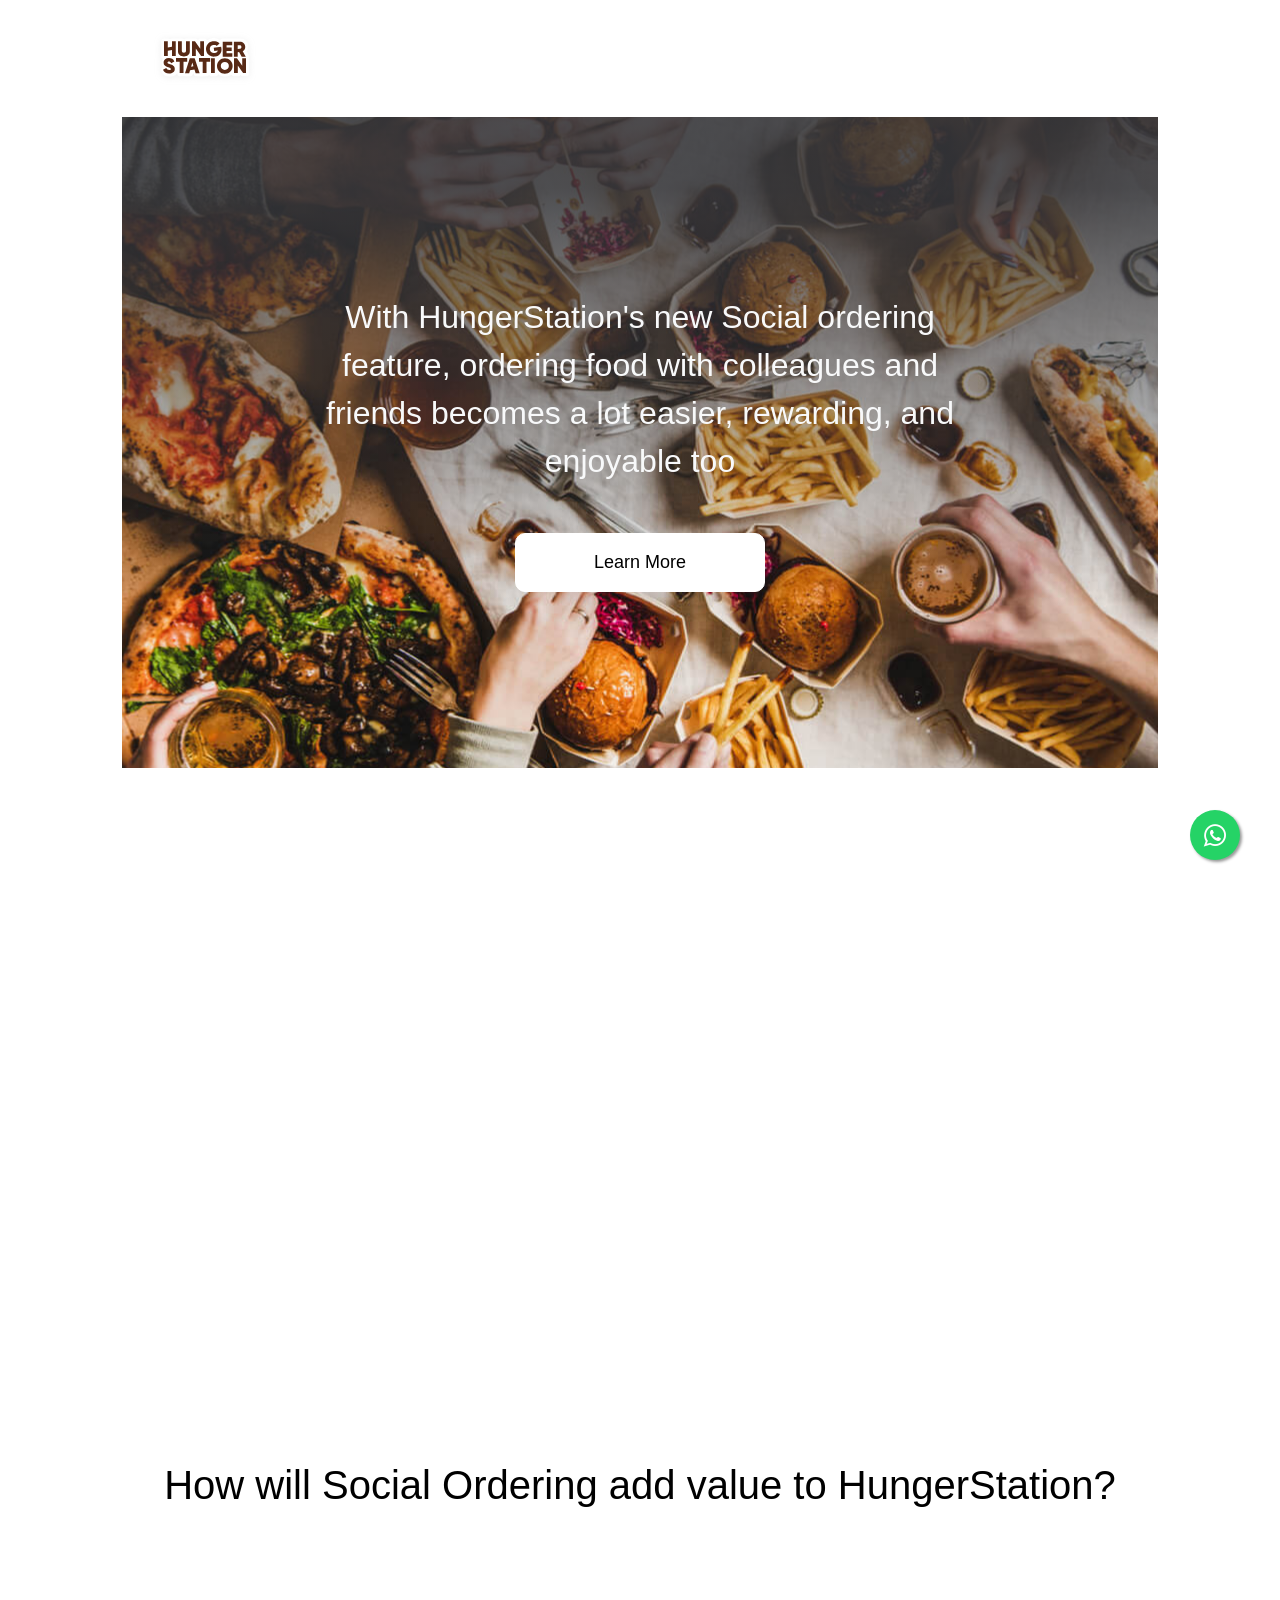
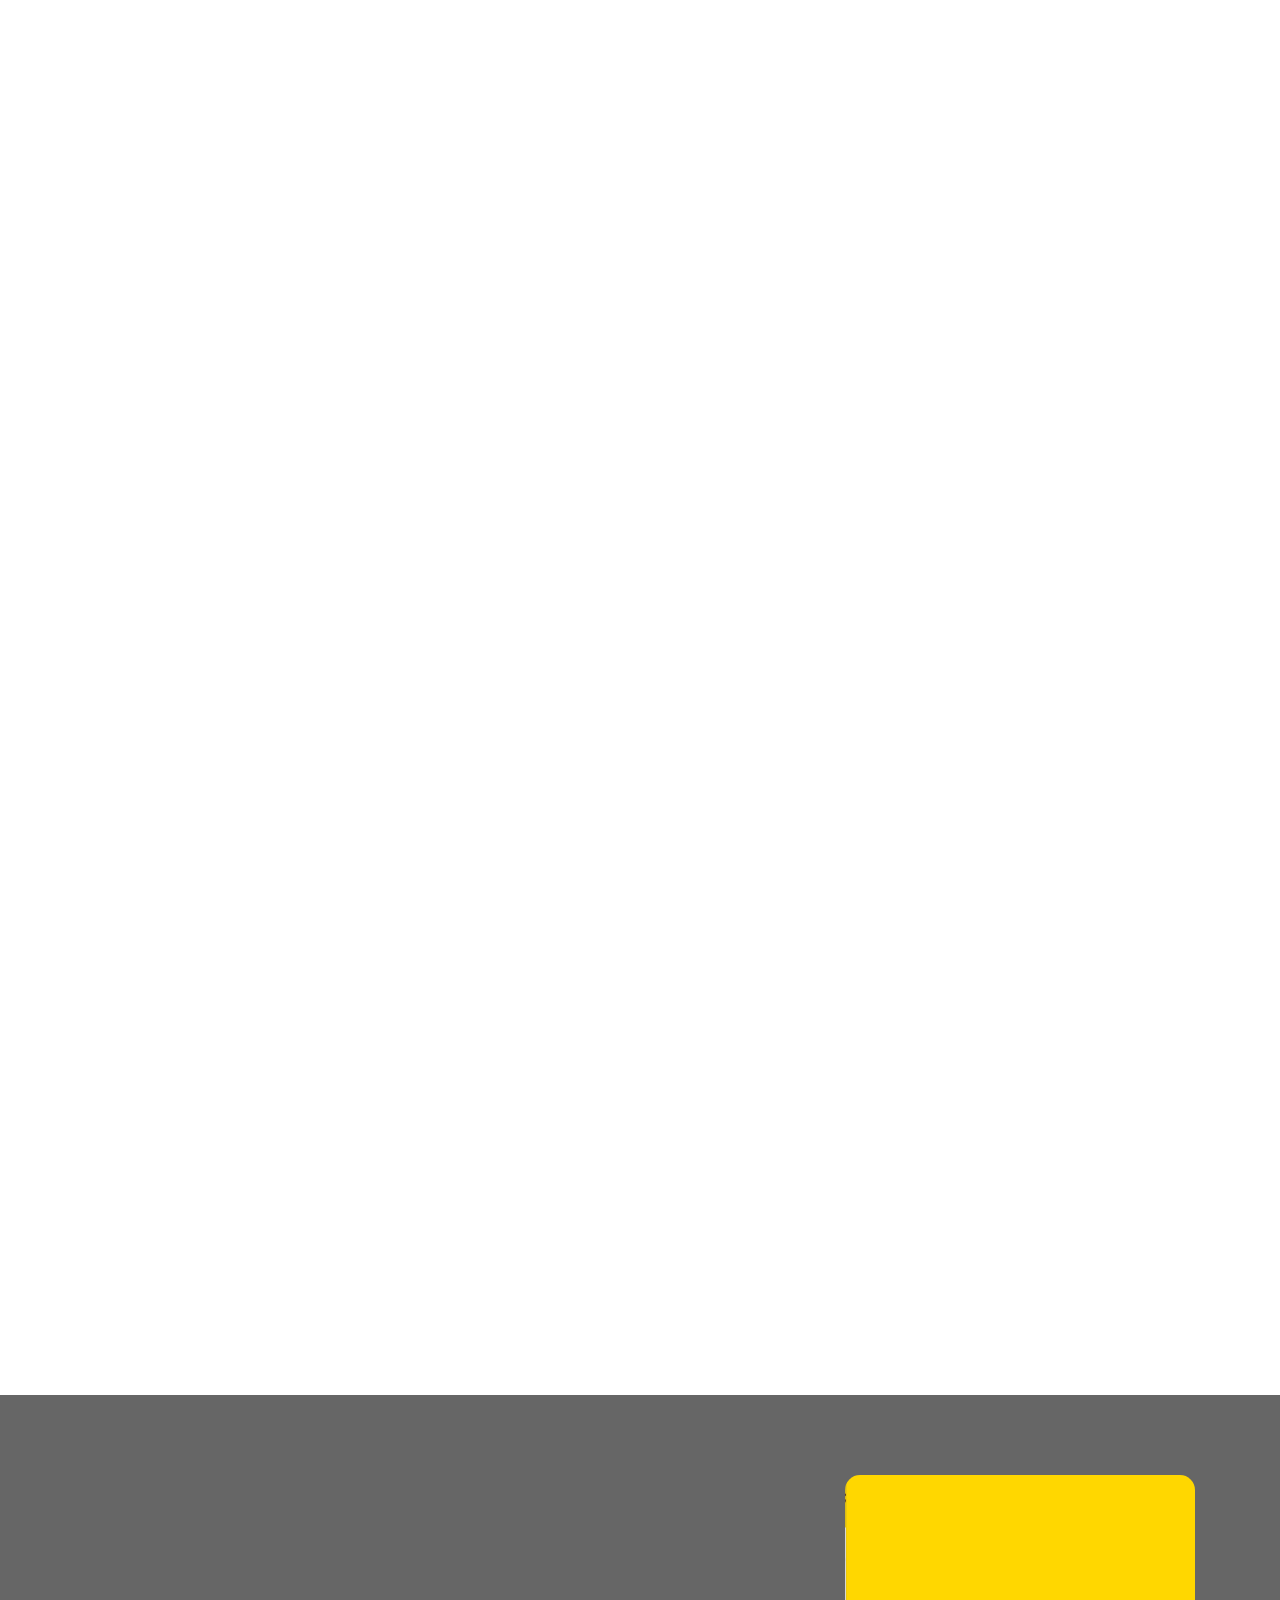
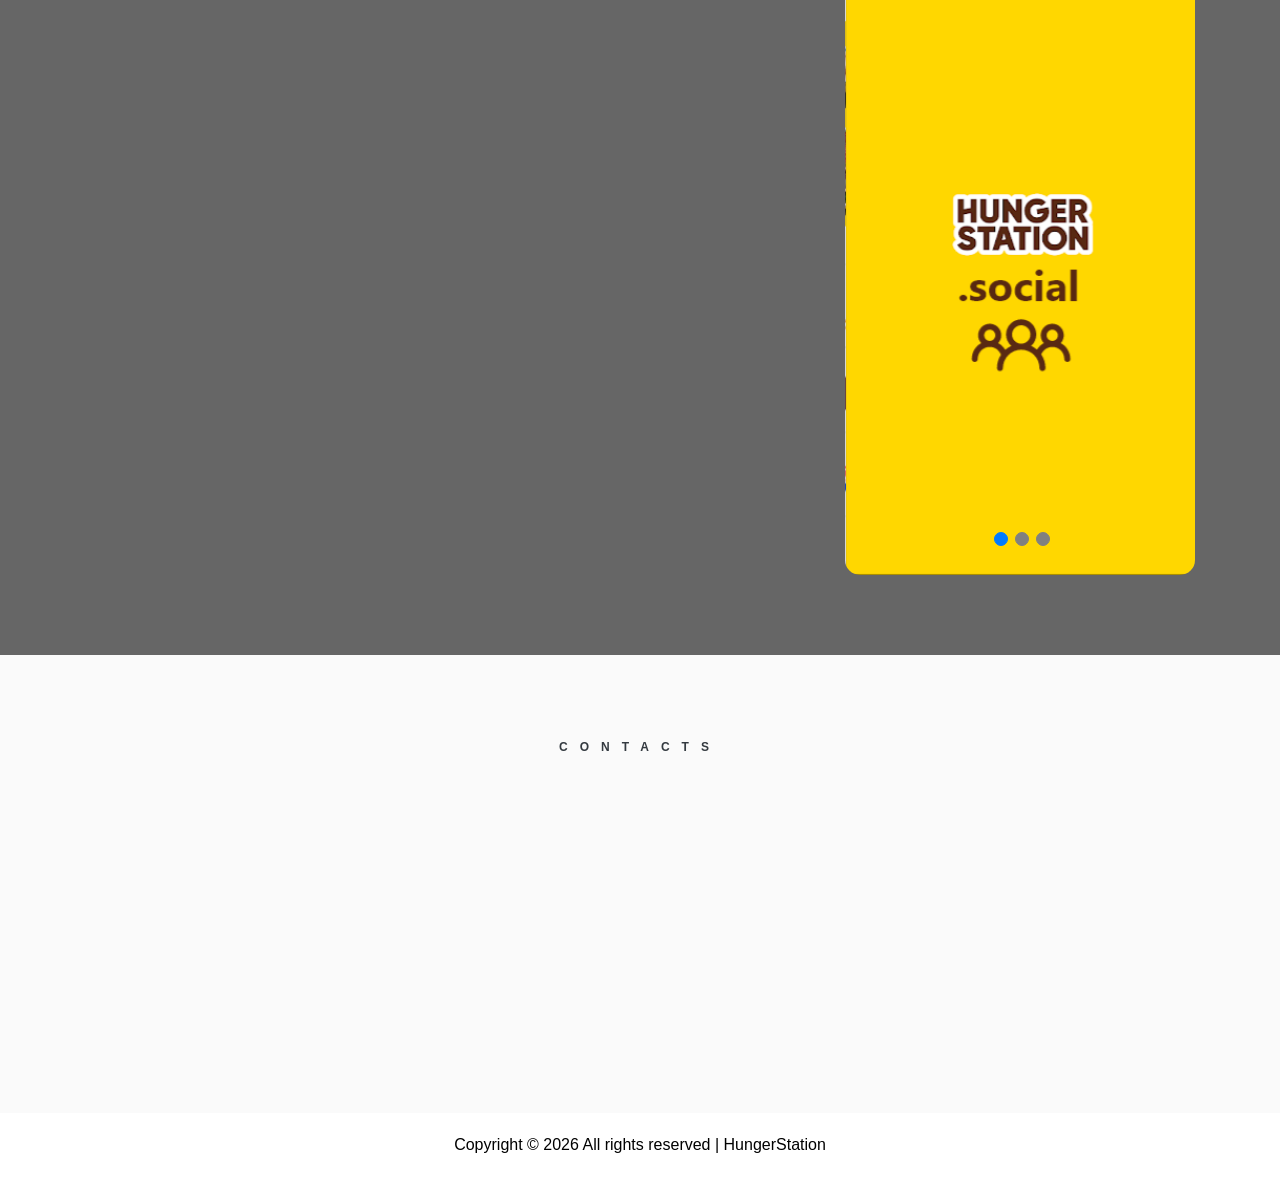
<file: index.html>
<!DOCTYPE html>
<html>

<head>
	<title>HungerStation</title>
	<meta charset="utf-8">
	<meta name="viewport" content="width=device-width, initial-scale=1, shrink-to-fit=no">

	<link href="https://fonts.googleapis.com/css2?family=Roboto:wght@300;400;500;700;900&display=swap" rel="stylesheet">
	<link href="https://fonts.googleapis.com/css2?family=Dancing+Script:wght@400;500;600;700&display=swap"
		rel="stylesheet">

	<link rel="stylesheet" href="https://stackpath.bootstrapcdn.com/font-awesome/4.7.0/css/font-awesome.min.css">

	<link rel="stylesheet" href="css/animate.css">

	<link rel="stylesheet" href="css/owl.carousel.min.css">
	<link rel="stylesheet" href="css/owl.theme.default.min.css">
	<link rel="stylesheet" href="css/magnific-popup.css">
	<link href="https://unpkg.com/aos@2.3.1/dist/aos.css" rel="stylesheet">
	<link rel="stylesheet" href="css/flaticon.css">
	<link rel="stylesheet" href="css/style.css">
</head>

<body>
	<div class="container-fluid logoContainer col-10">
		<img src="./images/logo.svg" alt="" class="img-fluid logo">

		<section class="hero-wrap">
				<div class="wrap-item " style="background-image:url(images/bg_1.jpg);">
					<div class="overlay"></div>
					<div class="container">
						<div class="row no-gutters slider-text align-items-center justify-content-center">
							<div class="col-md-12 ftco-animate">
								<div class="text col-12 col-sm-9 m-auto  text-center">
									<h2 class="text-light mb-5" data-aos="fade-up" data-aos-duration="2000">With
										HungerStation's new Social ordering feature, ordering food with colleagues and
										friends becomes a lot easier, rewarding, and enjoyable too</h2></span>
									<a href="#Features" class="btn btn-white" data-aos="zoom-in-right"
										data-aos-duration="2000">Learn More</a>
								</div>
							</div>
						</div>
				</div>

			</div>
		</section>
	</div>

	<section class="features" id="Features">
		<div class="container">
			<div class="text-center m-auto">
				<div class="col-12 col-sm-10 m-auto">
					<div class="item">
						<h1 class="itemTitle" data-aos="fade-up" data-aos-duration="2000">What is our aim in sharing
							this with you?</h1>
						<p data-aos="fade-up" data-aos-duration="3000">
							We will present the <span class="BoldLG">future</span> of group ordering, <span
								class="BoldLG">“the social ordering”</span>, it is a
							revolutionary-reimagined group ordering experience, developed evolved over research,
							observation,
							and <span class="BoldLG">experimentation.</span>
						</p>
						<img src="./images/HS-social.PNG" alt="" class="img-fluid" data-aos="zoom-out-up"
							data-aos-duration="2000">
					</div>
				</div>
				<h1 class="itemTitle">How will Social Ordering add value to HungerStation?</h1>

				<div class="item">
					<div class="row directionRTL">
						<div class="col-12 col-sm-6">
							<img src="./images/bg3.jpg" alt="" class="img-fluid" data-aos="flip-right" data-aos-duration="2000">
						</div>
						<div class="col-12 col-sm-6">
							<h3 data-aos="fade-down" data-aos-duration="2000">Elevated customer experience </h3>
							<p data-aos="fade-up" data-aos-duration="2000">
								<span class="BoldLG"> increase </span>revenue with <span class="BoldLG">Higher</span>
								average <span class="BoldLG">ticket </span>value by increasing triggers, simplifying the
								group ordering experience and enhancing customers loyalty.
							</p>
						</div>
						
					</div>
				</div>

				<div class="item">
					<div class="row directionLTR">
						<div class="col-12 col-sm-6">
							<img src="./images/bg2.jpg" alt="" class="img-fluid" data-aos="flip-right" data-aos-duration="2000">
						</div>
						<div class="col-12 col-sm-6">
							<h3 data-aos="fade-down" data-aos-duration="2000">Boost sales and CLTV </h3>
							<p data-aos="fade-up" data-aos-duration="2000">
								Upgrade the customer’s journey by making food ordering easier for groups at the <span
									class="BoldLG">workplace </span>or at any gathering!
							</p>
						</div>
					</div>
				</div>

				<div class="item">
					<div class="row directionRTL">
						<div class="col-12 col-sm-6">
							<img src="./images/bg1.jpg" alt="" class="img-fluid" data-aos="flip-right" data-aos-duration="2000">
						</div>
						<div class="col-12 col-sm-6">
							<h3 data-aos="fade-down" data-aos-duration="2000">Hooked Business model </h3>
							<p data-aos="fade-up" data-aos-duration="2000">
								Move HungerStation to a<span class="BoldLG"> blue Ocean</span> market by being the first
								with a unique <span class="BoldLG">Hooked</span> business model app </p>
						</div>
						
					</div>
				</div>

				<div class="item">
					<div class="row directionLTR">
						<div class="col-12 col-sm-6">
							<img src="./images/bg4.jpg" alt="" class="img-fluid" data-aos="flip-right" data-aos-duration="2000">
						</div>
						<div class="col-12 col-sm-6">
							<h3 data-aos="fade-down" data-aos-duration="2000">New Marketing Channel
							</h3>
							<p data-aos="fade-up" data-aos-duration="2000">
								Targeting<span class="BoldLG"> Groups</span> at the workplace or any social gathering!
							</p>
						</div>
					</div>
				</div>
			</div>
		</div>
	</section>


	<section class="app ftco-section">
		<div class="overlay"></div>
		<div class="container">
			<div class="row">
				<div class="col-12 col-sm-8">
					<div class=" p-4 p-md-5">
						<div class="heading-section mb-5">
							<h1 class="mb-4" data-aos="fade-up" data-aos-duration="3000">Ready to seize the first-mover
								advantage?</h1>
							<h4 data-aos="fade-up" data-aos-duration="3000">
								It would be our pleasure to present a full demo of the new social ordering feature we
								have developed especially for HungerStation and explain how it will open a new marketing
								channel and allow HungerStation to enter a blue ocean market.
							</h4>
						</div>
					</div>
				</div>
				<div class="col-12 col-sm-4">
					<section class="hero-wrap">
						<div class="home-slider owl-carousel ">
							<div class="slider-item" data-aos="fade-left"
     data-aos-anchor="#example-anchor"
     data-aos-offset="500"
     data-aos-duration="500" style="background-image:url(images/app1.png);"> </div>
							<div class="slider-item" data-aos="fade-left"
     data-aos-anchor="#example-anchor"
     data-aos-offset="500"
     data-aos-duration="500" style="background-image:url(images/app2.png);"> </div>
							<div class="slider-item" data-aos="fade-left"
     data-aos-anchor="#example-anchor"
     data-aos-offset="500"
     data-aos-duration="500" style="background-image:url(images/app3.png);"> </div>
						
					</section>

				</div>
			</div>
		</div>
	</section>


	<section class="ftco-section contact-section bg-light" id="contact">
		<div class="container">
			<div class="row d-flex contact-info">
				<div class="col-md-12 text-center">
					<p class="text-dark spacing">CONTACTS </p>
					<h2 class="h4 font-weight-bold " data-aos="fade-up">GET IN TOUCH</h2>
					<p class="text-dark mb-4" data-aos="fade-up">Don’t pass up this opportunity to have the first-mover
						advantage
					</p>
				</div>
				<div class="w-100"></div>
				<div class="col-sm-6 my-3" data-aos="flip-up" >
					<a class="text-dark" href="tel:966593910100" data-aos="fade-up"
					data-aos-anchor-placement="top-bottom"> <i class="fa fa-phone-square"></i> </a>
					<h2><a class="text-dark" href="tel:966593910100" data-aos="fade-up"
						data-aos-anchor-placement="top-bottom">Nael Mansi </a></h2>
					<p><a class="text-dark" href="tel:966593910100" data-aos="fade-up"
						data-aos-anchor-placement="top-bottom">+966 59 391 0100</a></p>
				</div>
				<div class="col-sm-6 my-3">

					<a class="text-dark" href="tel:966530025696" data-aos="fade-up"
					data-aos-anchor-placement="top-bottom"> <i class="fa fa-phone-square"></i> </a>
					<h2 data-aos="fade-up"
					data-aos-anchor-placement="top-bottom"><a class="text-dark" href="tel:966530025696">Mohammed Hilal </a></h2>
					<p data-aos="fade-up"
					data-aos-anchor-placement="top-bottom"><a class="text-dark" href="tel:966530025696">+966 53 002 5696 </a></p>
				</div>

			</div>
		
		</div>
	</section>
	<div class="whatsapp">
		<a href="https://api.whatsapp.com/send?phone=966593910100&text=Hi" class="float" target="_blank">
			<i class="fa fa-whatsapp my-float"></i>
			</a>
	</div>
	<footer>
		<div class="container">
			<div class="row d-flex justify-content-center">
				<p class="m-3 text-center">
					Copyright &copy;
					<script>document.write(new Date().getFullYear());</script> All rights reserved | HungerStation</a>
				</p>
			</div>

		</div>
	</footer>

	<!-- loader -->
	<div id="ftco-loader" class="show fullscreen"><svg class="circular" width="48px" height="48px">
			<circle class="path-bg" cx="24" cy="24" r="22" fill="none" stroke-width="4" stroke="#eeeeee" />
			<circle class="path" cx="24" cy="24" r="22" fill="none" stroke-width="4" stroke-miterlimit="10"
				stroke="#F96D00" />
		</svg></div>


	<script src="js/jquery.min.js"></script>
	<script src="js/jquery-migrate-3.0.1.min.js"></script>
	<script src="js/popper.min.js"></script>
	<script src="js/bootstrap.min.js"></script>
	<script src="js/jquery.easing.1.3.js"></script>
	<script src="js/jquery.waypoints.min.js"></script>
	<script src="js/jquery.stellar.min.js"></script>
	<script src="js/owl.carousel.min.js"></script>
	<script src="js/jquery.magnific-popup.min.js"></script>
	<script src="js/jquery.animateNumber.min.js"></script>
	<script src="js/scrollax.min.js"></script>

	<script src="https://unpkg.com/aos@2.3.1/dist/aos.js"></script>
	<script>
		AOS.init();
	</script>
	<script src="js/main.js"></script>

</body>

</html>
</file>
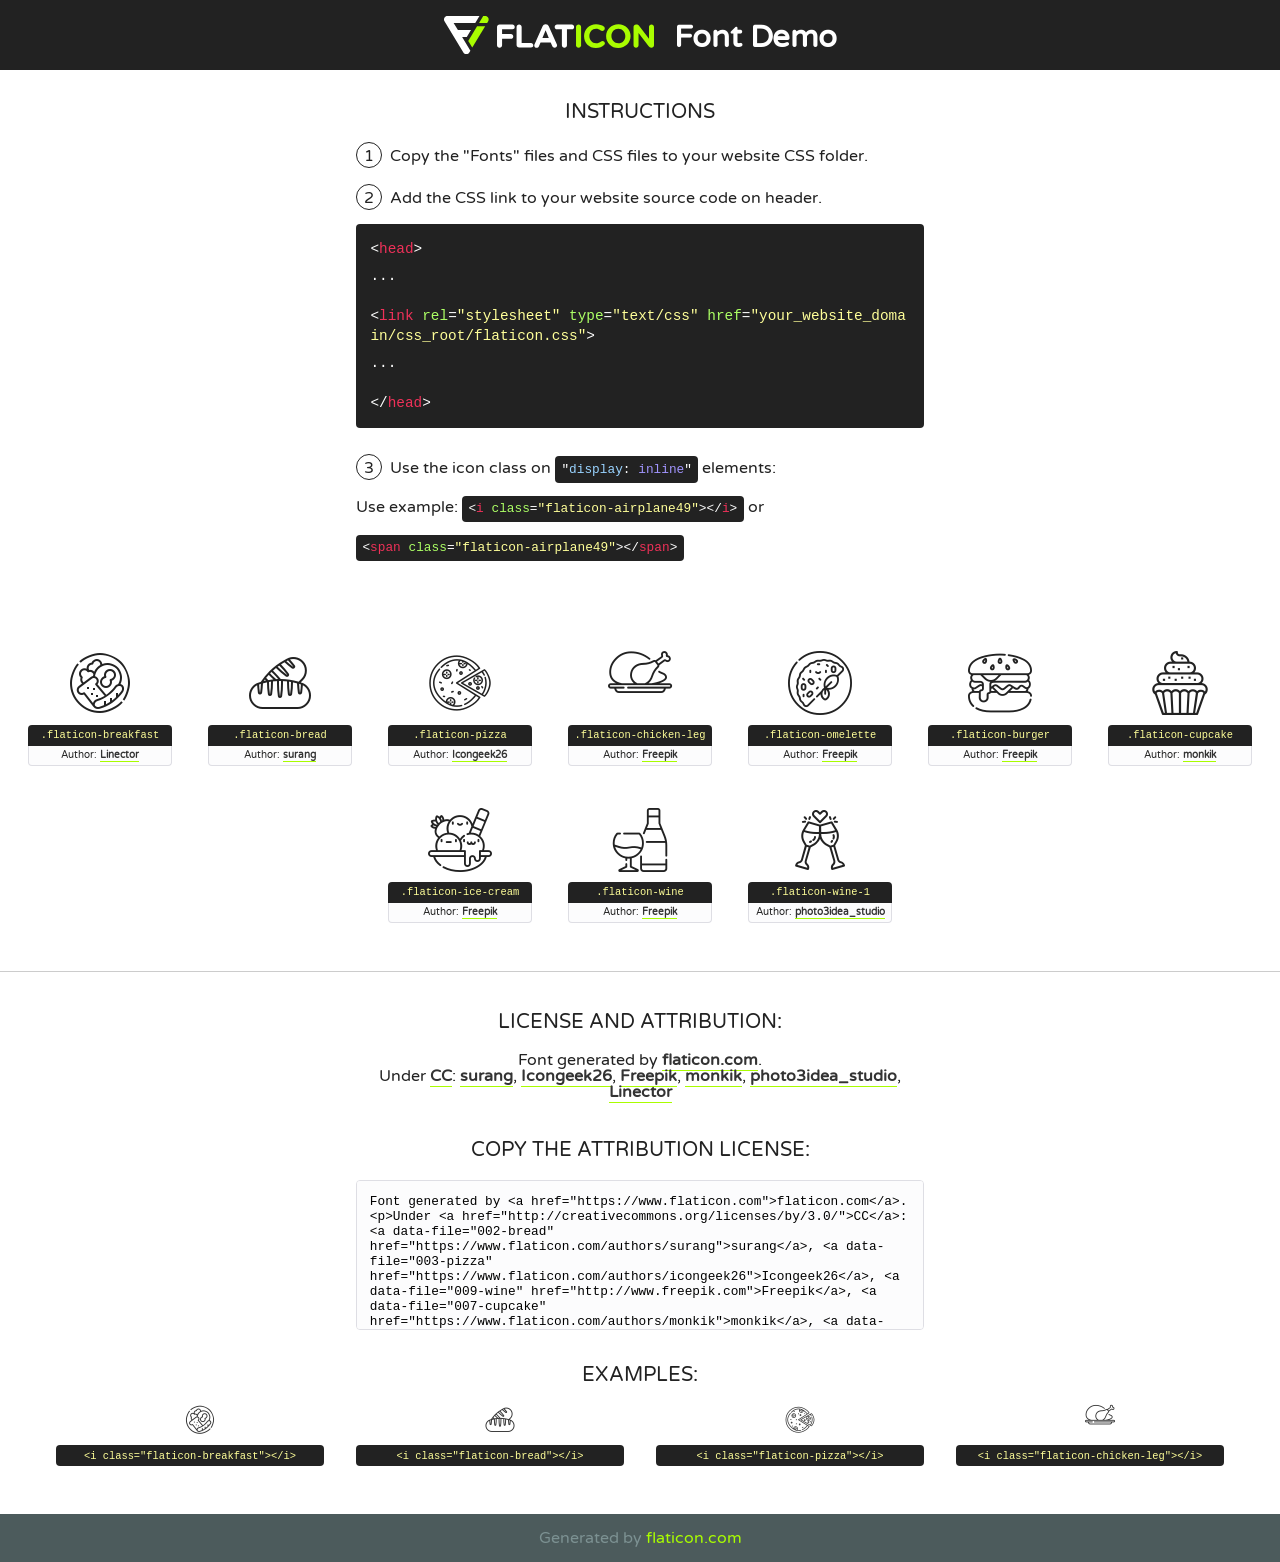
<file: fonts/flaticon/font/flaticon.html>
<!DOCTYPE html>
<!--
  Flaticon icon font: Flaticon
  Creation date: 29/07/2020 13:32
-->
<html>
<!DOCTYPE html>
<html>

<head>
    <title>Flaticon WebFont</title>
    <link href="http://fonts.googleapis.com/css?family=Varela+Round" rel="stylesheet" type="text/css" />
    <link rel="stylesheet" type="text/css" href="flaticon.css">
    <meta charset="UTF-8">
    <style>
    html, body, div, span, applet, object, iframe,
    h1, h2, h3, h4, h5, h6, p, blockquote, pre,
    a, abbr, acronym, address, big, cite, code,
    del, dfn, em, img, ins, kbd, q, s, samp,
    small, strike, strong, sub, sup, tt, var,
    b, u, i, center,
    dl, dt, dd, ol, ul, li,
    fieldset, form, label, legend,
    table, caption, tbody, tfoot, thead, tr, th, td,
    article, aside, canvas, details, embed, 
    figure, figcaption, footer, header, hgroup, 
    menu, nav, output, ruby, section, summary,
    time, mark, audio, video {
        margin: 0;
        padding: 0;
        border: 0;
        font-size: 100%;
        font: inherit;
        vertical-align: baseline;
    }
    /* HTML5 display-role reset for older browsers */
    article, aside, details, figcaption, figure, 
    footer, header, hgroup, menu, nav, section {
        display: block;
    }
    body {
        line-height: 1;
    }
    ol, ul {
        list-style: none;
    }
    blockquote, q {
        quotes: none;
    }
    blockquote:before, blockquote:after,
    q:before, q:after {
        content: '';
        content: none;
    }
    table {
        border-collapse: collapse;
        border-spacing: 0;
    }
    body {
        font-family: 'Varela Round', Helvetica, Arial, sans-serif;
        font-size: 16px;
        color: #222;
    }
    a {
        color: #333;
        border-bottom: 1px solid #a9fd00;
        font-weight: bold;
        text-decoration: none;
    }
    * {
        -moz-box-sizing: border-box;
        -webkit-box-sizing: border-box;
        box-sizing: border-box;
        margin: 0;
        padding: 0;
    }
    [class^="flaticon-"]:before, [class*=" flaticon-"]:before, [class^="flaticon-"]:after, [class*=" flaticon-"]:after {
        font-family: Flaticon;
        font-size: 30px;
        font-style: normal;
        margin-left: 20px;
        color: #333;
    }
    .wrapper {
        max-width: 600px;
        margin: auto;
        padding: 0 1em;
    }
    .title {
        font-size: 1.25em;
        text-align: center;
        margin-bottom: 1em;
        text-transform: uppercase;
    }
    header {
        text-align: center;
        background-color: #222;
        color: #fff;
        padding: 1em;
    }
    header .logo {
        width: 210px;
        height: 38px;
        display: inline-block;
        vertical-align: middle;
        margin-right: 1em;
        border: none;
    }
    header strong {
        font-size: 1.95em;
        font-weight: bold;
        vertical-align: middle;
        margin-top: 5px;
        display: inline-block;
    }
    .demo {
        margin: 2em auto;
        line-height: 1.25em;
    }
    .demo ul li {
        margin-bottom: 1em;
    }
    .demo ul li .num {
        color: #222;
        border-radius: 20px;
        display: inline-block;
        width: 26px;
        padding: 3px;
        height: 26px;
        text-align: center;
        margin-right: 0.5em;
        border: 1px solid #222;
    }
    .demo ul li code {
        background-color: #222;
        border-radius: 4px;
        padding: 0.25em 0.5em;
        display: inline-block;
        color: #fff;
        font-family: Consolas,Monaco,Lucida Console,Liberation Mono,DejaVu Sans Mono,Bitstream Vera Sans Mono,Courier New, monospace;
        font-weight: lighter;
        margin-top: 1em;
        font-size: 0.8em;
        word-break: break-all;
    }
    .demo ul li code.big {
        padding: 1em;
        font-size: 0.9em;
    }
    .demo ul li code .red {
        color: #EF3159;
    }
    .demo ul li code .green {
        color: #ACFF65;
    }
    .demo ul li code .yellow {
        color: #FFFF99;
    }
    .demo ul li code .blue {
        color: #99D3FF;
    }
    .demo ul li code .purple {
        color: #A295FF;
    }
    .demo ul li code .dots {
        margin-top: 0.5em;
        display: block;
    }
    #glyphs {
        border-bottom: 1px solid #ccc;
        padding: 2em 0;
        text-align: center;
    }
    .glyph {
        display: inline-block;
        width: 9em;
        margin: 1em;
        text-align: center;
        vertical-align: top;
        background: #FFF;
    }
    .glyph .glyph-icon {
        padding: 10px;
        display: block;
        font-family:"Flaticon";
        font-size: 64px;
        line-height: 1;
    }
    .glyph .glyph-icon:before {
        font-size: 64px;
        color: #222;
        margin-left: 0;
    }
    .class-name {
        font-size: 0.65em;
        background-color: #222;
        color: #fff;
        border-radius: 4px 4px 0 0;
        padding: 0.5em;
        color: #FFFF99;
        font-family: Consolas,Monaco,Lucida Console,Liberation Mono,DejaVu Sans Mono,Bitstream Vera Sans Mono,Courier New, monospace;
    }
    .author-name {
        font-size: 0.6em;
        background-color: #fcfcfd;
        border: 1px solid #DEDEE4;
        border-top: 0;
        border-radius: 0 0 4px 4px;
        padding: 0.5em;
    }
    .class-name:last-child {
        font-size: 10px;
        color:#888;
    }
    .class-name:last-child a {
        font-size: 10px;
        color:#555;
    }
    .class-name:last-child a:hover {
        color:#a9fd00;
    }
    .glyph > input {
        display: block;
        width: 100px;
        margin: 5px auto;
        text-align: center;
        font-size: 12px;
        cursor: text;
    }
    .glyph > input.icon-input {
        font-family:"Flaticon";
        font-size: 16px;
        margin-bottom: 10px;
    }
    .attribution .title {
        margin-top: 2em;
    }
    .attribution textarea {
        background-color: #fcfcfd;
        padding: 1em;
        border: none;
        box-shadow: none;
        border: 1px solid #DEDEE4;
        border-radius: 4px;
        resize: none;
        width: 100%;
        height: 150px;
        font-size: 0.8em;
        font-family: Consolas,Monaco,Lucida Console,Liberation Mono,DejaVu Sans Mono,Bitstream Vera Sans Mono,Courier New, monospace;
        -webkit-appearance: none;
    }
    .iconsuse {
        margin: 2em auto;
        text-align: center;
        max-width: 1200px;
    }
    .iconsuse:after {
        content: '';
        display: table;
        clear: both;
    }
    .iconsuse .image {
        float: left;
        width: 25%;
        padding: 0 1em;
    }
    .iconsuse .image p {
        margin-bottom: 1em;
    }
    .iconsuse .image span {
        display: block;
        font-size: 0.65em;
        background-color: #222;
        color: #fff;
        border-radius: 4px;
        padding: 0.5em;
        color: #FFFF99;
        margin-top: 1em;
        font-family: Consolas,Monaco,Lucida Console,Liberation Mono,DejaVu Sans Mono,Bitstream Vera Sans Mono,Courier New, monospace;
    }
    #footer {
        text-align: center;
        background-color: #4C5B5C;
        color: #7c9192;
        padding: 1em;
    }
    #footer a {
        border: none;
        color: #a9fd00;
        font-weight: normal;
    }
    @media (max-width: 960px) {
        .iconsuse .image {
            width: 50%;
        }
    }
    @media (max-width: 560px) {
        .iconsuse .image {
            width: 100%;
        }
    }
    </style>
</head>

<body class="characters-off">

    <header>
        <a href="https://www.flaticon.com" target="_blank" class="logo">
            <svg version="1.1" xmlns="http://www.w3.org/2000/svg" xmlns:xlink="http://www.w3.org/1999/xlink" xmlns:a="http://ns.adobe.com/AdobeSVGViewerExtensions/3.0/" viewBox="0 0 560.875 102.036" enable-background="new 0 0 560.875 102.036" xml:space="preserve">
                <defs>
                </defs>
                <g>
                    <g class="letters">
                        <path fill="#ffffff" d="M141.596,29.675c0-3.777,2.985-6.767,6.764-6.767h34.438c3.426,0,6.15,2.728,6.15,6.15
                        c0,3.43-2.724,6.149-6.15,6.149h-27.674v13.091h23.719c3.429,0,6.151,2.724,6.151,6.15c0,3.43-2.723,6.149-6.151,6.149h-23.719
                        v17.574c0,3.773-2.986,6.761-6.764,6.761c-3.779,0-6.764-2.989-6.764-6.761V29.675z"></path>
                        <path fill="#ffffff" d="M193.844,29.149c0-3.781,2.985-6.767,6.764-6.767c3.776,0,6.763,2.985,6.763,6.767v42.957h25.039
                        c3.426,0,6.149,2.726,6.149,6.153c0,3.425-2.723,6.15-6.149,6.15h-31.802c-3.779,0-6.764-2.986-6.764-6.768V29.149z"></path>
                        <path fill="#ffffff" d="M241.891,75.71l21.438-48.407c1.492-3.341,4.215-5.357,7.906-5.357h0.792
                        c3.686,0,6.323,2.017,7.815,5.357l21.439,48.407c0.436,0.967,0.701,1.845,0.701,2.723c0,3.602-2.809,6.501-6.414,6.501
                        c-3.161,0-5.269-1.845-6.499-4.655l-4.132-9.661h-27.059l-4.301,10.102c-1.144,2.631-3.426,4.214-6.237,4.214
                        c-3.517,0-6.24-2.81-6.24-6.325C241.1,77.64,241.451,76.677,241.891,75.71z M279.932,58.666l-8.521-20.297l-8.526,20.297H279.932
                        z"></path>
                        <path fill="#ffffff" d="M314.864,35.387H301.86c-3.429,0-6.239-2.813-6.239-6.238c0-3.429,2.811-6.24,6.239-6.24h39.533
                        c3.426,0,6.237,2.811,6.237,6.24c0,3.425-2.811,6.238-6.237,6.238h-13.001v42.785c0,3.773-2.99,6.761-6.764,6.761
                        c-3.779,0-6.764-2.989-6.764-6.761V35.387z"></path>
                        <path fill="#A9FD00" d="M352.615,29.149c0-3.781,2.985-6.767,6.767-6.767c3.774,0,6.761,2.985,6.761,6.767v49.024
                        c0,3.773-2.987,6.761-6.761,6.761c-3.781,0-6.767-2.989-6.767-6.761V29.149z"></path>
                        <path fill="#A9FD00" d="M374.132,53.836v-0.179c0-17.481,13.178-31.801,32.065-31.801c9.22,0,15.459,2.458,20.557,6.238
                        c1.402,1.054,2.637,2.985,2.637,5.357c0,3.692-2.985,6.59-6.681,6.59c-1.845,0-3.071-0.702-4.044-1.319
                        c-3.776-2.813-7.729-4.393-12.562-4.393c-10.364,0-17.831,8.611-17.831,19.154v0.173c0,10.542,7.291,19.329,17.831,19.329
                        c5.715,0,9.492-1.756,13.359-4.834c1.049-0.874,2.458-1.491,4.039-1.491c3.429,0,6.325,2.813,6.325,6.236
                        c0,2.106-1.056,3.78-2.282,4.834c-5.539,4.834-12.036,7.733-21.878,7.733C387.572,85.464,374.132,71.493,374.132,53.836z"></path>
                        <path fill="#A9FD00" d="M433.009,53.836v-0.179c0-17.481,13.79-31.801,32.766-31.801c18.981,0,32.592,14.143,32.592,31.628v0.173
                        c0,17.483-13.785,31.807-32.769,31.807C446.625,85.464,433.009,71.32,433.009,53.836z M484.224,53.836v-0.179
                        c0-10.539-7.725-19.326-18.626-19.326c-10.893,0-18.449,8.611-18.449,19.154v0.173c0,10.542,7.73,19.329,18.626,19.329
                        C476.676,72.986,484.224,64.378,484.224,53.836z"></path>
                        <path fill="#A9FD00" d="M506.233,29.321c0-3.774,2.99-6.763,6.767-6.763h1.401c3.252,0,5.183,1.583,7.029,3.953l26.093,34.265
                        V29.059c0-3.692,2.99-6.677,6.681-6.677c3.683,0,6.671,2.985,6.671,6.677v48.934c0,3.78-2.987,6.765-6.764,6.765h-0.436
                        c-3.257,0-5.188-1.581-7.034-3.953l-27.056-35.492v32.944c0,3.687-2.985,6.676-6.678,6.676c-3.683,0-6.673-2.989-6.673-6.676
                        V29.321z"></path>
                    </g>
                    <g class="insignia">
                        <path fill="#ffffff" d="M48.372,56.137h12.517l11.156-18.537H37.186L25.688,18.539h57.825L94.668,0H9.271
                        C5.925,0,2.842,1.801,1.198,4.716c-1.644,2.907-1.593,6.482,0.134,9.343l50.38,83.501c1.678,2.781,4.689,4.476,7.938,4.476
                        c3.246,0,6.257-1.695,7.935-4.476l2.898-4.804L48.372,56.137z"></path>
                        <g class="i">
                            <path fill="#A9FD00" d="M93.575,18.539h0.031v0.004l21.652,0.004l2.705-4.488c1.727-2.861,1.778-6.436,0.133-9.343
                            C116.454,1.801,113.371,0,110.026,0h-5.294L93.575,18.539z"></path>
                            <polygon fill="#A9FD00" points="88.291,27.356 64.725,66.486 75.519,84.404 109.942,27.356"></polygon>
                        </g>
                    </g>
                </g>
            </svg>
        </a>
        <strong>Font Demo</strong>
    </header>


    <section class="demo wrapper">

        <p class="title">Instructions</p>

        <ul>
            <li>
                <span class="num">1</span>Copy the "Fonts" files and CSS files to your website CSS folder.
            </li>
            <li>
                <span class="num">2</span>Add the CSS link to your website source code on header.
                <code class="big">
                    &lt;<span class="red">head</span>&gt;
                    <br/><span class="dots">...</span>
                    <br/>&lt;<span class="red">link</span> <span class="green">rel</span>=<span class="yellow">"stylesheet"</span> <span class="green">type</span>=<span class="yellow">"text/css"</span> <span class="green">href</span>=<span class="yellow">"your_website_domain/css_root/flaticon.css"</span>&gt;
                    <br/><span class="dots">...</span>
                    <br/>&lt;/<span class="red">head</span>&gt;
                </code>
            </li>

            <li>
                <p>
                    <span class="num">3</span>Use the icon class on <code>"<span class="blue">display</span>:<span class="purple"> inline</span>"</code> elements:
                    <br />
                    Use example: <code>&lt;<span class="red">i</span> <span class="green">class</span>=<span class="yellow">&quot;flaticon-airplane49&quot;</span>&gt;&lt;/<span class="red">i</span>&gt;</code> or <code>&lt;<span class="red">span</span> <span class="green">class</span>=<span class="yellow">&quot;flaticon-airplane49&quot;</span>&gt;&lt;/<span class="red">span</span>&gt;</code>
            </li>
        </ul>

    </section>




   <section id="glyphs">          
    
      
        <div class="glyph"><div class="glyph-icon flaticon-breakfast"></div>
            <div class="class-name">.flaticon-breakfast</div>
            <div class="author-name">Author: <a data-file="001-breakfast" href="https://www.flaticon.com/authors/linector">Linector</a> </div> 
        </div>        
        
        <div class="glyph"><div class="glyph-icon flaticon-bread"></div>
            <div class="class-name">.flaticon-bread</div>
            <div class="author-name">Author: <a data-file="002-bread" href="https://www.flaticon.com/authors/surang">surang</a> </div> 
        </div>        
        
        <div class="glyph"><div class="glyph-icon flaticon-pizza"></div>
            <div class="class-name">.flaticon-pizza</div>
            <div class="author-name">Author: <a data-file="003-pizza" href="https://www.flaticon.com/authors/icongeek26">Icongeek26</a> </div> 
        </div>        
        
        <div class="glyph"><div class="glyph-icon flaticon-chicken-leg"></div>
            <div class="class-name">.flaticon-chicken-leg</div>
            <div class="author-name">Author: <a data-file="004-chicken-leg" href="http://www.freepik.com">Freepik</a> </div> 
        </div>        
        
        <div class="glyph"><div class="glyph-icon flaticon-omelette"></div>
            <div class="class-name">.flaticon-omelette</div>
            <div class="author-name">Author: <a data-file="005-omelette" href="http://www.freepik.com">Freepik</a> </div> 
        </div>        
        
        <div class="glyph"><div class="glyph-icon flaticon-burger"></div>
            <div class="class-name">.flaticon-burger</div>
            <div class="author-name">Author: <a data-file="006-burger" href="http://www.freepik.com">Freepik</a> </div> 
        </div>        
        
        <div class="glyph"><div class="glyph-icon flaticon-cupcake"></div>
            <div class="class-name">.flaticon-cupcake</div>
            <div class="author-name">Author: <a data-file="007-cupcake" href="https://www.flaticon.com/authors/monkik">monkik</a> </div> 
        </div>        
        
        <div class="glyph"><div class="glyph-icon flaticon-ice-cream"></div>
            <div class="class-name">.flaticon-ice-cream</div>
            <div class="author-name">Author: <a data-file="008-ice-cream" href="http://www.freepik.com">Freepik</a> </div> 
        </div>        
        
        <div class="glyph"><div class="glyph-icon flaticon-wine"></div>
            <div class="class-name">.flaticon-wine</div>
            <div class="author-name">Author: <a data-file="009-wine" href="http://www.freepik.com">Freepik</a> </div> 
        </div>        
        
        <div class="glyph"><div class="glyph-icon flaticon-wine-1"></div>
            <div class="class-name">.flaticon-wine-1</div>
            <div class="author-name">Author: <a data-file="010-wine-1" href="https://www.flaticon.com/authors/photo3idea-studio">photo3idea_studio</a> </div> 
        </div>        
        

    </section>



    <section class="attribution wrapper"   style="text-align:center;">

      <div class="title">License and attribution:</div><div class="attrDiv">Font generated by <a href="https://www.flaticon.com">flaticon.com</a>. <div><p>Under <a href="http://creativecommons.org/licenses/by/3.0/">CC</a>: <a data-file="002-bread" href="https://www.flaticon.com/authors/surang">surang</a>, <a data-file="003-pizza" href="https://www.flaticon.com/authors/icongeek26">Icongeek26</a>, <a data-file="009-wine" href="http://www.freepik.com">Freepik</a>, <a data-file="007-cupcake" href="https://www.flaticon.com/authors/monkik">monkik</a>, <a data-file="010-wine-1" href="https://www.flaticon.com/authors/photo3idea-studio">photo3idea_studio</a>, <a data-file="001-breakfast" href="https://www.flaticon.com/authors/linector">Linector</a></p>  </div>
      </div>
      <div class="title">Copy the Attribution License:</div>

    <textarea onclick="this.focus();this.select();">Font generated by &lt;a href=&quot;https://www.flaticon.com&quot;&gt;flaticon.com&lt;/a&gt;. <p>Under <a href="http://creativecommons.org/licenses/by/3.0/">CC</a>: <a data-file="002-bread" href="https://www.flaticon.com/authors/surang">surang</a>, <a data-file="003-pizza" href="https://www.flaticon.com/authors/icongeek26">Icongeek26</a>, <a data-file="009-wine" href="http://www.freepik.com">Freepik</a>, <a data-file="007-cupcake" href="https://www.flaticon.com/authors/monkik">monkik</a>, <a data-file="010-wine-1" href="https://www.flaticon.com/authors/photo3idea-studio">photo3idea_studio</a>, <a data-file="001-breakfast" href="https://www.flaticon.com/authors/linector">Linector</a></p>  
     </textarea>

    </section>

    <section class="iconsuse">

          <div class="title">Examples:</div>            
             
            <div class="image">
                <p>
                    <i class="glyph-icon flaticon-breakfast"></i> 
                    <span>&lt;i class=&quot;flaticon-breakfast&quot;&gt;&lt;/i&gt;</span>
                </p>
            </div>
            
            <div class="image">
                <p>
                    <i class="glyph-icon flaticon-bread"></i> 
                    <span>&lt;i class=&quot;flaticon-bread&quot;&gt;&lt;/i&gt;</span>
                </p>
            </div>
            
            <div class="image">
                <p>
                    <i class="glyph-icon flaticon-pizza"></i> 
                    <span>&lt;i class=&quot;flaticon-pizza&quot;&gt;&lt;/i&gt;</span>
                </p>
            </div>
            
            <div class="image">
                <p>
                    <i class="glyph-icon flaticon-chicken-leg"></i> 
                    <span>&lt;i class=&quot;flaticon-chicken-leg&quot;&gt;&lt;/i&gt;</span>
                </p>
            </div>
                       
        </div>
                            
    </section>

<div id="footer">
    <div>Generated by <a href="https://www.flaticon.com">flaticon.com</a>
    </div>
</div>



</body>
</html>
</file>
<file: css/flaticon.css>
/*
  	Flaticon icon font: Flaticon
  	Creation date: 06/10/2018 08:32
  	*/


@font-face {
  font-family: "Flaticon";
  src: url("../fonts/flaticon/font/Flaticon.eot");
  src: url("../fonts/flaticon/font/Flaticon.eot?#iefix") format("embedded-opentype"),
       url("../fonts/flaticon/font/Flaticon.woff") format("woff"),
       url("../fonts/flaticon/font/Flaticon.ttf") format("truetype"),
       url("../fonts/flaticon/font/Flaticon.svg#Flaticon") format("svg");
  font-weight: normal;
  font-style: normal;
}

@media screen and (-webkit-min-device-pixel-ratio:0) {
  @font-face {
    font-family: "Flaticon";
    src: url("../fonts/flaticon/font/Flaticon.svg#Flaticon") format("svg");
  }
}

[class^="flaticon-"]:before, [class*=" flaticon-"]:before,
[class^="flaticon-"]:after, [class*=" flaticon-"]:after {   
  font-family: Flaticon;
  font-style: normal;
  font-weight: normal;
  font-variant: normal;
  text-transform: none;
  line-height: 1;

  /* Better Font Rendering =========== */
  -webkit-font-smoothing: antialiased;
  -moz-osx-font-smoothing: grayscale;
}

.flaticon-breakfast:before { content: "\f100"; }
.flaticon-bread:before { content: "\f101"; }
.flaticon-pizza:before { content: "\f102"; }
.flaticon-chicken-leg:before { content: "\f103"; }
.flaticon-omelette:before { content: "\f104"; }
.flaticon-burger:before { content: "\f105"; }
.flaticon-cupcake:before { content: "\f106"; }
.flaticon-ice-cream:before { content: "\f107"; }
.flaticon-wine:before { content: "\f108"; }
.flaticon-wine-1:before { content: "\f109"; }
</file>
<file: css/style.css>
:root {
  --blue: #007bff;
  --indigo: #6610f2;
  --purple: #6f42c1;
  --pink: #e83e8c;
  --red: #dc3545;
  --orange: #fd7e14;
  --yellow: #ffc107;
  --green: #28a745;
  --teal: #20c997;
  --cyan: #17a2b8;
  --white: #fff;
  --gray: #6c757d;
  --gray-dark: #343a40;
  --primary: #007bff;
  --secondary: #6c757d;
  --success: #28a745;
  --info: #17a2b8;
  --warning: #ffc107;
  --danger: #dc3545;
  --light: #f8f9fa;
  --dark: #343a40;
  --breakpoint-xs: 0;
  --breakpoint-sm: 576px;
  --breakpoint-md: 768px;
  --breakpoint-lg: 992px;
  --breakpoint-xl: 1200px;
  --font-family-sans-serif: -apple-system, BlinkMacSystemFont, "Segoe UI", Roboto, "Helvetica Neue", Arial, "Noto Sans", sans-serif, "Apple Color Emoji", "Segoe UI Emoji", "Segoe UI Symbol", "Noto Color Emoji";
  --font-family-monospace: SFMono-Regular, Menlo, Monaco, Consolas, "Liberation Mono", "Courier New", monospace;
}

*, *::before, *::after {
  -webkit-box-sizing: border-box;
  box-sizing: border-box;
}

html {
  font-family: sans-serif;
  line-height: 1.15;
  -webkit-text-size-adjust: 100%;
  -webkit-tap-highlight-color: rgba(0, 0, 0, 0);
}

article, aside, figcaption, figure, footer, header, hgroup, main, nav, section {
  display: block;
}

body {
  margin: 0;
  font-family: -apple-system, BlinkMacSystemFont, "Segoe UI", Roboto, "Helvetica Neue", Arial, "Noto Sans", sans-serif, "Apple Color Emoji", "Segoe UI Emoji", "Segoe UI Symbol", "Noto Color Emoji";
  font-size: 1rem;
  font-weight: 400;
  line-height: 1.5;
  color: #212529;
  text-align: left;
  background-color: #fff;
}

[tabindex="-1"]:focus:not(:focus-visible) {
  outline: 0 !important;
}

hr {
  -webkit-box-sizing: content-box;
  box-sizing: content-box;
  height: 0;
  overflow: visible;
}

h1, h2, h3, h4, h5, h6 {
  margin-top: 0;
  margin-bottom: 0.5rem;
}

p {
  margin-top: 0;
  margin-bottom: 1rem;
}

abbr[title], abbr[data-original-title] {
  text-decoration: underline;
  -webkit-text-decoration: underline dotted;
  text-decoration: underline dotted;
  cursor: help;
  border-bottom: 0;
  text-decoration-skip-ink: none;
}

address {
  margin-bottom: 1rem;
  font-style: normal;
  line-height: inherit;
}

ol, ul, dl {
  margin-top: 0;
  margin-bottom: 1rem;
}

ol ol, ul ul, ol ul, ul ol {
  margin-bottom: 0;
}

dt {
  font-weight: 700;
}

dd {
  margin-bottom: .5rem;
  margin-left: 0;
}

blockquote {
  margin: 0 0 1rem;
}

b, strong {
  font-weight: bolder;
}

small {
  font-size: 80%;
}

sub, sup {
  position: relative;
  font-size: 75%;
  line-height: 0;
  vertical-align: baseline;
}

sub {
  bottom: -.25em;
}

sup {
  top: -.5em;
}

a {
  color: #007bff;
  text-decoration: none;
  background-color: transparent;
}

a:hover {
  color: #0056b3;
  text-decoration: underline;
}

a:not([href]) {
  color: inherit;
  text-decoration: none;
}

a:not([href]):hover {
  color: inherit;
  text-decoration: none;
}

pre, code, kbd, samp {
  font-family: SFMono-Regular, Menlo, Monaco, Consolas, "Liberation Mono", "Courier New", monospace;
  font-size: 1em;
}

pre {
  margin-top: 0;
  margin-bottom: 1rem;
  overflow: auto;
  -ms-overflow-style: scrollbar;
}

figure {
  margin: 0 0 1rem;
}

img {
  vertical-align: middle;
  border-style: none;
}

svg {
  overflow: hidden;
  vertical-align: middle;
}

table {
  border-collapse: collapse;
}

caption {
  padding-top: 0.75rem;
  padding-bottom: 0.75rem;
  color: #6c757d;
  text-align: left;
  caption-side: bottom;
}

th {
  text-align: inherit;
}

label {
  display: inline-block;
  margin-bottom: 0.5rem;
}

button {
  border-radius: 0;
}

button:focus {
  outline: 1px dotted;
  outline: 5px auto -webkit-focus-ring-color;
}

input, button, select, optgroup, textarea {
  margin: 0;
  font-family: inherit;
  font-size: inherit;
  line-height: inherit;
}

button, input {
  overflow: visible;
}

button, select {
  text-transform: none;
}

[role="button"] {
  cursor: pointer;
}

select {
  word-wrap: normal;
}

button, [type="button"], [type="reset"], [type="submit"] {
  -webkit-appearance: button;
}

button:not(:disabled), [type="button"]:not(:disabled), [type="reset"]:not(:disabled), [type="submit"]:not(:disabled) {
  cursor: pointer;
}

button::-moz-focus-inner, [type="button"]::-moz-focus-inner, [type="reset"]::-moz-focus-inner, [type="submit"]::-moz-focus-inner {
  padding: 0;
  border-style: none;
}

input[type="radio"], input[type="checkbox"] {
  -webkit-box-sizing: border-box;
  box-sizing: border-box;
  padding: 0;
}

textarea {
  overflow: auto;
  resize: vertical;
}


fieldset {
  min-width: 0;
  padding: 0;
  margin: 0;
  border: 0;
}

legend {
  display: block;
  width: 100%;
  max-width: 100%;
  padding: 0;
  margin-bottom: .5rem;
  font-size: 1.5rem;
  line-height: inherit;
  color: inherit;
  white-space: normal;
}

progress {
  vertical-align: baseline;
}

[type="number"]::-webkit-inner-spin-button, [type="number"]::-webkit-outer-spin-button {
  height: auto;
}

[type="search"] {
  outline-offset: -2px;
  -webkit-appearance: none;
}

[type="search"]::-webkit-search-decoration {
  -webkit-appearance: none;
}

::-webkit-file-upload-button {
  font: inherit;
  -webkit-appearance: button;
}

output {
  display: inline-block;
}

summary {
  display: list-item;
  cursor: pointer;
}

template {
  display: none;
}

[hidden] {
  display: none !important;
}

h1, h2, h3, h4, h5, h6, .h1, .h2, .h3, .h4, .h5, .h6 {
  margin-bottom: 0.5rem;
  font-weight: 500;
  line-height: 1.2;
}

h1, .h1 {
  font-size: 2.5rem;
}

h2, .h2 {
  font-size: 2rem;
}

h3, .h3 {
  font-size: 1.75rem;
}

h4, .h4 {
  font-size: 1.5rem;
}

h5, .h5 {
  font-size: 1.25rem;
}

h6, .h6 {
  font-size: 1rem;
}

.lead {
  font-size: 1.25rem;
  font-weight: 300;
}

.display-1 {
  font-size: 6rem;
  font-weight: 300;
  line-height: 1.2;
}

.display-2 {
  font-size: 5.5rem;
  font-weight: 300;
  line-height: 1.2;
}

.display-3 {
  font-size: 4.5rem;
  font-weight: 300;
  line-height: 1.2;
}

.display-4 {
  font-size: 3.5rem;
  font-weight: 300;
  line-height: 1.2;
}

hr {
  margin-top: 1rem;
  margin-bottom: 1rem;
  border: 0;
  border-top: 1px solid rgba(0, 0, 0, 0.1);
}

small, .small {
  font-size: 80%;
  font-weight: 400;
}

mark, .mark {
  padding: 0.2em;
  background-color: #fcf8e3;
}

.list-unstyled {
  padding-left: 0;
  list-style: none;
}

.list-inline {
  padding-left: 0;
  list-style: none;
}

.list-inline-item {
  display: inline-block;
}

.list-inline-item:not(:last-child) {
  margin-right: 0.5rem;
}

.initialism {
  font-size: 90%;
  text-transform: uppercase;
}

.blockquote {
  margin-bottom: 1rem;
  font-size: 1.25rem;
}

.blockquote-footer {
  display: block;
  font-size: 80%;
  color: #6c757d;
}

.blockquote-footer::before {
  content: "\2014\00A0";
}

.img-fluid {
  max-width: 100%;
  height: auto;
}

.img-thumbnail {
  padding: 0.25rem;
  background-color: #fff;
  border: 1px solid #dee2e6;
  border-radius: 0.25rem;
  max-width: 100%;
  height: auto;
}

.figure {
  display: inline-block;
}

.figure-img {
  margin-bottom: 0.5rem;
  line-height: 1;
}

.figure-caption {
  font-size: 90%;
  color: #6c757d;
}

code {
  font-size: 87.5%;
  color: #e83e8c;
  word-wrap: break-word;
}

a>code {
  color: inherit;
}

kbd {
  padding: 0.2rem 0.4rem;
  font-size: 87.5%;
  color: #fff;
  background-color: #212529;
  border-radius: 0.2rem;
}

kbd kbd {
  padding: 0;
  font-size: 100%;
  font-weight: 700;
}

pre {
  display: block;
  font-size: 87.5%;
  color: #212529;
}

pre code {
  font-size: inherit;
  color: inherit;
  word-break: normal;
}

.pre-scrollable {
  max-height: 340px;
  overflow-y: scroll;
}

.container {
  width: 100%;
  padding-right: 15px;
  padding-left: 15px;
  margin-right: auto;
  margin-left: auto;
}

@media (min-width: 576px) {
  .container {
    max-width: 540px;
  }
}

@media (min-width: 768px) {
  .container {
    max-width: 720px;
  }
}

@media (min-width: 992px) {
  .container {
    max-width: 960px;
  }
}

@media (min-width: 1200px) {
  .container {
    max-width: 1140px;
  }
}

.container-fluid, .container-sm, .container-md, .container-lg, .container-xl {
  width: 100%;
  padding-right: 15px;
  padding-left: 15px;
  margin-right: auto;
  margin-left: auto;
}

@media (min-width: 576px) {
  .container, .container-sm {
    max-width: 540px;
  }
}

@media (min-width: 768px) {
  .container, .container-sm, .container-md {
    max-width: 720px;
  }
}

@media (min-width: 992px) {
  .container, .container-sm, .container-md, .container-lg {
    max-width: 960px;
  }
}

@media (min-width: 1200px) {
  .container, .container-sm, .container-md, .container-lg, .container-xl {
    max-width: 1140px;
  }
}

.row {
  display: -webkit-box;
  display: -ms-flexbox;
  display: flex;
  -ms-flex-wrap: wrap;
  flex-wrap: wrap;
  margin-right: -15px;
  margin-left: -15px;
}

.no-gutters {
  margin-right: 0;
  margin-left: 0;
}

.no-gutters>.col, .no-gutters>[class*="col-"] {
  padding-right: 0;
  padding-left: 0;
}

.col-1, .col-2, .col-3, .col-4, .col-5, .col-6, .col-7, .col-8, .col-9, .col-10, .col-11, .col-12, .col, .col-auto, .col-sm-1, .col-sm-2, .col-sm-3, .col-sm-4, .col-sm-5, .col-sm-6, .col-sm-7, .col-sm-8, .col-sm-9, .col-sm-10, .col-sm-11, .col-sm-12, .col-sm, .col-sm-auto, .col-md-1, .col-md-2, .col-md-3, .col-md-4, .col-md-5, .col-md-6, .col-md-7, .col-md-8, .col-md-9, .col-md-10, .col-md-11, .col-md-12, .col-md, .col-md-auto, .col-lg-1, .col-lg-2, .col-lg-3, .col-lg-4, .col-lg-5, .col-lg-6, .col-lg-7, .col-lg-8, .col-lg-9, .col-lg-10, .col-lg-11, .col-lg-12, .col-lg, .col-lg-auto, .col-xl-1, .col-xl-2, .col-xl-3, .col-xl-4, .col-xl-5, .col-xl-6, .col-xl-7, .col-xl-8, .col-xl-9, .col-xl-10, .col-xl-11, .col-xl-12, .col-xl, .col-xl-auto {
  position: relative;
  width: 100%;
  padding-right: 15px;
  padding-left: 15px;
}

.col {
  -ms-flex-preferred-size: 0;
  flex-basis: 0;
  -webkit-box-flex: 1;
  -ms-flex-positive: 1;
  flex-grow: 1;
  min-width: 0;
  max-width: 100%;
}

.row-cols-1>* {
  -webkit-box-flex: 0;
  -ms-flex: 0 0 100%;
  flex: 0 0 100%;
  max-width: 100%;
}

.row-cols-2>* {
  -webkit-box-flex: 0;
  -ms-flex: 0 0 50%;
  flex: 0 0 50%;
  max-width: 50%;
}

.row-cols-3>* {
  -webkit-box-flex: 0;
  -ms-flex: 0 0 33.33333%;
  flex: 0 0 33.33333%;
  max-width: 33.33333%;
}

.row-cols-4>* {
  -webkit-box-flex: 0;
  -ms-flex: 0 0 25%;
  flex: 0 0 25%;
  max-width: 25%;
}

.row-cols-5>* {
  -webkit-box-flex: 0;
  -ms-flex: 0 0 20%;
  flex: 0 0 20%;
  max-width: 20%;
}

.row-cols-6>* {
  -webkit-box-flex: 0;
  -ms-flex: 0 0 16.66667%;
  flex: 0 0 16.66667%;
  max-width: 16.66667%;
}

.col-auto {
  -webkit-box-flex: 0;
  -ms-flex: 0 0 auto;
  flex: 0 0 auto;
  width: auto;
  max-width: 100%;
}

.col-1 {
  -webkit-box-flex: 0;
  -ms-flex: 0 0 8.33333%;
  flex: 0 0 8.33333%;
  max-width: 8.33333%;
}

.col-2 {
  -webkit-box-flex: 0;
  -ms-flex: 0 0 16.66667%;
  flex: 0 0 16.66667%;
  max-width: 16.66667%;
}

.col-3 {
  -webkit-box-flex: 0;
  -ms-flex: 0 0 25%;
  flex: 0 0 25%;
  max-width: 25%;
}

.col-4 {
  -webkit-box-flex: 0;
  -ms-flex: 0 0 33.33333%;
  flex: 0 0 33.33333%;
  max-width: 33.33333%;
}

.col-5 {
  -webkit-box-flex: 0;
  -ms-flex: 0 0 41.66667%;
  flex: 0 0 41.66667%;
  max-width: 41.66667%;
}

.col-6 {
  -webkit-box-flex: 0;
  -ms-flex: 0 0 50%;
  flex: 0 0 50%;
  max-width: 50%;
}

.col-7 {
  -webkit-box-flex: 0;
  -ms-flex: 0 0 58.33333%;
  flex: 0 0 58.33333%;
  max-width: 58.33333%;
}

.col-8 {
  -webkit-box-flex: 0;
  -ms-flex: 0 0 66.66667%;
  flex: 0 0 66.66667%;
  max-width: 66.66667%;
}

.col-9 {
  -webkit-box-flex: 0;
  -ms-flex: 0 0 75%;
  flex: 0 0 75%;
  max-width: 75%;
}

.col-10 {
  -webkit-box-flex: 0;
  -ms-flex: 0 0 83.33333%;
  flex: 0 0 83.33333%;
  max-width: 83.33333%;
}

.col-11 {
  -webkit-box-flex: 0;
  -ms-flex: 0 0 91.66667%;
  flex: 0 0 91.66667%;
  max-width: 91.66667%;
}

.col-12 {
  -webkit-box-flex: 0;
  -ms-flex: 0 0 100%;
  flex: 0 0 100%;
  max-width: 100%;
}

.order-first {
  -webkit-box-ordinal-group: 0;
  -ms-flex-order: -1;
  order: -1;
}

.order-last {
  -webkit-box-ordinal-group: 14;
  -ms-flex-order: 13;
  order: 13;
}

.order-0 {
  -webkit-box-ordinal-group: 1;
  -ms-flex-order: 0;
  order: 0;
}

.order-1 {
  -webkit-box-ordinal-group: 2;
  -ms-flex-order: 1;
  order: 1;
}

.order-2 {
  -webkit-box-ordinal-group: 3;
  -ms-flex-order: 2;
  order: 2;
}

.order-3 {
  -webkit-box-ordinal-group: 4;
  -ms-flex-order: 3;
  order: 3;
}

.order-4 {
  -webkit-box-ordinal-group: 5;
  -ms-flex-order: 4;
  order: 4;
}

.order-5 {
  -webkit-box-ordinal-group: 6;
  -ms-flex-order: 5;
  order: 5;
}

.order-6 {
  -webkit-box-ordinal-group: 7;
  -ms-flex-order: 6;
  order: 6;
}

.order-7 {
  -webkit-box-ordinal-group: 8;
  -ms-flex-order: 7;
  order: 7;
}

.order-8 {
  -webkit-box-ordinal-group: 9;
  -ms-flex-order: 8;
  order: 8;
}

.order-9 {
  -webkit-box-ordinal-group: 10;
  -ms-flex-order: 9;
  order: 9;
}

.order-10 {
  -webkit-box-ordinal-group: 11;
  -ms-flex-order: 10;
  order: 10;
}

.order-11 {
  -webkit-box-ordinal-group: 12;
  -ms-flex-order: 11;
  order: 11;
}

.order-12 {
  -webkit-box-ordinal-group: 13;
  -ms-flex-order: 12;
  order: 12;
}

.offset-1 {
  margin-left: 8.33333%;
}

.offset-2 {
  margin-left: 16.66667%;
}

.offset-3 {
  margin-left: 25%;
}

.offset-4 {
  margin-left: 33.33333%;
}

.offset-5 {
  margin-left: 41.66667%;
}

.offset-6 {
  margin-left: 50%;
}

.offset-7 {
  margin-left: 58.33333%;
}

.offset-8 {
  margin-left: 66.66667%;
}

.offset-9 {
  margin-left: 75%;
}

.offset-10 {
  margin-left: 83.33333%;
}

.offset-11 {
  margin-left: 91.66667%;
}

@media (min-width: 576px) {
  .col-sm {
    -ms-flex-preferred-size: 0;
    flex-basis: 0;
    -webkit-box-flex: 1;
    -ms-flex-positive: 1;
    flex-grow: 1;
    min-width: 0;
    max-width: 100%;
  }
  .row-cols-sm-1>* {
    -webkit-box-flex: 0;
    -ms-flex: 0 0 100%;
    flex: 0 0 100%;
    max-width: 100%;
  }
  .row-cols-sm-2>* {
    -webkit-box-flex: 0;
    -ms-flex: 0 0 50%;
    flex: 0 0 50%;
    max-width: 50%;
  }
  .row-cols-sm-3>* {
    -webkit-box-flex: 0;
    -ms-flex: 0 0 33.33333%;
    flex: 0 0 33.33333%;
    max-width: 33.33333%;
  }
  .row-cols-sm-4>* {
    -webkit-box-flex: 0;
    -ms-flex: 0 0 25%;
    flex: 0 0 25%;
    max-width: 25%;
  }
  .row-cols-sm-5>* {
    -webkit-box-flex: 0;
    -ms-flex: 0 0 20%;
    flex: 0 0 20%;
    max-width: 20%;
  }
  .row-cols-sm-6>* {
    -webkit-box-flex: 0;
    -ms-flex: 0 0 16.66667%;
    flex: 0 0 16.66667%;
    max-width: 16.66667%;
  }
  .col-sm-auto {
    -webkit-box-flex: 0;
    -ms-flex: 0 0 auto;
    flex: 0 0 auto;
    width: auto;
    max-width: 100%;
  }
  .col-sm-1 {
    -webkit-box-flex: 0;
    -ms-flex: 0 0 8.33333%;
    flex: 0 0 8.33333%;
    max-width: 8.33333%;
  }
  .col-sm-2 {
    -webkit-box-flex: 0;
    -ms-flex: 0 0 16.66667%;
    flex: 0 0 16.66667%;
    max-width: 16.66667%;
  }
  .col-sm-3 {
    -webkit-box-flex: 0;
    -ms-flex: 0 0 25%;
    flex: 0 0 25%;
    max-width: 25%;
  }
  .col-sm-4 {
    -webkit-box-flex: 0;
    -ms-flex: 0 0 33.33333%;
    flex: 0 0 33.33333%;
    max-width: 33.33333%;
  }
  .col-sm-5 {
    -webkit-box-flex: 0;
    -ms-flex: 0 0 41.66667%;
    flex: 0 0 41.66667%;
    max-width: 41.66667%;
  }
  .col-sm-6 {
    -webkit-box-flex: 0;
    -ms-flex: 0 0 50%;
    flex: 0 0 50%;
    max-width: 50%;
  }
  .col-sm-7 {
    -webkit-box-flex: 0;
    -ms-flex: 0 0 58.33333%;
    flex: 0 0 58.33333%;
    max-width: 58.33333%;
  }
  .col-sm-8 {
    -webkit-box-flex: 0;
    -ms-flex: 0 0 66.66667%;
    flex: 0 0 66.66667%;
    max-width: 66.66667%;
  }
  .col-sm-9 {
    -webkit-box-flex: 0;
    -ms-flex: 0 0 75%;
    flex: 0 0 75%;
    max-width: 75%;
  }
  .col-sm-10 {
    -webkit-box-flex: 0;
    -ms-flex: 0 0 83.33333%;
    flex: 0 0 83.33333%;
    max-width: 83.33333%;
  }
  .col-sm-11 {
    -webkit-box-flex: 0;
    -ms-flex: 0 0 91.66667%;
    flex: 0 0 91.66667%;
    max-width: 91.66667%;
  }
  .col-sm-12 {
    -webkit-box-flex: 0;
    -ms-flex: 0 0 100%;
    flex: 0 0 100%;
    max-width: 100%;
  }
  .order-sm-first {
    -webkit-box-ordinal-group: 0;
    -ms-flex-order: -1;
    order: -1;
  }
  .order-sm-last {
    -webkit-box-ordinal-group: 14;
    -ms-flex-order: 13;
    order: 13;
  }
  .order-sm-0 {
    -webkit-box-ordinal-group: 1;
    -ms-flex-order: 0;
    order: 0;
  }
  .order-sm-1 {
    -webkit-box-ordinal-group: 2;
    -ms-flex-order: 1;
    order: 1;
  }
  .order-sm-2 {
    -webkit-box-ordinal-group: 3;
    -ms-flex-order: 2;
    order: 2;
  }
  .order-sm-3 {
    -webkit-box-ordinal-group: 4;
    -ms-flex-order: 3;
    order: 3;
  }
  .order-sm-4 {
    -webkit-box-ordinal-group: 5;
    -ms-flex-order: 4;
    order: 4;
  }
  .order-sm-5 {
    -webkit-box-ordinal-group: 6;
    -ms-flex-order: 5;
    order: 5;
  }
  .order-sm-6 {
    -webkit-box-ordinal-group: 7;
    -ms-flex-order: 6;
    order: 6;
  }
  .order-sm-7 {
    -webkit-box-ordinal-group: 8;
    -ms-flex-order: 7;
    order: 7;
  }
  .order-sm-8 {
    -webkit-box-ordinal-group: 9;
    -ms-flex-order: 8;
    order: 8;
  }
  .order-sm-9 {
    -webkit-box-ordinal-group: 10;
    -ms-flex-order: 9;
    order: 9;
  }
  .order-sm-10 {
    -webkit-box-ordinal-group: 11;
    -ms-flex-order: 10;
    order: 10;
  }
  .order-sm-11 {
    -webkit-box-ordinal-group: 12;
    -ms-flex-order: 11;
    order: 11;
  }
  .order-sm-12 {
    -webkit-box-ordinal-group: 13;
    -ms-flex-order: 12;
    order: 12;
  }
  .offset-sm-0 {
    margin-left: 0;
  }
  .offset-sm-1 {
    margin-left: 8.33333%;
  }
  .offset-sm-2 {
    margin-left: 16.66667%;
  }
  .offset-sm-3 {
    margin-left: 25%;
  }
  .offset-sm-4 {
    margin-left: 33.33333%;
  }
  .offset-sm-5 {
    margin-left: 41.66667%;
  }
  .offset-sm-6 {
    margin-left: 50%;
  }
  .offset-sm-7 {
    margin-left: 58.33333%;
  }
  .offset-sm-8 {
    margin-left: 66.66667%;
  }
  .offset-sm-9 {
    margin-left: 75%;
  }
  .offset-sm-10 {
    margin-left: 83.33333%;
  }
  .offset-sm-11 {
    margin-left: 91.66667%;
  }
}

@media (min-width: 768px) {
  .col-md {
    -ms-flex-preferred-size: 0;
    flex-basis: 0;
    -webkit-box-flex: 1;
    -ms-flex-positive: 1;
    flex-grow: 1;
    min-width: 0;
    max-width: 100%;
  }
  .row-cols-md-1>* {
    -webkit-box-flex: 0;
    -ms-flex: 0 0 100%;
    flex: 0 0 100%;
    max-width: 100%;
  }
  .row-cols-md-2>* {
    -webkit-box-flex: 0;
    -ms-flex: 0 0 50%;
    flex: 0 0 50%;
    max-width: 50%;
  }
  .row-cols-md-3>* {
    -webkit-box-flex: 0;
    -ms-flex: 0 0 33.33333%;
    flex: 0 0 33.33333%;
    max-width: 33.33333%;
  }
  .row-cols-md-4>* {
    -webkit-box-flex: 0;
    -ms-flex: 0 0 25%;
    flex: 0 0 25%;
    max-width: 25%;
  }
  .row-cols-md-5>* {
    -webkit-box-flex: 0;
    -ms-flex: 0 0 20%;
    flex: 0 0 20%;
    max-width: 20%;
  }
  .row-cols-md-6>* {
    -webkit-box-flex: 0;
    -ms-flex: 0 0 16.66667%;
    flex: 0 0 16.66667%;
    max-width: 16.66667%;
  }
  .col-md-auto {
    -webkit-box-flex: 0;
    -ms-flex: 0 0 auto;
    flex: 0 0 auto;
    width: auto;
    max-width: 100%;
  }
  .col-md-1 {
    -webkit-box-flex: 0;
    -ms-flex: 0 0 8.33333%;
    flex: 0 0 8.33333%;
    max-width: 8.33333%;
  }
  .col-md-2 {
    -webkit-box-flex: 0;
    -ms-flex: 0 0 16.66667%;
    flex: 0 0 16.66667%;
    max-width: 16.66667%;
  }
  .col-md-3 {
    -webkit-box-flex: 0;
    -ms-flex: 0 0 25%;
    flex: 0 0 25%;
    max-width: 25%;
  }
  .col-md-4 {
    -webkit-box-flex: 0;
    -ms-flex: 0 0 33.33333%;
    flex: 0 0 33.33333%;
    max-width: 33.33333%;
  }
  .col-md-5 {
    -webkit-box-flex: 0;
    -ms-flex: 0 0 41.66667%;
    flex: 0 0 41.66667%;
    max-width: 41.66667%;
  }
  .col-md-6 {
    -webkit-box-flex: 0;
    -ms-flex: 0 0 50%;
    flex: 0 0 50%;
    max-width: 50%;
  }
  .col-md-7 {
    -webkit-box-flex: 0;
    -ms-flex: 0 0 58.33333%;
    flex: 0 0 58.33333%;
    max-width: 58.33333%;
  }
  .col-md-8 {
    -webkit-box-flex: 0;
    -ms-flex: 0 0 66.66667%;
    flex: 0 0 66.66667%;
    max-width: 66.66667%;
  }
  .col-md-9 {
    -webkit-box-flex: 0;
    -ms-flex: 0 0 75%;
    flex: 0 0 75%;
    max-width: 75%;
  }
  .col-md-10 {
    -webkit-box-flex: 0;
    -ms-flex: 0 0 83.33333%;
    flex: 0 0 83.33333%;
    max-width: 83.33333%;
  }
  .col-md-11 {
    -webkit-box-flex: 0;
    -ms-flex: 0 0 91.66667%;
    flex: 0 0 91.66667%;
    max-width: 91.66667%;
  }
  .col-md-12 {
    -webkit-box-flex: 0;
    -ms-flex: 0 0 100%;
    flex: 0 0 100%;
    max-width: 100%;
  }
  .order-md-first {
    -webkit-box-ordinal-group: 0;
    -ms-flex-order: -1;
    order: -1;
  }
  .order-md-last {
    -webkit-box-ordinal-group: 14;
    -ms-flex-order: 13;
    order: 13;
  }
  .order-md-0 {
    -webkit-box-ordinal-group: 1;
    -ms-flex-order: 0;
    order: 0;
  }
  .order-md-1 {
    -webkit-box-ordinal-group: 2;
    -ms-flex-order: 1;
    order: 1;
  }
  .order-md-2 {
    -webkit-box-ordinal-group: 3;
    -ms-flex-order: 2;
    order: 2;
  }
  .order-md-3 {
    -webkit-box-ordinal-group: 4;
    -ms-flex-order: 3;
    order: 3;
  }
  .order-md-4 {
    -webkit-box-ordinal-group: 5;
    -ms-flex-order: 4;
    order: 4;
  }
  .order-md-5 {
    -webkit-box-ordinal-group: 6;
    -ms-flex-order: 5;
    order: 5;
  }
  .order-md-6 {
    -webkit-box-ordinal-group: 7;
    -ms-flex-order: 6;
    order: 6;
  }
  .order-md-7 {
    -webkit-box-ordinal-group: 8;
    -ms-flex-order: 7;
    order: 7;
  }
  .order-md-8 {
    -webkit-box-ordinal-group: 9;
    -ms-flex-order: 8;
    order: 8;
  }
  .order-md-9 {
    -webkit-box-ordinal-group: 10;
    -ms-flex-order: 9;
    order: 9;
  }
  .order-md-10 {
    -webkit-box-ordinal-group: 11;
    -ms-flex-order: 10;
    order: 10;
  }
  .order-md-11 {
    -webkit-box-ordinal-group: 12;
    -ms-flex-order: 11;
    order: 11;
  }
  .order-md-12 {
    -webkit-box-ordinal-group: 13;
    -ms-flex-order: 12;
    order: 12;
  }
  .offset-md-0 {
    margin-left: 0;
  }
  .offset-md-1 {
    margin-left: 8.33333%;
  }
  .offset-md-2 {
    margin-left: 16.66667%;
  }
  .offset-md-3 {
    margin-left: 25%;
  }
  .offset-md-4 {
    margin-left: 33.33333%;
  }
  .offset-md-5 {
    margin-left: 41.66667%;
  }
  .offset-md-6 {
    margin-left: 50%;
  }
  .offset-md-7 {
    margin-left: 58.33333%;
  }
  .offset-md-8 {
    margin-left: 66.66667%;
  }
  .offset-md-9 {
    margin-left: 75%;
  }
  .offset-md-10 {
    margin-left: 83.33333%;
  }
  .offset-md-11 {
    margin-left: 91.66667%;
  }
}

@media (min-width: 992px) {
  .col-lg {
    -ms-flex-preferred-size: 0;
    flex-basis: 0;
    -webkit-box-flex: 1;
    -ms-flex-positive: 1;
    flex-grow: 1;
    min-width: 0;
    max-width: 100%;
  }
  .row-cols-lg-1>* {
    -webkit-box-flex: 0;
    -ms-flex: 0 0 100%;
    flex: 0 0 100%;
    max-width: 100%;
  }
  .row-cols-lg-2>* {
    -webkit-box-flex: 0;
    -ms-flex: 0 0 50%;
    flex: 0 0 50%;
    max-width: 50%;
  }
  .row-cols-lg-3>* {
    -webkit-box-flex: 0;
    -ms-flex: 0 0 33.33333%;
    flex: 0 0 33.33333%;
    max-width: 33.33333%;
  }
  .row-cols-lg-4>* {
    -webkit-box-flex: 0;
    -ms-flex: 0 0 25%;
    flex: 0 0 25%;
    max-width: 25%;
  }
  .row-cols-lg-5>* {
    -webkit-box-flex: 0;
    -ms-flex: 0 0 20%;
    flex: 0 0 20%;
    max-width: 20%;
  }
  .row-cols-lg-6>* {
    -webkit-box-flex: 0;
    -ms-flex: 0 0 16.66667%;
    flex: 0 0 16.66667%;
    max-width: 16.66667%;
  }
  .col-lg-auto {
    -webkit-box-flex: 0;
    -ms-flex: 0 0 auto;
    flex: 0 0 auto;
    width: auto;
    max-width: 100%;
  }
  .col-lg-1 {
    -webkit-box-flex: 0;
    -ms-flex: 0 0 8.33333%;
    flex: 0 0 8.33333%;
    max-width: 8.33333%;
  }
  .col-lg-2 {
    -webkit-box-flex: 0;
    -ms-flex: 0 0 16.66667%;
    flex: 0 0 16.66667%;
    max-width: 16.66667%;
  }
  .col-lg-3 {
    -webkit-box-flex: 0;
    -ms-flex: 0 0 25%;
    flex: 0 0 25%;
    max-width: 25%;
  }
  .col-lg-4 {
    -webkit-box-flex: 0;
    -ms-flex: 0 0 33.33333%;
    flex: 0 0 33.33333%;
    max-width: 33.33333%;
  }
  .col-lg-5 {
    -webkit-box-flex: 0;
    -ms-flex: 0 0 41.66667%;
    flex: 0 0 41.66667%;
    max-width: 41.66667%;
  }
  .col-lg-6 {
    -webkit-box-flex: 0;
    -ms-flex: 0 0 50%;
    flex: 0 0 50%;
    max-width: 50%;
  }
  .col-lg-7 {
    -webkit-box-flex: 0;
    -ms-flex: 0 0 58.33333%;
    flex: 0 0 58.33333%;
    max-width: 58.33333%;
  }
  .col-lg-8 {
    -webkit-box-flex: 0;
    -ms-flex: 0 0 66.66667%;
    flex: 0 0 66.66667%;
    max-width: 66.66667%;
  }
  .col-lg-9 {
    -webkit-box-flex: 0;
    -ms-flex: 0 0 75%;
    flex: 0 0 75%;
    max-width: 75%;
  }
  .col-lg-10 {
    -webkit-box-flex: 0;
    -ms-flex: 0 0 83.33333%;
    flex: 0 0 83.33333%;
    max-width: 83.33333%;
  }
  .col-lg-11 {
    -webkit-box-flex: 0;
    -ms-flex: 0 0 91.66667%;
    flex: 0 0 91.66667%;
    max-width: 91.66667%;
  }
  .col-lg-12 {
    -webkit-box-flex: 0;
    -ms-flex: 0 0 100%;
    flex: 0 0 100%;
    max-width: 100%;
  }
  .order-lg-first {
    -webkit-box-ordinal-group: 0;
    -ms-flex-order: -1;
    order: -1;
  }
  .order-lg-last {
    -webkit-box-ordinal-group: 14;
    -ms-flex-order: 13;
    order: 13;
  }
  .order-lg-0 {
    -webkit-box-ordinal-group: 1;
    -ms-flex-order: 0;
    order: 0;
  }
  .order-lg-1 {
    -webkit-box-ordinal-group: 2;
    -ms-flex-order: 1;
    order: 1;
  }
  .order-lg-2 {
    -webkit-box-ordinal-group: 3;
    -ms-flex-order: 2;
    order: 2;
  }
  .order-lg-3 {
    -webkit-box-ordinal-group: 4;
    -ms-flex-order: 3;
    order: 3;
  }
  .order-lg-4 {
    -webkit-box-ordinal-group: 5;
    -ms-flex-order: 4;
    order: 4;
  }
  .order-lg-5 {
    -webkit-box-ordinal-group: 6;
    -ms-flex-order: 5;
    order: 5;
  }
  .order-lg-6 {
    -webkit-box-ordinal-group: 7;
    -ms-flex-order: 6;
    order: 6;
  }
  .order-lg-7 {
    -webkit-box-ordinal-group: 8;
    -ms-flex-order: 7;
    order: 7;
  }
  .order-lg-8 {
    -webkit-box-ordinal-group: 9;
    -ms-flex-order: 8;
    order: 8;
  }
  .order-lg-9 {
    -webkit-box-ordinal-group: 10;
    -ms-flex-order: 9;
    order: 9;
  }
  .order-lg-10 {
    -webkit-box-ordinal-group: 11;
    -ms-flex-order: 10;
    order: 10;
  }
  .order-lg-11 {
    -webkit-box-ordinal-group: 12;
    -ms-flex-order: 11;
    order: 11;
  }
  .order-lg-12 {
    -webkit-box-ordinal-group: 13;
    -ms-flex-order: 12;
    order: 12;
  }
  .offset-lg-0 {
    margin-left: 0;
  }
  .offset-lg-1 {
    margin-left: 8.33333%;
  }
  .offset-lg-2 {
    margin-left: 16.66667%;
  }
  .offset-lg-3 {
    margin-left: 25%;
  }
  .offset-lg-4 {
    margin-left: 33.33333%;
  }
  .offset-lg-5 {
    margin-left: 41.66667%;
  }
  .offset-lg-6 {
    margin-left: 50%;
  }
  .offset-lg-7 {
    margin-left: 58.33333%;
  }
  .offset-lg-8 {
    margin-left: 66.66667%;
  }
  .offset-lg-9 {
    margin-left: 75%;
  }
  .offset-lg-10 {
    margin-left: 83.33333%;
  }
  .offset-lg-11 {
    margin-left: 91.66667%;
  }
}

@media (min-width: 1200px) {
  .col-xl {
    -ms-flex-preferred-size: 0;
    flex-basis: 0;
    -webkit-box-flex: 1;
    -ms-flex-positive: 1;
    flex-grow: 1;
    min-width: 0;
    max-width: 100%;
  }
  .row-cols-xl-1>* {
    -webkit-box-flex: 0;
    -ms-flex: 0 0 100%;
    flex: 0 0 100%;
    max-width: 100%;
  }
  .row-cols-xl-2>* {
    -webkit-box-flex: 0;
    -ms-flex: 0 0 50%;
    flex: 0 0 50%;
    max-width: 50%;
  }
  .row-cols-xl-3>* {
    -webkit-box-flex: 0;
    -ms-flex: 0 0 33.33333%;
    flex: 0 0 33.33333%;
    max-width: 33.33333%;
  }
  .row-cols-xl-4>* {
    -webkit-box-flex: 0;
    -ms-flex: 0 0 25%;
    flex: 0 0 25%;
    max-width: 25%;
  }
  .row-cols-xl-5>* {
    -webkit-box-flex: 0;
    -ms-flex: 0 0 20%;
    flex: 0 0 20%;
    max-width: 20%;
  }
  .row-cols-xl-6>* {
    -webkit-box-flex: 0;
    -ms-flex: 0 0 16.66667%;
    flex: 0 0 16.66667%;
    max-width: 16.66667%;
  }
  .col-xl-auto {
    -webkit-box-flex: 0;
    -ms-flex: 0 0 auto;
    flex: 0 0 auto;
    width: auto;
    max-width: 100%;
  }
  .col-xl-1 {
    -webkit-box-flex: 0;
    -ms-flex: 0 0 8.33333%;
    flex: 0 0 8.33333%;
    max-width: 8.33333%;
  }
  .col-xl-2 {
    -webkit-box-flex: 0;
    -ms-flex: 0 0 16.66667%;
    flex: 0 0 16.66667%;
    max-width: 16.66667%;
  }
  .col-xl-3 {
    -webkit-box-flex: 0;
    -ms-flex: 0 0 25%;
    flex: 0 0 25%;
    max-width: 25%;
  }
  .col-xl-4 {
    -webkit-box-flex: 0;
    -ms-flex: 0 0 33.33333%;
    flex: 0 0 33.33333%;
    max-width: 33.33333%;
  }
  .col-xl-5 {
    -webkit-box-flex: 0;
    -ms-flex: 0 0 41.66667%;
    flex: 0 0 41.66667%;
    max-width: 41.66667%;
  }
  .col-xl-6 {
    -webkit-box-flex: 0;
    -ms-flex: 0 0 50%;
    flex: 0 0 50%;
    max-width: 50%;
  }
  .col-xl-7 {
    -webkit-box-flex: 0;
    -ms-flex: 0 0 58.33333%;
    flex: 0 0 58.33333%;
    max-width: 58.33333%;
  }
  .col-xl-8 {
    -webkit-box-flex: 0;
    -ms-flex: 0 0 66.66667%;
    flex: 0 0 66.66667%;
    max-width: 66.66667%;
  }
  .col-xl-9 {
    -webkit-box-flex: 0;
    -ms-flex: 0 0 75%;
    flex: 0 0 75%;
    max-width: 75%;
  }
  .col-xl-10 {
    -webkit-box-flex: 0;
    -ms-flex: 0 0 83.33333%;
    flex: 0 0 83.33333%;
    max-width: 83.33333%;
  }
  .col-xl-11 {
    -webkit-box-flex: 0;
    -ms-flex: 0 0 91.66667%;
    flex: 0 0 91.66667%;
    max-width: 91.66667%;
  }
  .col-xl-12 {
    -webkit-box-flex: 0;
    -ms-flex: 0 0 100%;
    flex: 0 0 100%;
    max-width: 100%;
  }
  .order-xl-first {
    -webkit-box-ordinal-group: 0;
    -ms-flex-order: -1;
    order: -1;
  }
  .order-xl-last {
    -webkit-box-ordinal-group: 14;
    -ms-flex-order: 13;
    order: 13;
  }
  .order-xl-0 {
    -webkit-box-ordinal-group: 1;
    -ms-flex-order: 0;
    order: 0;
  }
  .order-xl-1 {
    -webkit-box-ordinal-group: 2;
    -ms-flex-order: 1;
    order: 1;
  }
  .order-xl-2 {
    -webkit-box-ordinal-group: 3;
    -ms-flex-order: 2;
    order: 2;
  }
  .order-xl-3 {
    -webkit-box-ordinal-group: 4;
    -ms-flex-order: 3;
    order: 3;
  }
  .order-xl-4 {
    -webkit-box-ordinal-group: 5;
    -ms-flex-order: 4;
    order: 4;
  }
  .order-xl-5 {
    -webkit-box-ordinal-group: 6;
    -ms-flex-order: 5;
    order: 5;
  }
  .order-xl-6 {
    -webkit-box-ordinal-group: 7;
    -ms-flex-order: 6;
    order: 6;
  }
  .order-xl-7 {
    -webkit-box-ordinal-group: 8;
    -ms-flex-order: 7;
    order: 7;
  }
  .order-xl-8 {
    -webkit-box-ordinal-group: 9;
    -ms-flex-order: 8;
    order: 8;
  }
  .order-xl-9 {
    -webkit-box-ordinal-group: 10;
    -ms-flex-order: 9;
    order: 9;
  }
  .order-xl-10 {
    -webkit-box-ordinal-group: 11;
    -ms-flex-order: 10;
    order: 10;
  }
  .order-xl-11 {
    -webkit-box-ordinal-group: 12;
    -ms-flex-order: 11;
    order: 11;
  }
  .order-xl-12 {
    -webkit-box-ordinal-group: 13;
    -ms-flex-order: 12;
    order: 12;
  }
  .offset-xl-0 {
    margin-left: 0;
  }
  .offset-xl-1 {
    margin-left: 8.33333%;
  }
  .offset-xl-2 {
    margin-left: 16.66667%;
  }
  .offset-xl-3 {
    margin-left: 25%;
  }
  .offset-xl-4 {
    margin-left: 33.33333%;
  }
  .offset-xl-5 {
    margin-left: 41.66667%;
  }
  .offset-xl-6 {
    margin-left: 50%;
  }
  .offset-xl-7 {
    margin-left: 58.33333%;
  }
  .offset-xl-8 {
    margin-left: 66.66667%;
  }
  .offset-xl-9 {
    margin-left: 75%;
  }
  .offset-xl-10 {
    margin-left: 83.33333%;
  }
  .offset-xl-11 {
    margin-left: 91.66667%;
  }
}

.table {
  width: 100%;
  margin-bottom: 1rem;
  color: #212529;
}

.table th, .table td {
  padding: 0.75rem;
  vertical-align: top;
  border-top: 1px solid #dee2e6;
}

.table thead th {
  vertical-align: bottom;
  border-bottom: 2px solid #dee2e6;
}

.table tbody+tbody {
  border-top: 2px solid #dee2e6;
}

.table-sm th, .table-sm td {
  padding: 0.3rem;
}

.table-bordered {
  border: 1px solid #dee2e6;
}

.table-bordered th, .table-bordered td {
  border: 1px solid #dee2e6;
}

.table-bordered thead th, .table-bordered thead td {
  border-bottom-width: 2px;
}

.table-borderless th, .table-borderless td, .table-borderless thead th, .table-borderless tbody+tbody {
  border: 0;
}

.table-striped tbody tr:nth-of-type(odd) {
  background-color: rgba(0, 0, 0, 0.05);
}

.table-hover tbody tr:hover {
  color: #212529;
  background-color: rgba(0, 0, 0, 0.075);
}

.table-primary, .table-primary>th, .table-primary>td {
  background-color: #b8daff;
}

.table-primary th, .table-primary td, .table-primary thead th, .table-primary tbody+tbody {
  border-color: #7abaff;
}

.table-hover .table-primary:hover {
  background-color: #9fcdff;
}

.table-hover .table-primary:hover>td, .table-hover .table-primary:hover>th {
  background-color: #9fcdff;
}

.table-secondary, .table-secondary>th, .table-secondary>td {
  background-color: #d6d8db;
}

.table-secondary th, .table-secondary td, .table-secondary thead th, .table-secondary tbody+tbody {
  border-color: #b3b7bb;
}

.table-hover .table-secondary:hover {
  background-color: #c8cbcf;
}

.table-hover .table-secondary:hover>td, .table-hover .table-secondary:hover>th {
  background-color: #c8cbcf;
}

.table-success, .table-success>th, .table-success>td {
  background-color: #c3e6cb;
}

.table-success th, .table-success td, .table-success thead th, .table-success tbody+tbody {
  border-color: #8fd19e;
}

.table-hover .table-success:hover {
  background-color: #b1dfbb;
}

.table-hover .table-success:hover>td, .table-hover .table-success:hover>th {
  background-color: #b1dfbb;
}

.table-info, .table-info>th, .table-info>td {
  background-color: #bee5eb;
}

.table-info th, .table-info td, .table-info thead th, .table-info tbody+tbody {
  border-color: #86cfda;
}

.table-hover .table-info:hover {
  background-color: #abdde5;
}

.table-hover .table-info:hover>td, .table-hover .table-info:hover>th {
  background-color: #abdde5;
}

.table-warning, .table-warning>th, .table-warning>td {
  background-color: #ffeeba;
}

.table-warning th, .table-warning td, .table-warning thead th, .table-warning tbody+tbody {
  border-color: #ffdf7e;
}

.table-hover .table-warning:hover {
  background-color: #ffe8a1;
}

.table-hover .table-warning:hover>td, .table-hover .table-warning:hover>th {
  background-color: #ffe8a1;
}

.table-danger, .table-danger>th, .table-danger>td {
  background-color: #f5c6cb;
}

.table-danger th, .table-danger td, .table-danger thead th, .table-danger tbody+tbody {
  border-color: #ed969e;
}

.table-hover .table-danger:hover {
  background-color: #f1b0b7;
}

.table-hover .table-danger:hover>td, .table-hover .table-danger:hover>th {
  background-color: #f1b0b7;
}

.table-light, .table-light>th, .table-light>td {
  background-color: #fdfdfe;
}

.table-light th, .table-light td, .table-light thead th, .table-light tbody+tbody {
  border-color: #fbfcfc;
}

.table-hover .table-light:hover {
  background-color: #ececf6;
}

.table-hover .table-light:hover>td, .table-hover .table-light:hover>th {
  background-color: #ececf6;
}

.table-dark, .table-dark>th, .table-dark>td {
  background-color: #c6c8ca;
}

.table-dark th, .table-dark td, .table-dark thead th, .table-dark tbody+tbody {
  border-color: #95999c;
}

.table-hover .table-dark:hover {
  background-color: #b9bbbe;
}

.table-hover .table-dark:hover>td, .table-hover .table-dark:hover>th {
  background-color: #b9bbbe;
}

.table-active, .table-active>th, .table-active>td {
  background-color: rgba(0, 0, 0, 0.075);
}

.table-hover .table-active:hover {
  background-color: rgba(0, 0, 0, 0.075);
}

.table-hover .table-active:hover>td, .table-hover .table-active:hover>th {
  background-color: rgba(0, 0, 0, 0.075);
}

.table .thead-dark th {
  color: #fff;
  background-color: #343a40;
  border-color: #454d55;
}

.table .thead-light th {
  color: #495057;
  background-color: #e9ecef;
  border-color: #dee2e6;
}

.table-dark {
  color: #fff;
  background-color: #343a40;
}

.table-dark th, .table-dark td, .table-dark thead th {
  border-color: #454d55;
}

.table-dark.table-bordered {
  border: 0;
}

.table-dark.table-striped tbody tr:nth-of-type(odd) {
  background-color: rgba(255, 255, 255, 0.05);
}

.table-dark.table-hover tbody tr:hover {
  color: #fff;
  background-color: rgba(255, 255, 255, 0.075);
}

@media (max-width: 575.98px) {
  .table-responsive-sm {
    display: block;
    width: 100%;
    overflow-x: auto;
    -webkit-overflow-scrolling: touch;
  }
  .table-responsive-sm>.table-bordered {
    border: 0;
  }
}

@media (max-width: 767.98px) {
  .table-responsive-md {
    display: block;
    width: 100%;
    overflow-x: auto;
    -webkit-overflow-scrolling: touch;
  }
  .table-responsive-md>.table-bordered {
    border: 0;
  }
}

@media (max-width: 991.98px) {
  .table-responsive-lg {
    display: block;
    width: 100%;
    overflow-x: auto;
    -webkit-overflow-scrolling: touch;
  }
  .table-responsive-lg>.table-bordered {
    border: 0;
  }
}

@media (max-width: 1199.98px) {
  .table-responsive-xl {
    display: block;
    width: 100%;
    overflow-x: auto;
    -webkit-overflow-scrolling: touch;
  }
  .table-responsive-xl>.table-bordered {
    border: 0;
  }
}

.table-responsive {
  display: block;
  width: 100%;
  overflow-x: auto;
  -webkit-overflow-scrolling: touch;
}

.table-responsive>.table-bordered {
  border: 0;
}

.form-control {
  display: block;
  width: 100%;
  height: calc(1.5em + 0.75rem + 2px);
  padding: 0.375rem 0.75rem;
  font-size: 1rem;
  font-weight: 400;
  line-height: 1.5;
  color: #495057;
  background-color: #fff;
  background-clip: padding-box;
  border: 1px solid #ced4da;
  border-radius: 0.25rem;
  -webkit-transition: border-color 0.15s ease-in-out, -webkit-box-shadow 0.15s ease-in-out;
  transition: border-color 0.15s ease-in-out, -webkit-box-shadow 0.15s ease-in-out;
  -o-transition: border-color 0.15s ease-in-out, box-shadow 0.15s ease-in-out;
  transition: border-color 0.15s ease-in-out, box-shadow 0.15s ease-in-out;
  transition: border-color 0.15s ease-in-out, box-shadow 0.15s ease-in-out, -webkit-box-shadow 0.15s ease-in-out;
}

@media (prefers-reduced-motion: reduce) {
  .form-control {
    -webkit-transition: none;
    -o-transition: none;
    transition: none;
  }
}

.form-control::-ms-expand {
  background-color: transparent;
  border: 0;
}

.form-control:-moz-focusring {
  color: transparent;
  text-shadow: 0 0 0 #495057;
}

.form-control:focus {
  color: #495057;
  background-color: #fff;
  border-color: #80bdff;
  outline: 0;
  -webkit-box-shadow: 0 0 0 0.2rem rgba(0, 123, 255, 0.25);
  box-shadow: 0 0 0 0.2rem rgba(0, 123, 255, 0.25);
}

.form-control::-webkit-input-placeholder {
  color: #6c757d;
  opacity: 1;
}

.form-control:-ms-input-placeholder {
  color: #6c757d;
  opacity: 1;
}

.form-control::-ms-input-placeholder {
  color: #6c757d;
  opacity: 1;
}

.form-control::placeholder {
  color: #6c757d;
  opacity: 1;
}

.form-control:disabled, .form-control[readonly] {
  background-color: #e9ecef;
  opacity: 1;
}

input[type="date"].form-control, input[type="time"].form-control, input[type="datetime-local"].form-control, input[type="month"].form-control {
  -webkit-appearance: none;
  -moz-appearance: none;
  appearance: none;
}

select.form-control:focus::-ms-value {
  color: #495057;
  background-color: #fff;
}

.form-control-file, .form-control-range {
  display: block;
  width: 100%;
}

.col-form-label {
  padding-top: calc(0.375rem + 1px);
  padding-bottom: calc(0.375rem + 1px);
  margin-bottom: 0;
  font-size: inherit;
  line-height: 1.5;
}

.col-form-label-lg {
  padding-top: calc(0.5rem + 1px);
  padding-bottom: calc(0.5rem + 1px);
  font-size: 1.25rem;
  line-height: 1.5;
}

.col-form-label-sm {
  padding-top: calc(0.25rem + 1px);
  padding-bottom: calc(0.25rem + 1px);
  font-size: 0.875rem;
  line-height: 1.5;
}

.form-control-plaintext {
  display: block;
  width: 100%;
  padding: 0.375rem 0;
  margin-bottom: 0;
  font-size: 1rem;
  line-height: 1.5;
  color: #212529;
  background-color: transparent;
  border: solid transparent;
  border-width: 1px 0;
}

.form-control-plaintext.form-control-sm, .form-control-plaintext.form-control-lg {
  padding-right: 0;
  padding-left: 0;
}

.form-control-sm {
  height: calc(1.5em + 0.5rem + 2px);
  padding: 0.25rem 0.5rem;
  font-size: 0.875rem;
  line-height: 1.5;
  border-radius: 0.2rem;
}

.form-control-lg {
  height: calc(1.5em + 1rem + 2px);
  padding: 0.5rem 1rem;
  font-size: 1.25rem;
  line-height: 1.5;
  border-radius: 0.3rem;
}

select.form-control[size], select.form-control[multiple] {
  height: auto;
}

textarea.form-control {
  height: auto;
}

.form-group {
  margin-bottom: 1rem;
}

.form-text {
  display: block;
  margin-top: 0.25rem;
}

.form-row {
  display: -webkit-box;
  display: -ms-flexbox;
  display: flex;
  -ms-flex-wrap: wrap;
  flex-wrap: wrap;
  margin-right: -5px;
  margin-left: -5px;
}

.form-row>.col, .form-row>[class*="col-"] {
  padding-right: 5px;
  padding-left: 5px;
}

.form-check {
  position: relative;
  display: block;
  padding-left: 1.25rem;
}

.form-check-input {
  position: absolute;
  margin-top: 0.3rem;
  margin-left: -1.25rem;
}

.form-check-input[disabled]~.form-check-label, .form-check-input:disabled~.form-check-label {
  color: #6c757d;
}

.form-check-label {
  margin-bottom: 0;
}

.form-check-inline {
  display: -webkit-inline-box;
  display: -ms-inline-flexbox;
  display: inline-flex;
  -webkit-box-align: center;
  -ms-flex-align: center;
  align-items: center;
  padding-left: 0;
  margin-right: 0.75rem;
}

.form-check-inline .form-check-input {
  position: static;
  margin-top: 0;
  margin-right: 0.3125rem;
  margin-left: 0;
}

.valid-feedback {
  display: none;
  width: 100%;
  margin-top: 0.25rem;
  font-size: 80%;
  color: #28a745;
}

.valid-tooltip {
  position: absolute;
  top: 100%;
  z-index: 5;
  display: none;
  max-width: 100%;
  padding: 0.25rem 0.5rem;
  margin-top: .1rem;
  font-size: 0.875rem;
  line-height: 1.5;
  color: #fff;
  background-color: rgba(40, 167, 69, 0.9);
  border-radius: 0.25rem;
}

.was-validated :valid~.valid-feedback, .was-validated :valid~.valid-tooltip, .is-valid~.valid-feedback, .is-valid~.valid-tooltip {
  display: block;
}

.was-validated .form-control:valid, .form-control.is-valid {
  border-color: #28a745;
  padding-right: calc(1.5em + 0.75rem);
  background-image: url("data:image/svg+xml,%3csvg xmlns='http://www.w3.org/2000/svg' width='8' height='8' viewBox='0 0 8 8'%3e%3cpath fill='%2328a745' d='M2.3 6.73L.6 4.53c-.4-1.04.46-1.4 1.1-.8l1.1 1.4 3.4-3.8c.6-.63 1.6-.27 1.2.7l-4 4.6c-.43.5-.8.4-1.1.1z'/%3e%3c/svg%3e");
  background-repeat: no-repeat;
  background-position: right calc(0.375em + 0.1875rem) center;
  background-size: calc(0.75em + 0.375rem) calc(0.75em + 0.375rem);
}

.was-validated .form-control:valid:focus, .form-control.is-valid:focus {
  border-color: #28a745;
  -webkit-box-shadow: 0 0 0 0.2rem rgba(40, 167, 69, 0.25);
  box-shadow: 0 0 0 0.2rem rgba(40, 167, 69, 0.25);
}

.was-validated textarea.form-control:valid, textarea.form-control.is-valid {
  padding-right: calc(1.5em + 0.75rem);
  background-position: top calc(0.375em + 0.1875rem) right calc(0.375em + 0.1875rem);
}

.was-validated .custom-select:valid, .custom-select.is-valid {
  border-color: #28a745;
  padding-right: calc(0.75em + 2.3125rem);
  background: url("data:image/svg+xml,%3csvg xmlns='http://www.w3.org/2000/svg' width='4' height='5' viewBox='0 0 4 5'%3e%3cpath fill='%23343a40' d='M2 0L0 2h4zm0 5L0 3h4z'/%3e%3c/svg%3e") no-repeat right 0.75rem center/8px 10px, url("data:image/svg+xml,%3csvg xmlns='http://www.w3.org/2000/svg' width='8' height='8' viewBox='0 0 8 8'%3e%3cpath fill='%2328a745' d='M2.3 6.73L.6 4.53c-.4-1.04.46-1.4 1.1-.8l1.1 1.4 3.4-3.8c.6-.63 1.6-.27 1.2.7l-4 4.6c-.43.5-.8.4-1.1.1z'/%3e%3c/svg%3e") #fff no-repeat center right 1.75rem/calc(0.75em + 0.375rem) calc(0.75em + 0.375rem);
}

.was-validated .custom-select:valid:focus, .custom-select.is-valid:focus {
  border-color: #28a745;
  -webkit-box-shadow: 0 0 0 0.2rem rgba(40, 167, 69, 0.25);
  box-shadow: 0 0 0 0.2rem rgba(40, 167, 69, 0.25);
}

.was-validated .form-check-input:valid~.form-check-label, .form-check-input.is-valid~.form-check-label {
  color: #28a745;
}

.was-validated .form-check-input:valid~.valid-feedback, .was-validated .form-check-input:valid~.valid-tooltip, .form-check-input.is-valid~.valid-feedback, .form-check-input.is-valid~.valid-tooltip {
  display: block;
}

.was-validated .custom-control-input:valid~.custom-control-label, .custom-control-input.is-valid~.custom-control-label {
  color: #28a745;
}

.was-validated .custom-control-input:valid~.custom-control-label::before, .custom-control-input.is-valid~.custom-control-label::before {
  border-color: #28a745;
}

.was-validated .custom-control-input:valid:checked~.custom-control-label::before, .custom-control-input.is-valid:checked~.custom-control-label::before {
  border-color: #34ce57;
  background-color: #34ce57;
}

.was-validated .custom-control-input:valid:focus~.custom-control-label::before, .custom-control-input.is-valid:focus~.custom-control-label::before {
  -webkit-box-shadow: 0 0 0 0.2rem rgba(40, 167, 69, 0.25);
  box-shadow: 0 0 0 0.2rem rgba(40, 167, 69, 0.25);
}

.was-validated .custom-control-input:valid:focus:not(:checked)~.custom-control-label::before, .custom-control-input.is-valid:focus:not(:checked)~.custom-control-label::before {
  border-color: #28a745;
}

.was-validated .custom-file-input:valid~.custom-file-label, .custom-file-input.is-valid~.custom-file-label {
  border-color: #28a745;
}

.was-validated .custom-file-input:valid:focus~.custom-file-label, .custom-file-input.is-valid:focus~.custom-file-label {
  border-color: #28a745;
  -webkit-box-shadow: 0 0 0 0.2rem rgba(40, 167, 69, 0.25);
  box-shadow: 0 0 0 0.2rem rgba(40, 167, 69, 0.25);
}

.invalid-feedback {
  display: none;
  width: 100%;
  margin-top: 0.25rem;
  font-size: 80%;
  color: #dc3545;
}

.invalid-tooltip {
  position: absolute;
  top: 100%;
  z-index: 5;
  display: none;
  max-width: 100%;
  padding: 0.25rem 0.5rem;
  margin-top: .1rem;
  font-size: 0.875rem;
  line-height: 1.5;
  color: #fff;
  background-color: rgba(220, 53, 69, 0.9);
  border-radius: 0.25rem;
}

.was-validated :invalid~.invalid-feedback, .was-validated :invalid~.invalid-tooltip, .is-invalid~.invalid-feedback, .is-invalid~.invalid-tooltip {
  display: block;
}

.was-validated .form-control:invalid, .form-control.is-invalid {
  border-color: #dc3545;
  padding-right: calc(1.5em + 0.75rem);
  background-image: url("data:image/svg+xml,%3csvg xmlns='http://www.w3.org/2000/svg' width='12' height='12' fill='none' stroke='%23dc3545' viewBox='0 0 12 12'%3e%3ccircle cx='6' cy='6' r='4.5'/%3e%3cpath stroke-linejoin='round' d='M5.8 3.6h.4L6 6.5z'/%3e%3ccircle cx='6' cy='8.2' r='.6' fill='%23dc3545' stroke='none'/%3e%3c/svg%3e");
  background-repeat: no-repeat;
  background-position: right calc(0.375em + 0.1875rem) center;
  background-size: calc(0.75em + 0.375rem) calc(0.75em + 0.375rem);
}

.was-validated .form-control:invalid:focus, .form-control.is-invalid:focus {
  border-color: #dc3545;
  -webkit-box-shadow: 0 0 0 0.2rem rgba(220, 53, 69, 0.25);
  box-shadow: 0 0 0 0.2rem rgba(220, 53, 69, 0.25);
}

.was-validated textarea.form-control:invalid, textarea.form-control.is-invalid {
  padding-right: calc(1.5em + 0.75rem);
  background-position: top calc(0.375em + 0.1875rem) right calc(0.375em + 0.1875rem);
}

.was-validated .custom-select:invalid, .custom-select.is-invalid {
  border-color: #dc3545;
  padding-right: calc(0.75em + 2.3125rem);
  background: url("data:image/svg+xml,%3csvg xmlns='http://www.w3.org/2000/svg' width='4' height='5' viewBox='0 0 4 5'%3e%3cpath fill='%23343a40' d='M2 0L0 2h4zm0 5L0 3h4z'/%3e%3c/svg%3e") no-repeat right 0.75rem center/8px 10px, url("data:image/svg+xml,%3csvg xmlns='http://www.w3.org/2000/svg' width='12' height='12' fill='none' stroke='%23dc3545' viewBox='0 0 12 12'%3e%3ccircle cx='6' cy='6' r='4.5'/%3e%3cpath stroke-linejoin='round' d='M5.8 3.6h.4L6 6.5z'/%3e%3ccircle cx='6' cy='8.2' r='.6' fill='%23dc3545' stroke='none'/%3e%3c/svg%3e") #fff no-repeat center right 1.75rem/calc(0.75em + 0.375rem) calc(0.75em + 0.375rem);
}

.was-validated .custom-select:invalid:focus, .custom-select.is-invalid:focus {
  border-color: #dc3545;
  -webkit-box-shadow: 0 0 0 0.2rem rgba(220, 53, 69, 0.25);
  box-shadow: 0 0 0 0.2rem rgba(220, 53, 69, 0.25);
}

.was-validated .form-check-input:invalid~.form-check-label, .form-check-input.is-invalid~.form-check-label {
  color: #dc3545;
}

.was-validated .form-check-input:invalid~.invalid-feedback, .was-validated .form-check-input:invalid~.invalid-tooltip, .form-check-input.is-invalid~.invalid-feedback, .form-check-input.is-invalid~.invalid-tooltip {
  display: block;
}

.was-validated .custom-control-input:invalid~.custom-control-label, .custom-control-input.is-invalid~.custom-control-label {
  color: #dc3545;
}

.was-validated .custom-control-input:invalid~.custom-control-label::before, .custom-control-input.is-invalid~.custom-control-label::before {
  border-color: #dc3545;
}

.was-validated .custom-control-input:invalid:checked~.custom-control-label::before, .custom-control-input.is-invalid:checked~.custom-control-label::before {
  border-color: #e4606d;
  background-color: #e4606d;
}

.was-validated .custom-control-input:invalid:focus~.custom-control-label::before, .custom-control-input.is-invalid:focus~.custom-control-label::before {
  -webkit-box-shadow: 0 0 0 0.2rem rgba(220, 53, 69, 0.25);
  box-shadow: 0 0 0 0.2rem rgba(220, 53, 69, 0.25);
}

.was-validated .custom-control-input:invalid:focus:not(:checked)~.custom-control-label::before, .custom-control-input.is-invalid:focus:not(:checked)~.custom-control-label::before {
  border-color: #dc3545;
}

.was-validated .custom-file-input:invalid~.custom-file-label, .custom-file-input.is-invalid~.custom-file-label {
  border-color: #dc3545;
}

.was-validated .custom-file-input:invalid:focus~.custom-file-label, .custom-file-input.is-invalid:focus~.custom-file-label {
  border-color: #dc3545;
  -webkit-box-shadow: 0 0 0 0.2rem rgba(220, 53, 69, 0.25);
  box-shadow: 0 0 0 0.2rem rgba(220, 53, 69, 0.25);
}

.form-inline {
  display: -webkit-box;
  display: -ms-flexbox;
  display: flex;
  -webkit-box-orient: horizontal;
  -webkit-box-direction: normal;
  -ms-flex-flow: row wrap;
  flex-flow: row wrap;
  -webkit-box-align: center;
  -ms-flex-align: center;
  align-items: center;
}

.form-inline .form-check {
  width: 100%;
}

@media (min-width: 576px) {
  .form-inline label {
    display: -webkit-box;
    display: -ms-flexbox;
    display: flex;
    -webkit-box-align: center;
    -ms-flex-align: center;
    align-items: center;
    -webkit-box-pack: center;
    -ms-flex-pack: center;
    justify-content: center;
    margin-bottom: 0;
  }
  .form-inline .form-group {
    display: -webkit-box;
    display: -ms-flexbox;
    display: flex;
    -webkit-box-flex: 0;
    -ms-flex: 0 0 auto;
    flex: 0 0 auto;
    -webkit-box-orient: horizontal;
    -webkit-box-direction: normal;
    -ms-flex-flow: row wrap;
    flex-flow: row wrap;
    -webkit-box-align: center;
    -ms-flex-align: center;
    align-items: center;
    margin-bottom: 0;
  }
  .form-inline .form-control {
    display: inline-block;
    width: auto;
    vertical-align: middle;
  }
  .form-inline .form-control-plaintext {
    display: inline-block;
  }
  .form-inline .input-group, .form-inline .custom-select {
    width: auto;
  }
  .form-inline .form-check {
    display: -webkit-box;
    display: -ms-flexbox;
    display: flex;
    -webkit-box-align: center;
    -ms-flex-align: center;
    align-items: center;
    -webkit-box-pack: center;
    -ms-flex-pack: center;
    justify-content: center;
    width: auto;
    padding-left: 0;
  }
  .form-inline .form-check-input {
    position: relative;
    -ms-flex-negative: 0;
    flex-shrink: 0;
    margin-top: 0;
    margin-right: 0.25rem;
    margin-left: 0;
  }
  .form-inline .custom-control {
    -webkit-box-align: center;
    -ms-flex-align: center;
    align-items: center;
    -webkit-box-pack: center;
    -ms-flex-pack: center;
    justify-content: center;
  }
  .form-inline .custom-control-label {
    margin-bottom: 0;
  }
}

.btn {
  display: inline-block;
  font-weight: 400;
  color: #212529;
  text-align: center;
  vertical-align: middle;
  -webkit-user-select: none;
  -moz-user-select: none;
  -ms-user-select: none;
  user-select: none;
  background-color: transparent;
  border: 1px solid transparent;
  padding: 0.375rem 0.75rem;
  font-size: 1rem;
  line-height: 1.5;
  border-radius: 0.25rem;
  -webkit-transition: color 0.15s ease-in-out, background-color 0.15s ease-in-out, border-color 0.15s ease-in-out, -webkit-box-shadow 0.15s ease-in-out;
  transition: color 0.15s ease-in-out, background-color 0.15s ease-in-out, border-color 0.15s ease-in-out, -webkit-box-shadow 0.15s ease-in-out;
  -o-transition: color 0.15s ease-in-out, background-color 0.15s ease-in-out, border-color 0.15s ease-in-out, box-shadow 0.15s ease-in-out;
  transition: color 0.15s ease-in-out, background-color 0.15s ease-in-out, border-color 0.15s ease-in-out, box-shadow 0.15s ease-in-out;
  transition: color 0.15s ease-in-out, background-color 0.15s ease-in-out, border-color 0.15s ease-in-out, box-shadow 0.15s ease-in-out, -webkit-box-shadow 0.15s ease-in-out;
}

@media (prefers-reduced-motion: reduce) {
  .btn {
    -webkit-transition: none;
    -o-transition: none;
    transition: none;
  }
}

.btn:hover {
  color: #212529;
  text-decoration: none;
}

.btn:focus, .btn.focus {
  outline: 0;
  -webkit-box-shadow: 0 0 0 0.2rem rgba(0, 123, 255, 0.25);
  box-shadow: 0 0 0 0.2rem rgba(0, 123, 255, 0.25);
}

.btn.disabled, .btn:disabled {
  opacity: 0.65;
}

.btn:not(:disabled):not(.disabled) {
  cursor: pointer;
}

a.btn.disabled, fieldset:disabled a.btn {
  pointer-events: none;
}

.btn-primary {
  color: #fff;
  background-color: #007bff;
  border-color: #007bff;
}

.btn-primary:hover {
  color: #fff;
  background-color: #0069d9;
  border-color: #0062cc;
}

.btn-primary:focus, .btn-primary.focus {
  color: #fff;
  background-color: #0069d9;
  border-color: #0062cc;
  -webkit-box-shadow: 0 0 0 0.2rem rgba(38, 143, 255, 0.5);
  box-shadow: 0 0 0 0.2rem rgba(38, 143, 255, 0.5);
}

.btn-primary.disabled, .btn-primary:disabled {
  color: #fff;
  background-color: #007bff;
  border-color: #007bff;
}

.btn-primary:not(:disabled):not(.disabled):active, .btn-primary:not(:disabled):not(.disabled).active, .show>.btn-primary.dropdown-toggle {
  color: #fff;
  background-color: #0062cc;
  border-color: #005cbf;
}

.btn-primary:not(:disabled):not(.disabled):active:focus, .btn-primary:not(:disabled):not(.disabled).active:focus, .show>.btn-primary.dropdown-toggle:focus {
  -webkit-box-shadow: 0 0 0 0.2rem rgba(38, 143, 255, 0.5);
  box-shadow: 0 0 0 0.2rem rgba(38, 143, 255, 0.5);
}

.btn-secondary {
  color: #fff;
  background-color: #6c757d;
  border-color: #6c757d;
}

.btn-secondary:hover {
  color: #fff;
  background-color: #5a6268;
  border-color: #545b62;
}

.btn-secondary:focus, .btn-secondary.focus {
  color: #fff;
  background-color: #5a6268;
  border-color: #545b62;
  -webkit-box-shadow: 0 0 0 0.2rem rgba(130, 138, 145, 0.5);
  box-shadow: 0 0 0 0.2rem rgba(130, 138, 145, 0.5);
}

.btn-secondary.disabled, .btn-secondary:disabled {
  color: #fff;
  background-color: #6c757d;
  border-color: #6c757d;
}

.btn-secondary:not(:disabled):not(.disabled):active, .btn-secondary:not(:disabled):not(.disabled).active, .show>.btn-secondary.dropdown-toggle {
  color: #fff;
  background-color: #545b62;
  border-color: #4e555b;
}

.btn-secondary:not(:disabled):not(.disabled):active:focus, .btn-secondary:not(:disabled):not(.disabled).active:focus, .show>.btn-secondary.dropdown-toggle:focus {
  -webkit-box-shadow: 0 0 0 0.2rem rgba(130, 138, 145, 0.5);
  box-shadow: 0 0 0 0.2rem rgba(130, 138, 145, 0.5);
}

.btn-success {
  color: #fff;
  background-color: #28a745;
  border-color: #28a745;
}

.btn-success:hover {
  color: #fff;
  background-color: #218838;
  border-color: #1e7e34;
}

.btn-success:focus, .btn-success.focus {
  color: #fff;
  background-color: #218838;
  border-color: #1e7e34;
  -webkit-box-shadow: 0 0 0 0.2rem rgba(72, 180, 97, 0.5);
  box-shadow: 0 0 0 0.2rem rgba(72, 180, 97, 0.5);
}

.btn-success.disabled, .btn-success:disabled {
  color: #fff;
  background-color: #28a745;
  border-color: #28a745;
}

.btn-success:not(:disabled):not(.disabled):active, .btn-success:not(:disabled):not(.disabled).active, .show>.btn-success.dropdown-toggle {
  color: #fff;
  background-color: #1e7e34;
  border-color: #1c7430;
}

.btn-success:not(:disabled):not(.disabled):active:focus, .btn-success:not(:disabled):not(.disabled).active:focus, .show>.btn-success.dropdown-toggle:focus {
  -webkit-box-shadow: 0 0 0 0.2rem rgba(72, 180, 97, 0.5);
  box-shadow: 0 0 0 0.2rem rgba(72, 180, 97, 0.5);
}

.btn-info {
  color: #fff;
  background-color: #17a2b8;
  border-color: #17a2b8;
}

.btn-info:hover {
  color: #fff;
  background-color: #138496;
  border-color: #117a8b;
}

.btn-info:focus, .btn-info.focus {
  color: #fff;
  background-color: #138496;
  border-color: #117a8b;
  -webkit-box-shadow: 0 0 0 0.2rem rgba(58, 176, 195, 0.5);
  box-shadow: 0 0 0 0.2rem rgba(58, 176, 195, 0.5);
}

.btn-info.disabled, .btn-info:disabled {
  color: #fff;
  background-color: #17a2b8;
  border-color: #17a2b8;
}

.btn-info:not(:disabled):not(.disabled):active, .btn-info:not(:disabled):not(.disabled).active, .show>.btn-info.dropdown-toggle {
  color: #fff;
  background-color: #117a8b;
  border-color: #10707f;
}

.btn-info:not(:disabled):not(.disabled):active:focus, .btn-info:not(:disabled):not(.disabled).active:focus, .show>.btn-info.dropdown-toggle:focus {
  -webkit-box-shadow: 0 0 0 0.2rem rgba(58, 176, 195, 0.5);
  box-shadow: 0 0 0 0.2rem rgba(58, 176, 195, 0.5);
}

.btn-warning {
  color: #212529;
  background-color: #ffc107;
  border-color: #ffc107;
}

.btn-warning:hover {
  color: #212529;
  background-color: #e0a800;
  border-color: #d39e00;
}

.btn-warning:focus, .btn-warning.focus {
  color: #212529;
  background-color: #e0a800;
  border-color: #d39e00;
  -webkit-box-shadow: 0 0 0 0.2rem rgba(222, 170, 12, 0.5);
  box-shadow: 0 0 0 0.2rem rgba(222, 170, 12, 0.5);
}

.btn-warning.disabled, .btn-warning:disabled {
  color: #212529;
  background-color: #ffc107;
  border-color: #ffc107;
}

.btn-warning:not(:disabled):not(.disabled):active, .btn-warning:not(:disabled):not(.disabled).active, .show>.btn-warning.dropdown-toggle {
  color: #212529;
  background-color: #d39e00;
  border-color: #c69500;
}

.btn-warning:not(:disabled):not(.disabled):active:focus, .btn-warning:not(:disabled):not(.disabled).active:focus, .show>.btn-warning.dropdown-toggle:focus {
  -webkit-box-shadow: 0 0 0 0.2rem rgba(222, 170, 12, 0.5);
  box-shadow: 0 0 0 0.2rem rgba(222, 170, 12, 0.5);
}

.btn-danger {
  color: #fff;
  background-color: #dc3545;
  border-color: #dc3545;
}

.btn-danger:hover {
  color: #fff;
  background-color: #c82333;
  border-color: #bd2130;
}

.btn-danger:focus, .btn-danger.focus {
  color: #fff;
  background-color: #c82333;
  border-color: #bd2130;
  -webkit-box-shadow: 0 0 0 0.2rem rgba(225, 83, 97, 0.5);
  box-shadow: 0 0 0 0.2rem rgba(225, 83, 97, 0.5);
}

.btn-danger.disabled, .btn-danger:disabled {
  color: #fff;
  background-color: #dc3545;
  border-color: #dc3545;
}

.btn-danger:not(:disabled):not(.disabled):active, .btn-danger:not(:disabled):not(.disabled).active, .show>.btn-danger.dropdown-toggle {
  color: #fff;
  background-color: #bd2130;
  border-color: #b21f2d;
}

.btn-danger:not(:disabled):not(.disabled):active:focus, .btn-danger:not(:disabled):not(.disabled).active:focus, .show>.btn-danger.dropdown-toggle:focus {
  -webkit-box-shadow: 0 0 0 0.2rem rgba(225, 83, 97, 0.5);
  box-shadow: 0 0 0 0.2rem rgba(225, 83, 97, 0.5);
}

.btn-light {
  color: #212529;
  background-color: #f8f9fa;
  border-color: #f8f9fa;
}

.btn-light:hover {
  color: #212529;
  background-color: #e2e6ea;
  border-color: #dae0e5;
}

.btn-light:focus, .btn-light.focus {
  color: #212529;
  background-color: #e2e6ea;
  border-color: #dae0e5;
  -webkit-box-shadow: 0 0 0 0.2rem rgba(216, 217, 219, 0.5);
  box-shadow: 0 0 0 0.2rem rgba(216, 217, 219, 0.5);
}

.btn-light.disabled, .btn-light:disabled {
  color: #212529;
  background-color: #f8f9fa;
  border-color: #f8f9fa;
}

.btn-light:not(:disabled):not(.disabled):active, .btn-light:not(:disabled):not(.disabled).active, .show>.btn-light.dropdown-toggle {
  color: #212529;
  background-color: #dae0e5;
  border-color: #d3d9df;
}

.btn-light:not(:disabled):not(.disabled):active:focus, .btn-light:not(:disabled):not(.disabled).active:focus, .show>.btn-light.dropdown-toggle:focus {
  -webkit-box-shadow: 0 0 0 0.2rem rgba(216, 217, 219, 0.5);
  box-shadow: 0 0 0 0.2rem rgba(216, 217, 219, 0.5);
}

.btn-dark {
  color: #fff;
  background-color: #343a40;
  border-color: #343a40;
}

.btn-dark:hover {
  color: #fff;
  background-color: #23272b;
  border-color: #1d2124;
}

.btn-dark:focus, .btn-dark.focus {
  color: #fff;
  background-color: #23272b;
  border-color: #1d2124;
  -webkit-box-shadow: 0 0 0 0.2rem rgba(82, 88, 93, 0.5);
  box-shadow: 0 0 0 0.2rem rgba(82, 88, 93, 0.5);
}

.btn-dark.disabled, .btn-dark:disabled {
  color: #fff;
  background-color: #343a40;
  border-color: #343a40;
}

.btn-dark:not(:disabled):not(.disabled):active, .btn-dark:not(:disabled):not(.disabled).active, .show>.btn-dark.dropdown-toggle {
  color: #fff;
  background-color: #1d2124;
  border-color: #171a1d;
}

.btn-dark:not(:disabled):not(.disabled):active:focus, .btn-dark:not(:disabled):not(.disabled).active:focus, .show>.btn-dark.dropdown-toggle:focus {
  -webkit-box-shadow: 0 0 0 0.2rem rgba(82, 88, 93, 0.5);
  box-shadow: 0 0 0 0.2rem rgba(82, 88, 93, 0.5);
}

.btn-outline-primary {
  color: #007bff;
  border-color: #007bff;
}

.btn-outline-primary:hover {
  color: #fff;
  background-color: #007bff;
  border-color: #007bff;
}

.btn-outline-primary:focus, .btn-outline-primary.focus {
  -webkit-box-shadow: 0 0 0 0.2rem rgba(0, 123, 255, 0.5);
  box-shadow: 0 0 0 0.2rem rgba(0, 123, 255, 0.5);
}

.btn-outline-primary.disabled, .btn-outline-primary:disabled {
  color: #007bff;
  background-color: transparent;
}

.btn-outline-primary:not(:disabled):not(.disabled):active, .btn-outline-primary:not(:disabled):not(.disabled).active, .show>.btn-outline-primary.dropdown-toggle {
  color: #fff;
  background-color: #007bff;
  border-color: #007bff;
}

.btn-outline-primary:not(:disabled):not(.disabled):active:focus, .btn-outline-primary:not(:disabled):not(.disabled).active:focus, .show>.btn-outline-primary.dropdown-toggle:focus {
  -webkit-box-shadow: 0 0 0 0.2rem rgba(0, 123, 255, 0.5);
  box-shadow: 0 0 0 0.2rem rgba(0, 123, 255, 0.5);
}

.btn-outline-secondary {
  color: #6c757d;
  border-color: #6c757d;
}

.btn-outline-secondary:hover {
  color: #fff;
  background-color: #6c757d;
  border-color: #6c757d;
}

.btn-outline-secondary:focus, .btn-outline-secondary.focus {
  -webkit-box-shadow: 0 0 0 0.2rem rgba(108, 117, 125, 0.5);
  box-shadow: 0 0 0 0.2rem rgba(108, 117, 125, 0.5);
}

.btn-outline-secondary.disabled, .btn-outline-secondary:disabled {
  color: #6c757d;
  background-color: transparent;
}

.btn-outline-secondary:not(:disabled):not(.disabled):active, .btn-outline-secondary:not(:disabled):not(.disabled).active, .show>.btn-outline-secondary.dropdown-toggle {
  color: #fff;
  background-color: #6c757d;
  border-color: #6c757d;
}

.btn-outline-secondary:not(:disabled):not(.disabled):active:focus, .btn-outline-secondary:not(:disabled):not(.disabled).active:focus, .show>.btn-outline-secondary.dropdown-toggle:focus {
  -webkit-box-shadow: 0 0 0 0.2rem rgba(108, 117, 125, 0.5);
  box-shadow: 0 0 0 0.2rem rgba(108, 117, 125, 0.5);
}

.btn-outline-success {
  color: #28a745;
  border-color: #28a745;
}

.btn-outline-success:hover {
  color: #fff;
  background-color: #28a745;
  border-color: #28a745;
}

.btn-outline-success:focus, .btn-outline-success.focus {
  -webkit-box-shadow: 0 0 0 0.2rem rgba(40, 167, 69, 0.5);
  box-shadow: 0 0 0 0.2rem rgba(40, 167, 69, 0.5);
}

.btn-outline-success.disabled, .btn-outline-success:disabled {
  color: #28a745;
  background-color: transparent;
}

.btn-outline-success:not(:disabled):not(.disabled):active, .btn-outline-success:not(:disabled):not(.disabled).active, .show>.btn-outline-success.dropdown-toggle {
  color: #fff;
  background-color: #28a745;
  border-color: #28a745;
}

.btn-outline-success:not(:disabled):not(.disabled):active:focus, .btn-outline-success:not(:disabled):not(.disabled).active:focus, .show>.btn-outline-success.dropdown-toggle:focus {
  -webkit-box-shadow: 0 0 0 0.2rem rgba(40, 167, 69, 0.5);
  box-shadow: 0 0 0 0.2rem rgba(40, 167, 69, 0.5);
}

.btn-outline-info {
  color: #17a2b8;
  border-color: #17a2b8;
}

.btn-outline-info:hover {
  color: #fff;
  background-color: #17a2b8;
  border-color: #17a2b8;
}

.btn-outline-info:focus, .btn-outline-info.focus {
  -webkit-box-shadow: 0 0 0 0.2rem rgba(23, 162, 184, 0.5);
  box-shadow: 0 0 0 0.2rem rgba(23, 162, 184, 0.5);
}

.btn-outline-info.disabled, .btn-outline-info:disabled {
  color: #17a2b8;
  background-color: transparent;
}

.btn-outline-info:not(:disabled):not(.disabled):active, .btn-outline-info:not(:disabled):not(.disabled).active, .show>.btn-outline-info.dropdown-toggle {
  color: #fff;
  background-color: #17a2b8;
  border-color: #17a2b8;
}

.btn-outline-info:not(:disabled):not(.disabled):active:focus, .btn-outline-info:not(:disabled):not(.disabled).active:focus, .show>.btn-outline-info.dropdown-toggle:focus {
  -webkit-box-shadow: 0 0 0 0.2rem rgba(23, 162, 184, 0.5);
  box-shadow: 0 0 0 0.2rem rgba(23, 162, 184, 0.5);
}

.btn-outline-warning {
  color: #ffc107;
  border-color: #ffc107;
}

.btn-outline-warning:hover {
  color: #212529;
  background-color: #ffc107;
  border-color: #ffc107;
}

.btn-outline-warning:focus, .btn-outline-warning.focus {
  -webkit-box-shadow: 0 0 0 0.2rem rgba(255, 193, 7, 0.5);
  box-shadow: 0 0 0 0.2rem rgba(255, 193, 7, 0.5);
}

.btn-outline-warning.disabled, .btn-outline-warning:disabled {
  color: #ffc107;
  background-color: transparent;
}

.btn-outline-warning:not(:disabled):not(.disabled):active, .btn-outline-warning:not(:disabled):not(.disabled).active, .show>.btn-outline-warning.dropdown-toggle {
  color: #212529;
  background-color: #ffc107;
  border-color: #ffc107;
}

.btn-outline-warning:not(:disabled):not(.disabled):active:focus, .btn-outline-warning:not(:disabled):not(.disabled).active:focus, .show>.btn-outline-warning.dropdown-toggle:focus {
  -webkit-box-shadow: 0 0 0 0.2rem rgba(255, 193, 7, 0.5);
  box-shadow: 0 0 0 0.2rem rgba(255, 193, 7, 0.5);
}

.btn-outline-danger {
  color: #dc3545;
  border-color: #dc3545;
}

.btn-outline-danger:hover {
  color: #fff;
  background-color: #dc3545;
  border-color: #dc3545;
}

.btn-outline-danger:focus, .btn-outline-danger.focus {
  -webkit-box-shadow: 0 0 0 0.2rem rgba(220, 53, 69, 0.5);
  box-shadow: 0 0 0 0.2rem rgba(220, 53, 69, 0.5);
}

.btn-outline-danger.disabled, .btn-outline-danger:disabled {
  color: #dc3545;
  background-color: transparent;
}

.btn-outline-danger:not(:disabled):not(.disabled):active, .btn-outline-danger:not(:disabled):not(.disabled).active, .show>.btn-outline-danger.dropdown-toggle {
  color: #fff;
  background-color: #dc3545;
  border-color: #dc3545;
}

.btn-outline-danger:not(:disabled):not(.disabled):active:focus, .btn-outline-danger:not(:disabled):not(.disabled).active:focus, .show>.btn-outline-danger.dropdown-toggle:focus {
  -webkit-box-shadow: 0 0 0 0.2rem rgba(220, 53, 69, 0.5);
  box-shadow: 0 0 0 0.2rem rgba(220, 53, 69, 0.5);
}

.btn-outline-light {
  color: #f8f9fa;
  border-color: #f8f9fa;
}

.btn-outline-light:hover {
  color: #212529;
  background-color: #f8f9fa;
  border-color: #f8f9fa;
}

.btn-outline-light:focus, .btn-outline-light.focus {
  -webkit-box-shadow: 0 0 0 0.2rem rgba(248, 249, 250, 0.5);
  box-shadow: 0 0 0 0.2rem rgba(248, 249, 250, 0.5);
}

.btn-outline-light.disabled, .btn-outline-light:disabled {
  color: #f8f9fa;
  background-color: transparent;
}

.btn-outline-light:not(:disabled):not(.disabled):active, .btn-outline-light:not(:disabled):not(.disabled).active, .show>.btn-outline-light.dropdown-toggle {
  color: #212529;
  background-color: #f8f9fa;
  border-color: #f8f9fa;
}

.btn-outline-light:not(:disabled):not(.disabled):active:focus, .btn-outline-light:not(:disabled):not(.disabled).active:focus, .show>.btn-outline-light.dropdown-toggle:focus {
  -webkit-box-shadow: 0 0 0 0.2rem rgba(248, 249, 250, 0.5);
  box-shadow: 0 0 0 0.2rem rgba(248, 249, 250, 0.5);
}

.btn-outline-dark {
  color: #343a40;
  border-color: #343a40;
}

.btn-outline-dark:hover {
  color: #fff;
  background-color: #343a40;
  border-color: #343a40;
}

.btn-outline-dark:focus, .btn-outline-dark.focus {
  -webkit-box-shadow: 0 0 0 0.2rem rgba(52, 58, 64, 0.5);
  box-shadow: 0 0 0 0.2rem rgba(52, 58, 64, 0.5);
}

.btn-outline-dark.disabled, .btn-outline-dark:disabled {
  color: #343a40;
  background-color: transparent;
}

.btn-outline-dark:not(:disabled):not(.disabled):active, .btn-outline-dark:not(:disabled):not(.disabled).active, .show>.btn-outline-dark.dropdown-toggle {
  color: #fff;
  background-color: #343a40;
  border-color: #343a40;
}

.btn-outline-dark:not(:disabled):not(.disabled):active:focus, .btn-outline-dark:not(:disabled):not(.disabled).active:focus, .show>.btn-outline-dark.dropdown-toggle:focus {
  -webkit-box-shadow: 0 0 0 0.2rem rgba(52, 58, 64, 0.5);
  box-shadow: 0 0 0 0.2rem rgba(52, 58, 64, 0.5);
}

.btn-link {
  font-weight: 400;
  color: #007bff;
  text-decoration: none;
}

.btn-link:hover {
  color: #0056b3;
  text-decoration: underline;
}

.btn-link:focus, .btn-link.focus {
  text-decoration: underline;
}

.btn-link:disabled, .btn-link.disabled {
  color: #6c757d;
  pointer-events: none;
}

.btn-lg, .btn-group-lg>.btn {
  padding: 0.5rem 1rem;
  font-size: 1.25rem;
  line-height: 1.5;
  border-radius: 0.3rem;
}

.btn-sm, .btn-group-sm>.btn {
  padding: 0.25rem 0.5rem;
  font-size: 0.875rem;
  line-height: 1.5;
  border-radius: 0.2rem;
}

.btn-block {
  display: block;
  width: 100%;
}

.btn-block+.btn-block {
  margin-top: 0.5rem;
}

input[type="submit"].btn-block, input[type="reset"].btn-block, input[type="button"].btn-block {
  width: 100%;
}

.fade {
  -webkit-transition: opacity 0.15s linear;
  -o-transition: opacity 0.15s linear;
  transition: opacity 0.15s linear;
}

@media (prefers-reduced-motion: reduce) {
  .fade {
    -webkit-transition: none;
    -o-transition: none;
    transition: none;
  }
}

.fade:not(.show) {
  opacity: 0;
}

.collapse:not(.show) {
  display: none;
}

.collapsing {
  position: relative;
  height: 0;
  overflow: hidden;
  -webkit-transition: height 0.35s ease;
  -o-transition: height 0.35s ease;
  transition: height 0.35s ease;
}

@media (prefers-reduced-motion: reduce) {
  .collapsing {
    -webkit-transition: none;
    -o-transition: none;
    transition: none;
  }
}

.dropup, .dropright, .dropdown, .dropleft {
  position: relative;
}

.dropdown-toggle {
  white-space: nowrap;
}

.dropdown-toggle::after {
  display: inline-block;
  margin-left: 0.255em;
  vertical-align: 0.255em;
  content: "";
  border-top: 0.3em solid;
  border-right: 0.3em solid transparent;
  border-bottom: 0;
  border-left: 0.3em solid transparent;
}

.dropdown-toggle:empty::after {
  margin-left: 0;
}

.dropdown-menu {
  position: absolute;
  top: 100%;
  left: 0;
  z-index: 1000;
  display: none;
  float: left;
  min-width: 10rem;
  padding: 0.5rem 0;
  margin: 0.125rem 0 0;
  font-size: 1rem;
  color: #212529;
  text-align: left;
  list-style: none;
  background-color: #fff;
  background-clip: padding-box;
  border: 1px solid rgba(0, 0, 0, 0.15);
  border-radius: 0.25rem;
}

.dropdown-menu-left {
  right: auto;
  left: 0;
}

.dropdown-menu-right {
  right: 0;
  left: auto;
}

@media (min-width: 576px) {
  .dropdown-menu-sm-left {
    right: auto;
    left: 0;
  }
  .dropdown-menu-sm-right {
    right: 0;
    left: auto;
  }
}

@media (min-width: 768px) {
  .dropdown-menu-md-left {
    right: auto;
    left: 0;
  }
  .dropdown-menu-md-right {
    right: 0;
    left: auto;
  }
}

@media (min-width: 992px) {
  .dropdown-menu-lg-left {
    right: auto;
    left: 0;
  }
  .dropdown-menu-lg-right {
    right: 0;
    left: auto;
  }
}

@media (min-width: 1200px) {
  .dropdown-menu-xl-left {
    right: auto;
    left: 0;
  }
  .dropdown-menu-xl-right {
    right: 0;
    left: auto;
  }
}

.dropup .dropdown-menu {
  top: auto;
  bottom: 100%;
  margin-top: 0;
  margin-bottom: 0.125rem;
}

.dropup .dropdown-toggle::after {
  display: inline-block;
  margin-left: 0.255em;
  vertical-align: 0.255em;
  content: "";
  border-top: 0;
  border-right: 0.3em solid transparent;
  border-bottom: 0.3em solid;
  border-left: 0.3em solid transparent;
}

.dropup .dropdown-toggle:empty::after {
  margin-left: 0;
}

.dropright .dropdown-menu {
  top: 0;
  right: auto;
  left: 100%;
  margin-top: 0;
  margin-left: 0.125rem;
}

.dropright .dropdown-toggle::after {
  display: inline-block;
  margin-left: 0.255em;
  vertical-align: 0.255em;
  content: "";
  border-top: 0.3em solid transparent;
  border-right: 0;
  border-bottom: 0.3em solid transparent;
  border-left: 0.3em solid;
}

.dropright .dropdown-toggle:empty::after {
  margin-left: 0;
}

.dropright .dropdown-toggle::after {
  vertical-align: 0;
}

.dropleft .dropdown-menu {
  top: 0;
  right: 100%;
  left: auto;
  margin-top: 0;
  margin-right: 0.125rem;
}

.dropleft .dropdown-toggle::after {
  display: inline-block;
  margin-left: 0.255em;
  vertical-align: 0.255em;
  content: "";
}

.dropleft .dropdown-toggle::after {
  display: none;
}

.dropleft .dropdown-toggle::before {
  display: inline-block;
  margin-right: 0.255em;
  vertical-align: 0.255em;
  content: "";
  border-top: 0.3em solid transparent;
  border-right: 0.3em solid;
  border-bottom: 0.3em solid transparent;
}

.dropleft .dropdown-toggle:empty::after {
  margin-left: 0;
}

.dropleft .dropdown-toggle::before {
  vertical-align: 0;
}

.dropdown-menu[x-placement^="top"], .dropdown-menu[x-placement^="right"], .dropdown-menu[x-placement^="bottom"], .dropdown-menu[x-placement^="left"] {
  right: auto;
  bottom: auto;
}

.dropdown-divider {
  height: 0;
  margin: 0.5rem 0;
  overflow: hidden;
  border-top: 1px solid #e9ecef;
}

.dropdown-item {
  display: block;
  width: 100%;
  padding: 0.25rem 1.5rem;
  clear: both;
  font-weight: 400;
  color: #212529;
  text-align: inherit;
  white-space: nowrap;
  background-color: transparent;
  border: 0;
}

.dropdown-item:hover, .dropdown-item:focus {
  color: #16181b;
  text-decoration: none;
  background-color: #f8f9fa;
}

.dropdown-item.active, .dropdown-item:active {
  color: #fff;
  text-decoration: none;
  background-color: #007bff;
}

.dropdown-item.disabled, .dropdown-item:disabled {
  color: #6c757d;
  pointer-events: none;
  background-color: transparent;
}

.dropdown-menu.show {
  display: block;
}

.dropdown-header {
  display: block;
  padding: 0.5rem 1.5rem;
  margin-bottom: 0;
  font-size: 0.875rem;
  color: #6c757d;
  white-space: nowrap;
}

.dropdown-item-text {
  display: block;
  padding: 0.25rem 1.5rem;
  color: #212529;
}

.btn-group, .btn-group-vertical {
  position: relative;
  display: -webkit-inline-box;
  display: -ms-inline-flexbox;
  display: inline-flex;
  vertical-align: middle;
}

.btn-group>.btn, .btn-group-vertical>.btn {
  position: relative;
  -webkit-box-flex: 1;
  -ms-flex: 1 1 auto;
  flex: 1 1 auto;
}

.btn-group>.btn:hover, .btn-group-vertical>.btn:hover {
  z-index: 1;
}

.btn-group>.btn:focus, .btn-group>.btn:active, .btn-group>.btn.active, .btn-group-vertical>.btn:focus, .btn-group-vertical>.btn:active, .btn-group-vertical>.btn.active {
  z-index: 1;
}

.btn-toolbar {
  display: -webkit-box;
  display: -ms-flexbox;
  display: flex;
  -ms-flex-wrap: wrap;
  flex-wrap: wrap;
  -webkit-box-pack: start;
  -ms-flex-pack: start;
  justify-content: flex-start;
}

.btn-toolbar .input-group {
  width: auto;
}

.btn-group>.btn:not(:first-child), .btn-group>.btn-group:not(:first-child) {
  margin-left: -1px;
}

.btn-group>.btn:not(:last-child):not(.dropdown-toggle), .btn-group>.btn-group:not(:last-child)>.btn {
  border-top-right-radius: 0;
  border-bottom-right-radius: 0;
}

.btn-group>.btn:not(:first-child), .btn-group>.btn-group:not(:first-child)>.btn {
  border-top-left-radius: 0;
  border-bottom-left-radius: 0;
}

.dropdown-toggle-split {
  padding-right: 0.5625rem;
  padding-left: 0.5625rem;
}

.dropdown-toggle-split::after, .dropup .dropdown-toggle-split::after, .dropright .dropdown-toggle-split::after {
  margin-left: 0;
}

.dropleft .dropdown-toggle-split::before {
  margin-right: 0;
}

.btn-sm+.dropdown-toggle-split, .btn-group-sm>.btn+.dropdown-toggle-split {
  padding-right: 0.375rem;
  padding-left: 0.375rem;
}

.btn-lg+.dropdown-toggle-split, .btn-group-lg>.btn+.dropdown-toggle-split {
  padding-right: 0.75rem;
  padding-left: 0.75rem;
}

.btn-group-vertical {
  -webkit-box-orient: vertical;
  -webkit-box-direction: normal;
  -ms-flex-direction: column;
  flex-direction: column;
  -webkit-box-align: start;
  -ms-flex-align: start;
  align-items: flex-start;
  -webkit-box-pack: center;
  -ms-flex-pack: center;
  justify-content: center;
}

.btn-group-vertical>.btn, .btn-group-vertical>.btn-group {
  width: 100%;
}

.btn-group-vertical>.btn:not(:first-child), .btn-group-vertical>.btn-group:not(:first-child) {
  margin-top: -1px;
}

.btn-group-vertical>.btn:not(:last-child):not(.dropdown-toggle), .btn-group-vertical>.btn-group:not(:last-child)>.btn {
  border-bottom-right-radius: 0;
  border-bottom-left-radius: 0;
}

.btn-group-vertical>.btn:not(:first-child), .btn-group-vertical>.btn-group:not(:first-child)>.btn {
  border-top-left-radius: 0;
  border-top-right-radius: 0;
}

.btn-group-toggle>.btn, .btn-group-toggle>.btn-group>.btn {
  margin-bottom: 0;
}

.btn-group-toggle>.btn input[type="radio"], .btn-group-toggle>.btn input[type="checkbox"], .btn-group-toggle>.btn-group>.btn input[type="radio"], .btn-group-toggle>.btn-group>.btn input[type="checkbox"] {
  position: absolute;
  clip: rect(0, 0, 0, 0);
  pointer-events: none;
}

.input-group {
  position: relative;
  display: -webkit-box;
  display: -ms-flexbox;
  display: flex;
  -ms-flex-wrap: wrap;
  flex-wrap: wrap;
  -webkit-box-align: stretch;
  -ms-flex-align: stretch;
  align-items: stretch;
  width: 100%;
}

.input-group>.form-control, .input-group>.form-control-plaintext, .input-group>.custom-select, .input-group>.custom-file {
  position: relative;
  -webkit-box-flex: 1;
  -ms-flex: 1 1 auto;
  flex: 1 1 auto;
  width: 1%;
  min-width: 0;
  margin-bottom: 0;
}

.input-group>.form-control+.form-control, .input-group>.form-control+.custom-select, .input-group>.form-control+.custom-file, .input-group>.form-control-plaintext+.form-control, .input-group>.form-control-plaintext+.custom-select, .input-group>.form-control-plaintext+.custom-file, .input-group>.custom-select+.form-control, .input-group>.custom-select+.custom-select, .input-group>.custom-select+.custom-file, .input-group>.custom-file+.form-control, .input-group>.custom-file+.custom-select, .input-group>.custom-file+.custom-file {
  margin-left: -1px;
}

.input-group>.form-control:focus, .input-group>.custom-select:focus, .input-group>.custom-file .custom-file-input:focus~.custom-file-label {
  z-index: 3;
}

.input-group>.custom-file .custom-file-input:focus {
  z-index: 4;
}

.input-group>.form-control:not(:last-child), .input-group>.custom-select:not(:last-child) {
  border-top-right-radius: 0;
  border-bottom-right-radius: 0;
}

.input-group>.form-control:not(:first-child), .input-group>.custom-select:not(:first-child) {
  border-top-left-radius: 0;
  border-bottom-left-radius: 0;
}

.input-group>.custom-file {
  display: -webkit-box;
  display: -ms-flexbox;
  display: flex;
  -webkit-box-align: center;
  -ms-flex-align: center;
  align-items: center;
}

.input-group>.custom-file:not(:last-child) .custom-file-label, .input-group>.custom-file:not(:last-child) .custom-file-label::after {
  border-top-right-radius: 0;
  border-bottom-right-radius: 0;
}

.input-group>.custom-file:not(:first-child) .custom-file-label {
  border-top-left-radius: 0;
  border-bottom-left-radius: 0;
}

.input-group-prepend, .input-group-append {
  display: -webkit-box;
  display: -ms-flexbox;
  display: flex;
}

.input-group-prepend .btn, .input-group-append .btn {
  position: relative;
  z-index: 2;
}

.input-group-prepend .btn:focus, .input-group-append .btn:focus {
  z-index: 3;
}

.input-group-prepend .btn+.btn, .input-group-prepend .btn+.input-group-text, .input-group-prepend .input-group-text+.input-group-text, .input-group-prepend .input-group-text+.btn, .input-group-append .btn+.btn, .input-group-append .btn+.input-group-text, .input-group-append .input-group-text+.input-group-text, .input-group-append .input-group-text+.btn {
  margin-left: -1px;
}

.input-group-prepend {
  margin-right: -1px;
}

.input-group-append {
  margin-left: -1px;
}

.input-group-text {
  display: -webkit-box;
  display: -ms-flexbox;
  display: flex;
  -webkit-box-align: center;
  -ms-flex-align: center;
  align-items: center;
  padding: 0.375rem 0.75rem;
  margin-bottom: 0;
  font-size: 1rem;
  font-weight: 400;
  line-height: 1.5;
  color: #495057;
  text-align: center;
  white-space: nowrap;
  background-color: #e9ecef;
  border: 1px solid #ced4da;
  border-radius: 0.25rem;
}

.input-group-text input[type="radio"], .input-group-text input[type="checkbox"] {
  margin-top: 0;
}

.input-group-lg>.form-control:not(textarea), .input-group-lg>.custom-select {
  height: calc(1.5em + 1rem + 2px);
}

.input-group-lg>.form-control, .input-group-lg>.custom-select, .input-group-lg>.input-group-prepend>.input-group-text, .input-group-lg>.input-group-append>.input-group-text, .input-group-lg>.input-group-prepend>.btn, .input-group-lg>.input-group-append>.btn {
  padding: 0.5rem 1rem;
  font-size: 1.25rem;
  line-height: 1.5;
  border-radius: 0.3rem;
}

.input-group-sm>.form-control:not(textarea), .input-group-sm>.custom-select {
  height: calc(1.5em + 0.5rem + 2px);
}

.input-group-sm>.form-control, .input-group-sm>.custom-select, .input-group-sm>.input-group-prepend>.input-group-text, .input-group-sm>.input-group-append>.input-group-text, .input-group-sm>.input-group-prepend>.btn, .input-group-sm>.input-group-append>.btn {
  padding: 0.25rem 0.5rem;
  font-size: 0.875rem;
  line-height: 1.5;
  border-radius: 0.2rem;
}

.input-group-lg>.custom-select, .input-group-sm>.custom-select {
  padding-right: 1.75rem;
}

.input-group>.input-group-prepend>.btn, .input-group>.input-group-prepend>.input-group-text, .input-group>.input-group-append:not(:last-child)>.btn, .input-group>.input-group-append:not(:last-child)>.input-group-text, .input-group>.input-group-append:last-child>.btn:not(:last-child):not(.dropdown-toggle), .input-group>.input-group-append:last-child>.input-group-text:not(:last-child) {
  border-top-right-radius: 0;
  border-bottom-right-radius: 0;
}

.input-group>.input-group-append>.btn, .input-group>.input-group-append>.input-group-text, .input-group>.input-group-prepend:not(:first-child)>.btn, .input-group>.input-group-prepend:not(:first-child)>.input-group-text, .input-group>.input-group-prepend:first-child>.btn:not(:first-child), .input-group>.input-group-prepend:first-child>.input-group-text:not(:first-child) {
  border-top-left-radius: 0;
  border-bottom-left-radius: 0;
}

.custom-control {
  position: relative;
  display: block;
  min-height: 1.5rem;
  padding-left: 1.5rem;
}

.custom-control-inline {
  display: -webkit-inline-box;
  display: -ms-inline-flexbox;
  display: inline-flex;
  margin-right: 1rem;
}

.custom-control-input {
  position: absolute;
  left: 0;
  z-index: -1;
  width: 1rem;
  height: 1.25rem;
  opacity: 0;
}

.custom-control-input:checked~.custom-control-label::before {
  color: #fff;
  border-color: #007bff;
  background-color: #007bff;
}

.custom-control-input:focus~.custom-control-label::before {
  -webkit-box-shadow: 0 0 0 0.2rem rgba(0, 123, 255, 0.25);
  box-shadow: 0 0 0 0.2rem rgba(0, 123, 255, 0.25);
}

.custom-control-input:focus:not(:checked)~.custom-control-label::before {
  border-color: #80bdff;
}

.custom-control-input:not(:disabled):active~.custom-control-label::before {
  color: #fff;
  background-color: #b3d7ff;
  border-color: #b3d7ff;
}

.custom-control-input[disabled]~.custom-control-label, .custom-control-input:disabled~.custom-control-label {
  color: #6c757d;
}

.custom-control-input[disabled]~.custom-control-label::before, .custom-control-input:disabled~.custom-control-label::before {
  background-color: #e9ecef;
}

.custom-control-label {
  position: relative;
  margin-bottom: 0;
  vertical-align: top;
}

.custom-control-label::before {
  position: absolute;
  top: 0.25rem;
  left: -1.5rem;
  display: block;
  width: 1rem;
  height: 1rem;
  pointer-events: none;
  content: "";
  background-color: #fff;
  border: #adb5bd solid 1px;
}

.custom-control-label::after {
  position: absolute;
  top: 0.25rem;
  left: -1.5rem;
  display: block;
  width: 1rem;
  height: 1rem;
  content: "";
  background: no-repeat 50% / 50% 50%;
}

.custom-checkbox .custom-control-label::before {
  border-radius: 0.25rem;
}

.custom-checkbox .custom-control-input:checked~.custom-control-label::after {
  background-image: url("data:image/svg+xml,%3csvg xmlns='http://www.w3.org/2000/svg' width='8' height='8' viewBox='0 0 8 8'%3e%3cpath fill='%23fff' d='M6.564.75l-3.59 3.612-1.538-1.55L0 4.26l2.974 2.99L8 2.193z'/%3e%3c/svg%3e");
}

.custom-checkbox .custom-control-input:indeterminate~.custom-control-label::before {
  border-color: #007bff;
  background-color: #007bff;
}

.custom-checkbox .custom-control-input:indeterminate~.custom-control-label::after {
  background-image: url("data:image/svg+xml,%3csvg xmlns='http://www.w3.org/2000/svg' width='4' height='4' viewBox='0 0 4 4'%3e%3cpath stroke='%23fff' d='M0 2h4'/%3e%3c/svg%3e");
}

.custom-checkbox .custom-control-input:disabled:checked~.custom-control-label::before {
  background-color: rgba(0, 123, 255, 0.5);
}

.custom-checkbox .custom-control-input:disabled:indeterminate~.custom-control-label::before {
  background-color: rgba(0, 123, 255, 0.5);
}

.custom-radio .custom-control-label::before {
  border-radius: 50%;
}

.custom-radio .custom-control-input:checked~.custom-control-label::after {
  background-image: url("data:image/svg+xml,%3csvg xmlns='http://www.w3.org/2000/svg' width='12' height='12' viewBox='-4 -4 8 8'%3e%3ccircle r='3' fill='%23fff'/%3e%3c/svg%3e");
}

.custom-radio .custom-control-input:disabled:checked~.custom-control-label::before {
  background-color: rgba(0, 123, 255, 0.5);
}

.custom-switch {
  padding-left: 2.25rem;
}

.custom-switch .custom-control-label::before {
  left: -2.25rem;
  width: 1.75rem;
  pointer-events: all;
  border-radius: 0.5rem;
}

.custom-switch .custom-control-label::after {
  top: calc(0.25rem + 2px);
  left: calc(-2.25rem + 2px);
  width: calc(1rem - 4px);
  height: calc(1rem - 4px);
  background-color: #adb5bd;
  border-radius: 0.5rem;
  -webkit-transition: background-color 0.15s ease-in-out, border-color 0.15s ease-in-out, -webkit-transform 0.15s ease-in-out, -webkit-box-shadow 0.15s ease-in-out;
  transition: background-color 0.15s ease-in-out, border-color 0.15s ease-in-out, -webkit-transform 0.15s ease-in-out, -webkit-box-shadow 0.15s ease-in-out;
  -o-transition: transform 0.15s ease-in-out, background-color 0.15s ease-in-out, border-color 0.15s ease-in-out, box-shadow 0.15s ease-in-out;
  transition: transform 0.15s ease-in-out, background-color 0.15s ease-in-out, border-color 0.15s ease-in-out, box-shadow 0.15s ease-in-out;
  transition: transform 0.15s ease-in-out, background-color 0.15s ease-in-out, border-color 0.15s ease-in-out, box-shadow 0.15s ease-in-out, -webkit-transform 0.15s ease-in-out, -webkit-box-shadow 0.15s ease-in-out;
}

@media (prefers-reduced-motion: reduce) {
  .custom-switch .custom-control-label::after {
    -webkit-transition: none;
    -o-transition: none;
    transition: none;
  }
}

.custom-switch .custom-control-input:checked~.custom-control-label::after {
  background-color: #fff;
  -webkit-transform: translateX(0.75rem);
  -ms-transform: translateX(0.75rem);
  transform: translateX(0.75rem);
}

.custom-switch .custom-control-input:disabled:checked~.custom-control-label::before {
  background-color: rgba(0, 123, 255, 0.5);
}

.custom-select {
  display: inline-block;
  width: 100%;
  height: calc(1.5em + 0.75rem + 2px);
  padding: 0.375rem 1.75rem 0.375rem 0.75rem;
  font-size: 1rem;
  font-weight: 400;
  line-height: 1.5;
  color: #495057;
  vertical-align: middle;
  background: #fff url("data:image/svg+xml,%3csvg xmlns='http://www.w3.org/2000/svg' width='4' height='5' viewBox='0 0 4 5'%3e%3cpath fill='%23343a40' d='M2 0L0 2h4zm0 5L0 3h4z'/%3e%3c/svg%3e") no-repeat right 0.75rem center/8px 10px;
  border: 1px solid #ced4da;
  border-radius: 0.25rem;
  -webkit-appearance: none;
  -moz-appearance: none;
  appearance: none;
}

.custom-select:focus {
  border-color: #80bdff;
  outline: 0;
  -webkit-box-shadow: 0 0 0 0.2rem rgba(0, 123, 255, 0.25);
  box-shadow: 0 0 0 0.2rem rgba(0, 123, 255, 0.25);
}

.custom-select:focus::-ms-value {
  color: #495057;
  background-color: #fff;
}

.custom-select[multiple], .custom-select[size]:not([size="1"]) {
  height: auto;
  padding-right: 0.75rem;
  background-image: none;
}

.custom-select:disabled {
  color: #6c757d;
  background-color: #e9ecef;
}

.custom-select::-ms-expand {
  display: none;
}

.custom-select:-moz-focusring {
  color: transparent;
  text-shadow: 0 0 0 #495057;
}

.custom-select-sm {
  height: calc(1.5em + 0.5rem + 2px);
  padding-top: 0.25rem;
  padding-bottom: 0.25rem;
  padding-left: 0.5rem;
  font-size: 0.875rem;
}

.custom-select-lg {
  height: calc(1.5em + 1rem + 2px);
  padding-top: 0.5rem;
  padding-bottom: 0.5rem;
  padding-left: 1rem;
  font-size: 1.25rem;
}

.custom-file {
  position: relative;
  display: inline-block;
  width: 100%;
  height: calc(1.5em + 0.75rem + 2px);
  margin-bottom: 0;
}

.custom-file-input {
  position: relative;
  z-index: 2;
  width: 100%;
  height: calc(1.5em + 0.75rem + 2px);
  margin: 0;
  opacity: 0;
}

.custom-file-input:focus~.custom-file-label {
  border-color: #80bdff;
  -webkit-box-shadow: 0 0 0 0.2rem rgba(0, 123, 255, 0.25);
  box-shadow: 0 0 0 0.2rem rgba(0, 123, 255, 0.25);
}

.custom-file-input[disabled]~.custom-file-label, .custom-file-input:disabled~.custom-file-label {
  background-color: #e9ecef;
}

.custom-file-input:lang(en)~.custom-file-label::after {
  content: "Browse";
}

.custom-file-input~.custom-file-label[data-browse]::after {
  content: attr(data-browse);
}

.custom-file-label {
  position: absolute;
  top: 0;
  right: 0;
  left: 0;
  z-index: 1;
  height: calc(1.5em + 0.75rem + 2px);
  padding: 0.375rem 0.75rem;
  font-weight: 400;
  line-height: 1.5;
  color: #495057;
  background-color: #fff;
  border: 1px solid #ced4da;
  border-radius: 0.25rem;
}

.custom-file-label::after {
  position: absolute;
  top: 0;
  right: 0;
  bottom: 0;
  z-index: 3;
  display: block;
  height: calc(1.5em + 0.75rem);
  padding: 0.375rem 0.75rem;
  line-height: 1.5;
  color: #495057;
  content: "Browse";
  background-color: #e9ecef;
  border-left: inherit;
  border-radius: 0 0.25rem 0.25rem 0;
}

.custom-range {
  width: 100%;
  height: 1.4rem;
  padding: 0;
  background-color: transparent;
  -webkit-appearance: none;
  -moz-appearance: none;
  appearance: none;
}

.custom-range:focus {
  outline: none;
}

.custom-range:focus::-webkit-slider-thumb {
  -webkit-box-shadow: 0 0 0 1px #fff, 0 0 0 0.2rem rgba(0, 123, 255, 0.25);
  box-shadow: 0 0 0 1px #fff, 0 0 0 0.2rem rgba(0, 123, 255, 0.25);
}

.custom-range:focus::-moz-range-thumb {
  box-shadow: 0 0 0 1px #fff, 0 0 0 0.2rem rgba(0, 123, 255, 0.25);
}

.custom-range:focus::-ms-thumb {
  box-shadow: 0 0 0 1px #fff, 0 0 0 0.2rem rgba(0, 123, 255, 0.25);
}

.custom-range::-moz-focus-outer {
  border: 0;
}

.custom-range::-webkit-slider-thumb {
  width: 1rem;
  height: 1rem;
  margin-top: -0.25rem;
  background-color: #007bff;
  border: 0;
  border-radius: 1rem;
  -webkit-transition: background-color 0.15s ease-in-out, border-color 0.15s ease-in-out, -webkit-box-shadow 0.15s ease-in-out;
  transition: background-color 0.15s ease-in-out, border-color 0.15s ease-in-out, -webkit-box-shadow 0.15s ease-in-out;
  -o-transition: background-color 0.15s ease-in-out, border-color 0.15s ease-in-out, box-shadow 0.15s ease-in-out;
  transition: background-color 0.15s ease-in-out, border-color 0.15s ease-in-out, box-shadow 0.15s ease-in-out;
  transition: background-color 0.15s ease-in-out, border-color 0.15s ease-in-out, box-shadow 0.15s ease-in-out, -webkit-box-shadow 0.15s ease-in-out;
  -webkit-appearance: none;
  appearance: none;
}

@media (prefers-reduced-motion: reduce) {
  .custom-range::-webkit-slider-thumb {
    -webkit-transition: none;
    -o-transition: none;
    transition: none;
  }
}

.custom-range::-webkit-slider-thumb:active {
  background-color: #b3d7ff;
}

.custom-range::-webkit-slider-runnable-track {
  width: 100%;
  height: 0.5rem;
  color: transparent;
  cursor: pointer;
  background-color: #dee2e6;
  border-color: transparent;
  border-radius: 1rem;
}

.custom-range::-moz-range-thumb {
  width: 1rem;
  height: 1rem;
  background-color: #007bff;
  border: 0;
  border-radius: 1rem;
  -webkit-transition: background-color 0.15s ease-in-out, border-color 0.15s ease-in-out, -webkit-box-shadow 0.15s ease-in-out;
  transition: background-color 0.15s ease-in-out, border-color 0.15s ease-in-out, -webkit-box-shadow 0.15s ease-in-out;
  -o-transition: background-color 0.15s ease-in-out, border-color 0.15s ease-in-out, box-shadow 0.15s ease-in-out;
  transition: background-color 0.15s ease-in-out, border-color 0.15s ease-in-out, box-shadow 0.15s ease-in-out;
  transition: background-color 0.15s ease-in-out, border-color 0.15s ease-in-out, box-shadow 0.15s ease-in-out, -webkit-box-shadow 0.15s ease-in-out;
  -moz-appearance: none;
  appearance: none;
}

@media (prefers-reduced-motion: reduce) {
  .custom-range::-moz-range-thumb {
    -webkit-transition: none;
    -o-transition: none;
    transition: none;
  }
}

.custom-range::-moz-range-thumb:active {
  background-color: #b3d7ff;
}

.custom-range::-moz-range-track {
  width: 100%;
  height: 0.5rem;
  color: transparent;
  cursor: pointer;
  background-color: #dee2e6;
  border-color: transparent;
  border-radius: 1rem;
}

.custom-range::-ms-thumb {
  width: 1rem;
  height: 1rem;
  margin-top: 0;
  margin-right: 0.2rem;
  margin-left: 0.2rem;
  background-color: #007bff;
  border: 0;
  border-radius: 1rem;
  -webkit-transition: background-color 0.15s ease-in-out, border-color 0.15s ease-in-out, -webkit-box-shadow 0.15s ease-in-out;
  transition: background-color 0.15s ease-in-out, border-color 0.15s ease-in-out, -webkit-box-shadow 0.15s ease-in-out;
  -o-transition: background-color 0.15s ease-in-out, border-color 0.15s ease-in-out, box-shadow 0.15s ease-in-out;
  transition: background-color 0.15s ease-in-out, border-color 0.15s ease-in-out, box-shadow 0.15s ease-in-out;
  transition: background-color 0.15s ease-in-out, border-color 0.15s ease-in-out, box-shadow 0.15s ease-in-out, -webkit-box-shadow 0.15s ease-in-out;
  appearance: none;
}

@media (prefers-reduced-motion: reduce) {
  .custom-range::-ms-thumb {
    -webkit-transition: none;
    -o-transition: none;
    transition: none;
  }
}

.custom-range::-ms-thumb:active {
  background-color: #b3d7ff;
}

.custom-range::-ms-track {
  width: 100%;
  height: 0.5rem;
  color: transparent;
  cursor: pointer;
  background-color: transparent;
  border-color: transparent;
  border-width: 0.5rem;
}

.custom-range::-ms-fill-lower {
  background-color: #dee2e6;
  border-radius: 1rem;
}

.custom-range::-ms-fill-upper {
  margin-right: 15px;
  background-color: #dee2e6;
  border-radius: 1rem;
}

.custom-range:disabled::-webkit-slider-thumb {
  background-color: #adb5bd;
}

.custom-range:disabled::-webkit-slider-runnable-track {
  cursor: default;
}

.custom-range:disabled::-moz-range-thumb {
  background-color: #adb5bd;
}

.custom-range:disabled::-moz-range-track {
  cursor: default;
}

.custom-range:disabled::-ms-thumb {
  background-color: #adb5bd;
}

.custom-control-label::before, .custom-file-label, .custom-select {
  -webkit-transition: background-color 0.15s ease-in-out, border-color 0.15s ease-in-out, -webkit-box-shadow 0.15s ease-in-out;
  transition: background-color 0.15s ease-in-out, border-color 0.15s ease-in-out, -webkit-box-shadow 0.15s ease-in-out;
  -o-transition: background-color 0.15s ease-in-out, border-color 0.15s ease-in-out, box-shadow 0.15s ease-in-out;
  transition: background-color 0.15s ease-in-out, border-color 0.15s ease-in-out, box-shadow 0.15s ease-in-out;
  transition: background-color 0.15s ease-in-out, border-color 0.15s ease-in-out, box-shadow 0.15s ease-in-out, -webkit-box-shadow 0.15s ease-in-out;
}

@media (prefers-reduced-motion: reduce) {
  .custom-control-label::before, .custom-file-label, .custom-select {
    -webkit-transition: none;
    -o-transition: none;
    transition: none;
  }
}

.nav {
  display: -webkit-box;
  display: -ms-flexbox;
  display: flex;
  -ms-flex-wrap: wrap;
  flex-wrap: wrap;
  padding-left: 0;
  margin-bottom: 0;
  list-style: none;
}

.nav-link {
  display: block;
  padding: 0.5rem 1rem;
}

.nav-link:hover, .nav-link:focus {
  text-decoration: none;
}

.nav-link.disabled {
  color: #6c757d;
  pointer-events: none;
  cursor: default;
}

.nav-tabs {
  border-bottom: 1px solid #dee2e6;
}

.nav-tabs .nav-item {
  margin-bottom: -1px;
}

.nav-tabs .nav-link {
  border: 1px solid transparent;
  border-top-left-radius: 0.25rem;
  border-top-right-radius: 0.25rem;
}

.nav-tabs .nav-link:hover, .nav-tabs .nav-link:focus {
  border-color: #e9ecef #e9ecef #dee2e6;
}

.nav-tabs .nav-link.disabled {
  color: #6c757d;
  background-color: transparent;
  border-color: transparent;
}

.nav-tabs .nav-link.active, .nav-tabs .nav-item.show .nav-link {
  color: #495057;
  background-color: #fff;
  border-color: #dee2e6 #dee2e6 #fff;
}

.nav-tabs .dropdown-menu {
  margin-top: -1px;
  border-top-left-radius: 0;
  border-top-right-radius: 0;
}

.nav-pills .nav-link {
  border-radius: 0.25rem;
}

.nav-pills .nav-link.active, .nav-pills .show>.nav-link {
  color: #fff;
  background-color: #007bff;
}

.nav-fill .nav-item {
  -webkit-box-flex: 1;
  -ms-flex: 1 1 auto;
  flex: 1 1 auto;
  text-align: center;
}

.nav-justified .nav-item {
  -ms-flex-preferred-size: 0;
  flex-basis: 0;
  -webkit-box-flex: 1;
  -ms-flex-positive: 1;
  flex-grow: 1;
  text-align: center;
}

.tab-content>.tab-pane {
  display: none;
}

.tab-content>.active {
  display: block;
}

.navbar {
  position: relative;
  display: -webkit-box;
  display: -ms-flexbox;
  display: flex;
  -ms-flex-wrap: wrap;
  flex-wrap: wrap;
  -webkit-box-align: center;
  -ms-flex-align: center;
  align-items: center;
  -webkit-box-pack: justify;
  -ms-flex-pack: justify;
  justify-content: space-between;
  padding: 0.5rem 1rem;
}

.navbar .container, .navbar .container-fluid, .navbar .container-sm, .navbar .container-md, .navbar .container-lg, .navbar .container-xl {
  display: -webkit-box;
  display: -ms-flexbox;
  display: flex;
  -ms-flex-wrap: wrap;
  flex-wrap: wrap;
  -webkit-box-align: center;
  -ms-flex-align: center;
  align-items: center;
  -webkit-box-pack: justify;
  -ms-flex-pack: justify;
  justify-content: space-between;
}

.navbar-brand {
  display: inline-block;
  padding-top: 0.3125rem;
  padding-bottom: 0.3125rem;
  margin-right: 1rem;
  font-size: 1.25rem;
  line-height: inherit;
  white-space: nowrap;
}

.navbar-brand:hover, .navbar-brand:focus {
  text-decoration: none;
}

.navbar-nav {
  display: -webkit-box;
  display: -ms-flexbox;
  display: flex;
  -webkit-box-orient: vertical;
  -webkit-box-direction: normal;
  -ms-flex-direction: column;
  flex-direction: column;
  padding-left: 0;
  margin-bottom: 0;
  list-style: none;
}

.navbar-nav .nav-link {
  padding-right: 0;
  padding-left: 0;
}

.navbar-nav .dropdown-menu {
  position: static;
  float: none;
}

.navbar-text {
  display: inline-block;
  padding-top: 0.5rem;
  padding-bottom: 0.5rem;
}

.navbar-collapse {
  -ms-flex-preferred-size: 100%;
  flex-basis: 100%;
  -webkit-box-flex: 1;
  -ms-flex-positive: 1;
  flex-grow: 1;
  -webkit-box-align: center;
  -ms-flex-align: center;
  align-items: center;
}

.navbar-toggler {
  padding: 0.25rem 0.75rem;
  font-size: 1.25rem;
  line-height: 1;
  background-color: transparent;
  border: 1px solid transparent;
  border-radius: 0.25rem;
}

.navbar-toggler:hover, .navbar-toggler:focus {
  text-decoration: none;
}

.navbar-toggler-icon {
  display: inline-block;
  width: 1.5em;
  height: 1.5em;
  vertical-align: middle;
  content: "";
  background: no-repeat center center;
  background-size: 100% 100%;
}

@media (max-width: 575.98px) {
  .navbar-expand-sm>.container, .navbar-expand-sm>.container-fluid, .navbar-expand-sm>.container-sm, .navbar-expand-sm>.container-md, .navbar-expand-sm>.container-lg, .navbar-expand-sm>.container-xl {
    padding-right: 0;
    padding-left: 0;
  }
}

@media (min-width: 576px) {
  .navbar-expand-sm {
    -webkit-box-orient: horizontal;
    -webkit-box-direction: normal;
    -ms-flex-flow: row nowrap;
    flex-flow: row nowrap;
    -webkit-box-pack: start;
    -ms-flex-pack: start;
    justify-content: flex-start;
  }
  .navbar-expand-sm .navbar-nav {
    -webkit-box-orient: horizontal;
    -webkit-box-direction: normal;
    -ms-flex-direction: row;
    flex-direction: row;
  }
  .navbar-expand-sm .navbar-nav .dropdown-menu {
    position: absolute;
  }
  .navbar-expand-sm .navbar-nav .nav-link {
    padding-right: 0.5rem;
    padding-left: 0.5rem;
  }
  .navbar-expand-sm>.container, .navbar-expand-sm>.container-fluid, .navbar-expand-sm>.container-sm, .navbar-expand-sm>.container-md, .navbar-expand-sm>.container-lg, .navbar-expand-sm>.container-xl {
    -ms-flex-wrap: nowrap;
    flex-wrap: nowrap;
  }
  .navbar-expand-sm .navbar-collapse {
    display: -webkit-box !important;
    display: -ms-flexbox !important;
    display: flex !important;
    -ms-flex-preferred-size: auto;
    flex-basis: auto;
  }
  .navbar-expand-sm .navbar-toggler {
    display: none;
  }
}

@media (max-width: 767.98px) {
  .navbar-expand-md>.container, .navbar-expand-md>.container-fluid, .navbar-expand-md>.container-sm, .navbar-expand-md>.container-md, .navbar-expand-md>.container-lg, .navbar-expand-md>.container-xl {
    padding-right: 0;
    padding-left: 0;
  }
}

@media (min-width: 768px) {
  .navbar-expand-md {
    -webkit-box-orient: horizontal;
    -webkit-box-direction: normal;
    -ms-flex-flow: row nowrap;
    flex-flow: row nowrap;
    -webkit-box-pack: start;
    -ms-flex-pack: start;
    justify-content: flex-start;
  }
  .navbar-expand-md .navbar-nav {
    -webkit-box-orient: horizontal;
    -webkit-box-direction: normal;
    -ms-flex-direction: row;
    flex-direction: row;
  }
  .navbar-expand-md .navbar-nav .dropdown-menu {
    position: absolute;
  }
  .navbar-expand-md .navbar-nav .nav-link {
    padding-right: 0.5rem;
    padding-left: 0.5rem;
  }
  .navbar-expand-md>.container, .navbar-expand-md>.container-fluid, .navbar-expand-md>.container-sm, .navbar-expand-md>.container-md, .navbar-expand-md>.container-lg, .navbar-expand-md>.container-xl {
    -ms-flex-wrap: nowrap;
    flex-wrap: nowrap;
  }
  .navbar-expand-md .navbar-collapse {
    display: -webkit-box !important;
    display: -ms-flexbox !important;
    display: flex !important;
    -ms-flex-preferred-size: auto;
    flex-basis: auto;
  }
  .navbar-expand-md .navbar-toggler {
    display: none;
  }
}

@media (max-width: 991.98px) {
  .navbar-expand-lg>.container, .navbar-expand-lg>.container-fluid, .navbar-expand-lg>.container-sm, .navbar-expand-lg>.container-md, .navbar-expand-lg>.container-lg, .navbar-expand-lg>.container-xl {
    padding-right: 0;
    padding-left: 0;
  }
}

@media (min-width: 992px) {
  .navbar-expand-lg {
    -webkit-box-orient: horizontal;
    -webkit-box-direction: normal;
    -ms-flex-flow: row nowrap;
    flex-flow: row nowrap;
    -webkit-box-pack: start;
    -ms-flex-pack: start;
    justify-content: flex-start;
  }
  .navbar-expand-lg .navbar-nav {
    -webkit-box-orient: horizontal;
    -webkit-box-direction: normal;
    -ms-flex-direction: row;
    flex-direction: row;
  }
  .navbar-expand-lg .navbar-nav .dropdown-menu {
    position: absolute;
  }
  .navbar-expand-lg .navbar-nav .nav-link {
    padding-right: 0.5rem;
    padding-left: 0.5rem;
  }
  .navbar-expand-lg>.container, .navbar-expand-lg>.container-fluid, .navbar-expand-lg>.container-sm, .navbar-expand-lg>.container-md, .navbar-expand-lg>.container-lg, .navbar-expand-lg>.container-xl {
    -ms-flex-wrap: nowrap;
    flex-wrap: nowrap;
  }
  .navbar-expand-lg .navbar-collapse {
    display: -webkit-box !important;
    display: -ms-flexbox !important;
    display: flex !important;
    -ms-flex-preferred-size: auto;
    flex-basis: auto;
  }
  .navbar-expand-lg .navbar-toggler {
    display: none;
  }
}

@media (max-width: 1199.98px) {
  .navbar-expand-xl>.container, .navbar-expand-xl>.container-fluid, .navbar-expand-xl>.container-sm, .navbar-expand-xl>.container-md, .navbar-expand-xl>.container-lg, .navbar-expand-xl>.container-xl {
    padding-right: 0;
    padding-left: 0;
  }
}

@media (min-width: 1200px) {
  .navbar-expand-xl {
    -webkit-box-orient: horizontal;
    -webkit-box-direction: normal;
    -ms-flex-flow: row nowrap;
    flex-flow: row nowrap;
    -webkit-box-pack: start;
    -ms-flex-pack: start;
    justify-content: flex-start;
  }
  .navbar-expand-xl .navbar-nav {
    -webkit-box-orient: horizontal;
    -webkit-box-direction: normal;
    -ms-flex-direction: row;
    flex-direction: row;
  }
  .navbar-expand-xl .navbar-nav .dropdown-menu {
    position: absolute;
  }
  .navbar-expand-xl .navbar-nav .nav-link {
    padding-right: 0.5rem;
    padding-left: 0.5rem;
  }
  .navbar-expand-xl>.container, .navbar-expand-xl>.container-fluid, .navbar-expand-xl>.container-sm, .navbar-expand-xl>.container-md, .navbar-expand-xl>.container-lg, .navbar-expand-xl>.container-xl {
    -ms-flex-wrap: nowrap;
    flex-wrap: nowrap;
  }
  .navbar-expand-xl .navbar-collapse {
    display: -webkit-box !important;
    display: -ms-flexbox !important;
    display: flex !important;
    -ms-flex-preferred-size: auto;
    flex-basis: auto;
  }
  .navbar-expand-xl .navbar-toggler {
    display: none;
  }
}

.navbar-expand {
  -webkit-box-orient: horizontal;
  -webkit-box-direction: normal;
  -ms-flex-flow: row nowrap;
  flex-flow: row nowrap;
  -webkit-box-pack: start;
  -ms-flex-pack: start;
  justify-content: flex-start;
}

.navbar-expand>.container, .navbar-expand>.container-fluid, .navbar-expand>.container-sm, .navbar-expand>.container-md, .navbar-expand>.container-lg, .navbar-expand>.container-xl {
  padding-right: 0;
  padding-left: 0;
}

.navbar-expand .navbar-nav {
  -webkit-box-orient: horizontal;
  -webkit-box-direction: normal;
  -ms-flex-direction: row;
  flex-direction: row;
}

.navbar-expand .navbar-nav .dropdown-menu {
  position: absolute;
}

.navbar-expand .navbar-nav .nav-link {
  padding-right: 0.5rem;
  padding-left: 0.5rem;
}

.navbar-expand>.container, .navbar-expand>.container-fluid, .navbar-expand>.container-sm, .navbar-expand>.container-md, .navbar-expand>.container-lg, .navbar-expand>.container-xl {
  -ms-flex-wrap: nowrap;
  flex-wrap: nowrap;
}

.navbar-expand .navbar-collapse {
  display: -webkit-box !important;
  display: -ms-flexbox !important;
  display: flex !important;
  -ms-flex-preferred-size: auto;
  flex-basis: auto;
}

.navbar-expand .navbar-toggler {
  display: none;
}

.navbar-light .navbar-brand {
  color: rgba(0, 0, 0, 0.9);
}

.navbar-light .navbar-brand:hover, .navbar-light .navbar-brand:focus {
  color: rgba(0, 0, 0, 0.9);
}

.navbar-light .navbar-nav .nav-link {
  color: rgba(0, 0, 0, 0.5);
}

.navbar-light .navbar-nav .nav-link:hover, .navbar-light .navbar-nav .nav-link:focus {
  color: rgba(0, 0, 0, 0.7);
}

.navbar-light .navbar-nav .nav-link.disabled {
  color: rgba(0, 0, 0, 0.3);
}

.navbar-light .navbar-nav .show>.nav-link, .navbar-light .navbar-nav .active>.nav-link, .navbar-light .navbar-nav .nav-link.show, .navbar-light .navbar-nav .nav-link.active {
  color: rgba(0, 0, 0, 0.9);
}

.navbar-light .navbar-toggler {
  color: rgba(0, 0, 0, 0.5);
  border-color: rgba(0, 0, 0, 0.1);
}

.navbar-light .navbar-toggler-icon {
  background-image: url("data:image/svg+xml,%3csvg xmlns='http://www.w3.org/2000/svg' width='30' height='30' viewBox='0 0 30 30'%3e%3cpath stroke='rgba%280, 0, 0, 0.5%29' stroke-linecap='round' stroke-miterlimit='10' stroke-width='2' d='M4 7h22M4 15h22M4 23h22'/%3e%3c/svg%3e");
}

.navbar-light .navbar-text {
  color: rgba(0, 0, 0, 0.5);
}

.navbar-light .navbar-text a {
  color: rgba(0, 0, 0, 0.9);
}

.navbar-light .navbar-text a:hover, .navbar-light .navbar-text a:focus {
  color: rgba(0, 0, 0, 0.9);
}

.navbar-dark .navbar-brand {
  color: #fff;
}

.navbar-dark .navbar-brand:hover, .navbar-dark .navbar-brand:focus {
  color: #fff;
}

.navbar-dark .navbar-nav .nav-link {
  color: rgba(255, 255, 255, 0.5);
}

.navbar-dark .navbar-nav .nav-link:hover, .navbar-dark .navbar-nav .nav-link:focus {
  color: rgba(255, 255, 255, 0.75);
}

.navbar-dark .navbar-nav .nav-link.disabled {
  color: rgba(255, 255, 255, 0.25);
}

.navbar-dark .navbar-nav .show>.nav-link, .navbar-dark .navbar-nav .active>.nav-link, .navbar-dark .navbar-nav .nav-link.show, .navbar-dark .navbar-nav .nav-link.active {
  color: #fff;
}

.navbar-dark .navbar-toggler {
  color: rgba(255, 255, 255, 0.5);
  border-color: rgba(255, 255, 255, 0.1);
}

.navbar-dark .navbar-toggler-icon {
  background-image: url("data:image/svg+xml,%3csvg xmlns='http://www.w3.org/2000/svg' width='30' height='30' viewBox='0 0 30 30'%3e%3cpath stroke='rgba%28255, 255, 255, 0.5%29' stroke-linecap='round' stroke-miterlimit='10' stroke-width='2' d='M4 7h22M4 15h22M4 23h22'/%3e%3c/svg%3e");
}

.navbar-dark .navbar-text {
  color: rgba(255, 255, 255, 0.5);
}

.navbar-dark .navbar-text a {
  color: #fff;
}

.navbar-dark .navbar-text a:hover, .navbar-dark .navbar-text a:focus {
  color: #fff;
}

.card {
  position: relative;
  display: -webkit-box;
  display: -ms-flexbox;
  display: flex;
  -webkit-box-orient: vertical;
  -webkit-box-direction: normal;
  -ms-flex-direction: column;
  flex-direction: column;
  min-width: 0;
  word-wrap: break-word;
  background-color: #fff;
  background-clip: border-box;
  border: 1px solid rgba(0, 0, 0, 0.125);
  border-radius: 0.25rem;
}

.card>hr {
  margin-right: 0;
  margin-left: 0;
}

.card>.list-group {
  border-top: inherit;
  border-bottom: inherit;
}

.card>.list-group:first-child {
  border-top-width: 0;
  border-top-left-radius: calc(0.25rem - 1px);
  border-top-right-radius: calc(0.25rem - 1px);
}

.card>.list-group:last-child {
  border-bottom-width: 0;
  border-bottom-right-radius: calc(0.25rem - 1px);
  border-bottom-left-radius: calc(0.25rem - 1px);
}

.card-body {
  -webkit-box-flex: 1;
  -ms-flex: 1 1 auto;
  flex: 1 1 auto;
  min-height: 1px;
  padding: 1.25rem;
}

.card-title {
  margin-bottom: 0.75rem;
}

.card-subtitle {
  margin-top: -0.375rem;
  margin-bottom: 0;
}

.card-text:last-child {
  margin-bottom: 0;
}

.card-link:hover {
  text-decoration: none;
}

.card-link+.card-link {
  margin-left: 1.25rem;
}

.card-header {
  padding: 0.75rem 1.25rem;
  margin-bottom: 0;
  background-color: rgba(0, 0, 0, 0.03);
  border-bottom: 1px solid rgba(0, 0, 0, 0.125);
}

.card-header:first-child {
  border-radius: calc(0.25rem - 1px) calc(0.25rem - 1px) 0 0;
}

.card-header+.list-group .list-group-item:first-child {
  border-top: 0;
}

.card-footer {
  padding: 0.75rem 1.25rem;
  background-color: rgba(0, 0, 0, 0.03);
  border-top: 1px solid rgba(0, 0, 0, 0.125);
}

.card-footer:last-child {
  border-radius: 0 0 calc(0.25rem - 1px) calc(0.25rem - 1px);
}

.card-header-tabs {
  margin-right: -0.625rem;
  margin-bottom: -0.75rem;
  margin-left: -0.625rem;
  border-bottom: 0;
}

.card-header-pills {
  margin-right: -0.625rem;
  margin-left: -0.625rem;
}

.card-img-overlay {
  position: absolute;
  top: 0;
  right: 0;
  bottom: 0;
  left: 0;
  padding: 1.25rem;
}

.card-img, .card-img-top, .card-img-bottom {
  -ms-flex-negative: 0;
  flex-shrink: 0;
  width: 100%;
}

.card-img, .card-img-top {
  border-top-left-radius: calc(0.25rem - 1px);
  border-top-right-radius: calc(0.25rem - 1px);
}

.card-img, .card-img-bottom {
  border-bottom-right-radius: calc(0.25rem - 1px);
  border-bottom-left-radius: calc(0.25rem - 1px);
}

.card-deck .card {
  margin-bottom: 15px;
}

@media (min-width: 576px) {
  .card-deck {
    display: -webkit-box;
    display: -ms-flexbox;
    display: flex;
    -webkit-box-orient: horizontal;
    -webkit-box-direction: normal;
    -ms-flex-flow: row wrap;
    flex-flow: row wrap;
    margin-right: -15px;
    margin-left: -15px;
  }
  .card-deck .card {
    -webkit-box-flex: 1;
    -ms-flex: 1 0 0%;
    flex: 1 0 0%;
    margin-right: 15px;
    margin-bottom: 0;
    margin-left: 15px;
  }
}

.card-group>.card {
  margin-bottom: 15px;
}

@media (min-width: 576px) {
  .card-group {
    display: -webkit-box;
    display: -ms-flexbox;
    display: flex;
    -webkit-box-orient: horizontal;
    -webkit-box-direction: normal;
    -ms-flex-flow: row wrap;
    flex-flow: row wrap;
  }
  .card-group>.card {
    -webkit-box-flex: 1;
    -ms-flex: 1 0 0%;
    flex: 1 0 0%;
    margin-bottom: 0;
  }
  .card-group>.card+.card {
    margin-left: 0;
    border-left: 0;
  }
  .card-group>.card:not(:last-child) {
    border-top-right-radius: 0;
    border-bottom-right-radius: 0;
  }
  .card-group>.card:not(:last-child) .card-img-top, .card-group>.card:not(:last-child) .card-header {
    border-top-right-radius: 0;
  }
  .card-group>.card:not(:last-child) .card-img-bottom, .card-group>.card:not(:last-child) .card-footer {
    border-bottom-right-radius: 0;
  }
  .card-group>.card:not(:first-child) {
    border-top-left-radius: 0;
    border-bottom-left-radius: 0;
  }
  .card-group>.card:not(:first-child) .card-img-top, .card-group>.card:not(:first-child) .card-header {
    border-top-left-radius: 0;
  }
  .card-group>.card:not(:first-child) .card-img-bottom, .card-group>.card:not(:first-child) .card-footer {
    border-bottom-left-radius: 0;
  }
}

.card-columns .card {
  margin-bottom: 0.75rem;
}

@media (min-width: 576px) {
  .card-columns {
    -webkit-column-count: 3;
    column-count: 3;
    -webkit-column-gap: 1.25rem;
    column-gap: 1.25rem;
    orphans: 1;
    widows: 1;
  }
  .card-columns .card {
    display: inline-block;
    width: 100%;
  }
}

.accordion>.card {
  overflow: hidden;
}

.accordion>.card:not(:last-of-type) {
  border-bottom: 0;
  border-bottom-right-radius: 0;
  border-bottom-left-radius: 0;
}

.accordion>.card:not(:first-of-type) {
  border-top-left-radius: 0;
  border-top-right-radius: 0;
}

.accordion>.card>.card-header {
  border-radius: 0;
  margin-bottom: -1px;
}

.breadcrumb {
  display: -webkit-box;
  display: -ms-flexbox;
  display: flex;
  -ms-flex-wrap: wrap;
  flex-wrap: wrap;
  padding: 0.75rem 1rem;
  margin-bottom: 1rem;
  list-style: none;
  background-color: #e9ecef;
  border-radius: 0.25rem;
}

.breadcrumb-item {
  display: -webkit-box;
  display: -ms-flexbox;
  display: flex;
}

.breadcrumb-item+.breadcrumb-item {
  padding-left: 0.5rem;
}

.breadcrumb-item+.breadcrumb-item::before {
  display: inline-block;
  padding-right: 0.5rem;
  color: #6c757d;
  content: "/";
}

.breadcrumb-item+.breadcrumb-item:hover::before {
  text-decoration: underline;
}

.breadcrumb-item+.breadcrumb-item:hover::before {
  text-decoration: none;
}

.breadcrumb-item.active {
  color: #6c757d;
}

.pagination {
  display: -webkit-box;
  display: -ms-flexbox;
  display: flex;
  padding-left: 0;
  list-style: none;
  border-radius: 0.25rem;
}

.page-link {
  position: relative;
  display: block;
  padding: 0.5rem 0.75rem;
  margin-left: -1px;
  line-height: 1.25;
  color: #007bff;
  background-color: #fff;
  border: 1px solid #dee2e6;
}

.page-link:hover {
  z-index: 2;
  color: #0056b3;
  text-decoration: none;
  background-color: #e9ecef;
  border-color: #dee2e6;
}

.page-link:focus {
  z-index: 3;
  outline: 0;
  -webkit-box-shadow: 0 0 0 0.2rem rgba(0, 123, 255, 0.25);
  box-shadow: 0 0 0 0.2rem rgba(0, 123, 255, 0.25);
}

.page-item:first-child .page-link {
  margin-left: 0;
  border-top-left-radius: 0.25rem;
  border-bottom-left-radius: 0.25rem;
}

.page-item:last-child .page-link {
  border-top-right-radius: 0.25rem;
  border-bottom-right-radius: 0.25rem;
}

.page-item.active .page-link {
  z-index: 3;
  color: #fff;
  background-color: #007bff;
  border-color: #007bff;
}

.page-item.disabled .page-link {
  color: #6c757d;
  pointer-events: none;
  cursor: auto;
  background-color: #fff;
  border-color: #dee2e6;
}

.pagination-lg .page-link {
  padding: 0.75rem 1.5rem;
  font-size: 1.25rem;
  line-height: 1.5;
}

.pagination-lg .page-item:first-child .page-link {
  border-top-left-radius: 0.3rem;
  border-bottom-left-radius: 0.3rem;
}

.pagination-lg .page-item:last-child .page-link {
  border-top-right-radius: 0.3rem;
  border-bottom-right-radius: 0.3rem;
}

.pagination-sm .page-link {
  padding: 0.25rem 0.5rem;
  font-size: 0.875rem;
  line-height: 1.5;
}

.pagination-sm .page-item:first-child .page-link {
  border-top-left-radius: 0.2rem;
  border-bottom-left-radius: 0.2rem;
}

.pagination-sm .page-item:last-child .page-link {
  border-top-right-radius: 0.2rem;
  border-bottom-right-radius: 0.2rem;
}

.badge {
  display: inline-block;
  padding: 0.25em 0.4em;
  font-size: 75%;
  font-weight: 700;
  line-height: 1;
  text-align: center;
  white-space: nowrap;
  vertical-align: baseline;
  border-radius: 0.25rem;
  -webkit-transition: color 0.15s ease-in-out, background-color 0.15s ease-in-out, border-color 0.15s ease-in-out, -webkit-box-shadow 0.15s ease-in-out;
  transition: color 0.15s ease-in-out, background-color 0.15s ease-in-out, border-color 0.15s ease-in-out, -webkit-box-shadow 0.15s ease-in-out;
  -o-transition: color 0.15s ease-in-out, background-color 0.15s ease-in-out, border-color 0.15s ease-in-out, box-shadow 0.15s ease-in-out;
  transition: color 0.15s ease-in-out, background-color 0.15s ease-in-out, border-color 0.15s ease-in-out, box-shadow 0.15s ease-in-out;
  transition: color 0.15s ease-in-out, background-color 0.15s ease-in-out, border-color 0.15s ease-in-out, box-shadow 0.15s ease-in-out, -webkit-box-shadow 0.15s ease-in-out;
}

@media (prefers-reduced-motion: reduce) {
  .badge {
    -webkit-transition: none;
    -o-transition: none;
    transition: none;
  }
}

a.badge:hover, a.badge:focus {
  text-decoration: none;
}

.badge:empty {
  display: none;
}

.btn .badge {
  position: relative;
  top: -1px;
}

.badge-pill {
  padding-right: 0.6em;
  padding-left: 0.6em;
  border-radius: 10rem;
}

.badge-primary {
  color: #fff;
  background-color: #007bff;
}

a.badge-primary:hover, a.badge-primary:focus {
  color: #fff;
  background-color: #0062cc;
}

a.badge-primary:focus, a.badge-primary.focus {
  outline: 0;
  -webkit-box-shadow: 0 0 0 0.2rem rgba(0, 123, 255, 0.5);
  box-shadow: 0 0 0 0.2rem rgba(0, 123, 255, 0.5);
}

.badge-secondary {
  color: #fff;
  background-color: #6c757d;
}

a.badge-secondary:hover, a.badge-secondary:focus {
  color: #fff;
  background-color: #545b62;
}

a.badge-secondary:focus, a.badge-secondary.focus {
  outline: 0;
  -webkit-box-shadow: 0 0 0 0.2rem rgba(108, 117, 125, 0.5);
  box-shadow: 0 0 0 0.2rem rgba(108, 117, 125, 0.5);
}

.badge-success {
  color: #fff;
  background-color: #28a745;
}

a.badge-success:hover, a.badge-success:focus {
  color: #fff;
  background-color: #1e7e34;
}

a.badge-success:focus, a.badge-success.focus {
  outline: 0;
  -webkit-box-shadow: 0 0 0 0.2rem rgba(40, 167, 69, 0.5);
  box-shadow: 0 0 0 0.2rem rgba(40, 167, 69, 0.5);
}

.badge-info {
  color: #fff;
  background-color: #17a2b8;
}

a.badge-info:hover, a.badge-info:focus {
  color: #fff;
  background-color: #117a8b;
}

a.badge-info:focus, a.badge-info.focus {
  outline: 0;
  -webkit-box-shadow: 0 0 0 0.2rem rgba(23, 162, 184, 0.5);
  box-shadow: 0 0 0 0.2rem rgba(23, 162, 184, 0.5);
}

.badge-warning {
  color: #212529;
  background-color: #ffc107;
}

a.badge-warning:hover, a.badge-warning:focus {
  color: #212529;
  background-color: #d39e00;
}

a.badge-warning:focus, a.badge-warning.focus {
  outline: 0;
  -webkit-box-shadow: 0 0 0 0.2rem rgba(255, 193, 7, 0.5);
  box-shadow: 0 0 0 0.2rem rgba(255, 193, 7, 0.5);
}

.badge-danger {
  color: #fff;
  background-color: #dc3545;
}

a.badge-danger:hover, a.badge-danger:focus {
  color: #fff;
  background-color: #bd2130;
}

a.badge-danger:focus, a.badge-danger.focus {
  outline: 0;
  -webkit-box-shadow: 0 0 0 0.2rem rgba(220, 53, 69, 0.5);
  box-shadow: 0 0 0 0.2rem rgba(220, 53, 69, 0.5);
}

.badge-light {
  color: #212529;
  background-color: #f8f9fa;
}

a.badge-light:hover, a.badge-light:focus {
  color: #212529;
  background-color: #dae0e5;
}

a.badge-light:focus, a.badge-light.focus {
  outline: 0;
  -webkit-box-shadow: 0 0 0 0.2rem rgba(248, 249, 250, 0.5);
  box-shadow: 0 0 0 0.2rem rgba(248, 249, 250, 0.5);
}

.badge-dark {
  color: #fff;
  background-color: #343a40;
}

a.badge-dark:hover, a.badge-dark:focus {
  color: #fff;
  background-color: #1d2124;
}

a.badge-dark:focus, a.badge-dark.focus {
  outline: 0;
  -webkit-box-shadow: 0 0 0 0.2rem rgba(52, 58, 64, 0.5);
  box-shadow: 0 0 0 0.2rem rgba(52, 58, 64, 0.5);
}

.jumbotron {
  padding: 2rem 1rem;
  margin-bottom: 2rem;
  background-color: #e9ecef;
  border-radius: 0.3rem;
}

@media (min-width: 576px) {
  .jumbotron {
    padding: 4rem 2rem;
  }
}

.jumbotron-fluid {
  padding-right: 0;
  padding-left: 0;
  border-radius: 0;
}

.alert {
  position: relative;
  padding: 0.75rem 1.25rem;
  margin-bottom: 1rem;
  border: 1px solid transparent;
  border-radius: 0.25rem;
}

.alert-heading {
  color: inherit;
}

.alert-link {
  font-weight: 700;
}

.alert-dismissible {
  padding-right: 4rem;
}

.alert-dismissible .close {
  position: absolute;
  top: 0;
  right: 0;
  padding: 0.75rem 1.25rem;
  color: inherit;
}

.alert-primary {
  color: #004085;
  background-color: #cce5ff;
  border-color: #b8daff;
}

.alert-primary hr {
  border-top-color: #9fcdff;
}

.alert-primary .alert-link {
  color: #002752;
}

.alert-secondary {
  color: #383d41;
  background-color: #e2e3e5;
  border-color: #d6d8db;
}

.alert-secondary hr {
  border-top-color: #c8cbcf;
}

.alert-secondary .alert-link {
  color: #202326;
}

.alert-success {
  color: #155724;
  background-color: #d4edda;
  border-color: #c3e6cb;
}

.alert-success hr {
  border-top-color: #b1dfbb;
}

.alert-success .alert-link {
  color: #0b2e13;
}

.alert-info {
  color: #0c5460;
  background-color: #d1ecf1;
  border-color: #bee5eb;
}

.alert-info hr {
  border-top-color: #abdde5;
}

.alert-info .alert-link {
  color: #062c33;
}

.alert-warning {
  color: #856404;
  background-color: #fff3cd;
  border-color: #ffeeba;
}

.alert-warning hr {
  border-top-color: #ffe8a1;
}

.alert-warning .alert-link {
  color: #533f03;
}

.alert-danger {
  color: #721c24;
  background-color: #f8d7da;
  border-color: #f5c6cb;
}

.alert-danger hr {
  border-top-color: #f1b0b7;
}

.alert-danger .alert-link {
  color: #491217;
}

.alert-light {
  color: #818182;
  background-color: #fefefe;
  border-color: #fdfdfe;
}

.alert-light hr {
  border-top-color: #ececf6;
}

.alert-light .alert-link {
  color: #686868;
}

.alert-dark {
  color: #1b1e21;
  background-color: #d6d8d9;
  border-color: #c6c8ca;
}

.alert-dark hr {
  border-top-color: #b9bbbe;
}

.alert-dark .alert-link {
  color: #040505;
}

@-webkit-keyframes progress-bar-stripes {
  from {
    background-position: 1rem 0;
  }
  to {
    background-position: 0 0;
  }
}

@keyframes progress-bar-stripes {
  from {
    background-position: 1rem 0;
  }
  to {
    background-position: 0 0;
  }
}

.progress {
  display: -webkit-box;
  display: -ms-flexbox;
  display: flex;
  height: 1rem;
  overflow: hidden;
  line-height: 0;
  font-size: 0.75rem;
  background-color: #e9ecef;
  border-radius: 0.25rem;
}

.progress-bar {
  display: -webkit-box;
  display: -ms-flexbox;
  display: flex;
  -webkit-box-orient: vertical;
  -webkit-box-direction: normal;
  -ms-flex-direction: column;
  flex-direction: column;
  -webkit-box-pack: center;
  -ms-flex-pack: center;
  justify-content: center;
  overflow: hidden;
  color: #fff;
  text-align: center;
  white-space: nowrap;
  background-color: #007bff;
  -webkit-transition: width 0.6s ease;
  -o-transition: width 0.6s ease;
  transition: width 0.6s ease;
}

@media (prefers-reduced-motion: reduce) {
  .progress-bar {
    -webkit-transition: none;
    -o-transition: none;
    transition: none;
  }
}

.progress-bar-striped {
  background-image: -webkit-linear-gradient(45deg, rgba(255, 255, 255, 0.15) 25%, transparent 25%, transparent 50%, rgba(255, 255, 255, 0.15) 50%, rgba(255, 255, 255, 0.15) 75%, transparent 75%, transparent);
  background-image: -o-linear-gradient(45deg, rgba(255, 255, 255, 0.15) 25%, transparent 25%, transparent 50%, rgba(255, 255, 255, 0.15) 50%, rgba(255, 255, 255, 0.15) 75%, transparent 75%, transparent);
  background-image: linear-gradient(45deg, rgba(255, 255, 255, 0.15) 25%, transparent 25%, transparent 50%, rgba(255, 255, 255, 0.15) 50%, rgba(255, 255, 255, 0.15) 75%, transparent 75%, transparent);
  background-size: 1rem 1rem;
}

.progress-bar-animated {
  -webkit-animation: progress-bar-stripes 1s linear infinite;
  animation: progress-bar-stripes 1s linear infinite;
}

@media (prefers-reduced-motion: reduce) {
  .progress-bar-animated {
    -webkit-animation: none;
    animation: none;
  }
}

.media {
  display: -webkit-box;
  display: -ms-flexbox;
  display: flex;
  -webkit-box-align: start;
  -ms-flex-align: start;
  align-items: flex-start;
}

.media-body {
  -webkit-box-flex: 1;
  -ms-flex: 1;
  flex: 1;
}

.list-group {
  display: -webkit-box;
  display: -ms-flexbox;
  display: flex;
  -webkit-box-orient: vertical;
  -webkit-box-direction: normal;
  -ms-flex-direction: column;
  flex-direction: column;
  padding-left: 0;
  margin-bottom: 0;
  border-radius: 0.25rem;
}

.list-group-item-action {
  width: 100%;
  color: #495057;
  text-align: inherit;
}

.list-group-item-action:hover, .list-group-item-action:focus {
  z-index: 1;
  color: #495057;
  text-decoration: none;
  background-color: #f8f9fa;
}

.list-group-item-action:active {
  color: #212529;
  background-color: #e9ecef;
}

.list-group-item {
  position: relative;
  display: block;
  padding: 0.75rem 1.25rem;
  background-color: #fff;
  border: 1px solid rgba(0, 0, 0, 0.125);
}

.list-group-item:first-child {
  border-top-left-radius: inherit;
  border-top-right-radius: inherit;
}

.list-group-item:last-child {
  border-bottom-right-radius: inherit;
  border-bottom-left-radius: inherit;
}

.list-group-item.disabled, .list-group-item:disabled {
  color: #6c757d;
  pointer-events: none;
  background-color: #fff;
}

.list-group-item.active {
  z-index: 2;
  color: #fff;
  background-color: #007bff;
  border-color: #007bff;
}

.list-group-item+.list-group-item {
  border-top-width: 0;
}

.list-group-item+.list-group-item.active {
  margin-top: -1px;
  border-top-width: 1px;
}

.list-group-horizontal {
  -webkit-box-orient: horizontal;
  -webkit-box-direction: normal;
  -ms-flex-direction: row;
  flex-direction: row;
}

.list-group-horizontal>.list-group-item:first-child {
  border-bottom-left-radius: 0.25rem;
  border-top-right-radius: 0;
}

.list-group-horizontal>.list-group-item:last-child {
  border-top-right-radius: 0.25rem;
  border-bottom-left-radius: 0;
}

.list-group-horizontal>.list-group-item.active {
  margin-top: 0;
}

.list-group-horizontal>.list-group-item+.list-group-item {
  border-top-width: 1px;
  border-left-width: 0;
}

.list-group-horizontal>.list-group-item+.list-group-item.active {
  margin-left: -1px;
  border-left-width: 1px;
}

@media (min-width: 576px) {
  .list-group-horizontal-sm {
    -webkit-box-orient: horizontal;
    -webkit-box-direction: normal;
    -ms-flex-direction: row;
    flex-direction: row;
  }
  .list-group-horizontal-sm>.list-group-item:first-child {
    border-bottom-left-radius: 0.25rem;
    border-top-right-radius: 0;
  }
  .list-group-horizontal-sm>.list-group-item:last-child {
    border-top-right-radius: 0.25rem;
    border-bottom-left-radius: 0;
  }
  .list-group-horizontal-sm>.list-group-item.active {
    margin-top: 0;
  }
  .list-group-horizontal-sm>.list-group-item+.list-group-item {
    border-top-width: 1px;
    border-left-width: 0;
  }
  .list-group-horizontal-sm>.list-group-item+.list-group-item.active {
    margin-left: -1px;
    border-left-width: 1px;
  }
}

@media (min-width: 768px) {
  .list-group-horizontal-md {
    -webkit-box-orient: horizontal;
    -webkit-box-direction: normal;
    -ms-flex-direction: row;
    flex-direction: row;
  }
  .list-group-horizontal-md>.list-group-item:first-child {
    border-bottom-left-radius: 0.25rem;
    border-top-right-radius: 0;
  }
  .list-group-horizontal-md>.list-group-item:last-child {
    border-top-right-radius: 0.25rem;
    border-bottom-left-radius: 0;
  }
  .list-group-horizontal-md>.list-group-item.active {
    margin-top: 0;
  }
  .list-group-horizontal-md>.list-group-item+.list-group-item {
    border-top-width: 1px;
    border-left-width: 0;
  }
  .list-group-horizontal-md>.list-group-item+.list-group-item.active {
    margin-left: -1px;
    border-left-width: 1px;
  }
}

@media (min-width: 992px) {
  .list-group-horizontal-lg {
    -webkit-box-orient: horizontal;
    -webkit-box-direction: normal;
    -ms-flex-direction: row;
    flex-direction: row;
  }
  .list-group-horizontal-lg>.list-group-item:first-child {
    border-bottom-left-radius: 0.25rem;
    border-top-right-radius: 0;
  }
  .list-group-horizontal-lg>.list-group-item:last-child {
    border-top-right-radius: 0.25rem;
    border-bottom-left-radius: 0;
  }
  .list-group-horizontal-lg>.list-group-item.active {
    margin-top: 0;
  }
  .list-group-horizontal-lg>.list-group-item+.list-group-item {
    border-top-width: 1px;
    border-left-width: 0;
  }
  .list-group-horizontal-lg>.list-group-item+.list-group-item.active {
    margin-left: -1px;
    border-left-width: 1px;
  }
}

@media (min-width: 1200px) {
  .list-group-horizontal-xl {
    -webkit-box-orient: horizontal;
    -webkit-box-direction: normal;
    -ms-flex-direction: row;
    flex-direction: row;
  }
  .list-group-horizontal-xl>.list-group-item:first-child {
    border-bottom-left-radius: 0.25rem;
    border-top-right-radius: 0;
  }
  .list-group-horizontal-xl>.list-group-item:last-child {
    border-top-right-radius: 0.25rem;
    border-bottom-left-radius: 0;
  }
  .list-group-horizontal-xl>.list-group-item.active {
    margin-top: 0;
  }
  .list-group-horizontal-xl>.list-group-item+.list-group-item {
    border-top-width: 1px;
    border-left-width: 0;
  }
  .list-group-horizontal-xl>.list-group-item+.list-group-item.active {
    margin-left: -1px;
    border-left-width: 1px;
  }
}

.list-group-flush {
  border-radius: 0;
}

.list-group-flush>.list-group-item {
  border-width: 0 0 1px;
}

.list-group-flush>.list-group-item:last-child {
  border-bottom-width: 0;
}

.list-group-item-primary {
  color: #004085;
  background-color: #b8daff;
}

.list-group-item-primary.list-group-item-action:hover, .list-group-item-primary.list-group-item-action:focus {
  color: #004085;
  background-color: #9fcdff;
}

.list-group-item-primary.list-group-item-action.active {
  color: #fff;
  background-color: #004085;
  border-color: #004085;
}

.list-group-item-secondary {
  color: #383d41;
  background-color: #d6d8db;
}

.list-group-item-secondary.list-group-item-action:hover, .list-group-item-secondary.list-group-item-action:focus {
  color: #383d41;
  background-color: #c8cbcf;
}

.list-group-item-secondary.list-group-item-action.active {
  color: #fff;
  background-color: #383d41;
  border-color: #383d41;
}

.list-group-item-success {
  color: #155724;
  background-color: #c3e6cb;
}

.list-group-item-success.list-group-item-action:hover, .list-group-item-success.list-group-item-action:focus {
  color: #155724;
  background-color: #b1dfbb;
}

.list-group-item-success.list-group-item-action.active {
  color: #fff;
  background-color: #155724;
  border-color: #155724;
}

.list-group-item-info {
  color: #0c5460;
  background-color: #bee5eb;
}

.list-group-item-info.list-group-item-action:hover, .list-group-item-info.list-group-item-action:focus {
  color: #0c5460;
  background-color: #abdde5;
}

.list-group-item-info.list-group-item-action.active {
  color: #fff;
  background-color: #0c5460;
  border-color: #0c5460;
}

.list-group-item-warning {
  color: #856404;
  background-color: #ffeeba;
}

.list-group-item-warning.list-group-item-action:hover, .list-group-item-warning.list-group-item-action:focus {
  color: #856404;
  background-color: #ffe8a1;
}

.list-group-item-warning.list-group-item-action.active {
  color: #fff;
  background-color: #856404;
  border-color: #856404;
}

.list-group-item-danger {
  color: #721c24;
  background-color: #f5c6cb;
}

.list-group-item-danger.list-group-item-action:hover, .list-group-item-danger.list-group-item-action:focus {
  color: #721c24;
  background-color: #f1b0b7;
}

.list-group-item-danger.list-group-item-action.active {
  color: #fff;
  background-color: #721c24;
  border-color: #721c24;
}

.list-group-item-light {
  color: #818182;
  background-color: #fdfdfe;
}

.list-group-item-light.list-group-item-action:hover, .list-group-item-light.list-group-item-action:focus {
  color: #818182;
  background-color: #ececf6;
}

.list-group-item-light.list-group-item-action.active {
  color: #fff;
  background-color: #818182;
  border-color: #818182;
}

.list-group-item-dark {
  color: #1b1e21;
  background-color: #c6c8ca;
}

.list-group-item-dark.list-group-item-action:hover, .list-group-item-dark.list-group-item-action:focus {
  color: #1b1e21;
  background-color: #b9bbbe;
}

.list-group-item-dark.list-group-item-action.active {
  color: #fff;
  background-color: #1b1e21;
  border-color: #1b1e21;
}

.close {
  float: right;
  font-size: 1.5rem;
  font-weight: 700;
  line-height: 1;
  color: #000;
  text-shadow: 0 1px 0 #fff;
  opacity: .5;
}

.close:hover {
  color: #000;
  text-decoration: none;
}

.close:not(:disabled):not(.disabled):hover, .close:not(:disabled):not(.disabled):focus {
  opacity: .75;
}

button.close {
  padding: 0;
  background-color: transparent;
  border: 0;
}

a.close.disabled {
  pointer-events: none;
}

.toast {
  max-width: 350px;
  overflow: hidden;
  font-size: 0.875rem;
  background-color: rgba(255, 255, 255, 0.85);
  background-clip: padding-box;
  border: 1px solid rgba(0, 0, 0, 0.1);
  -webkit-box-shadow: 0 0.25rem 0.75rem rgba(0, 0, 0, 0.1);
  box-shadow: 0 0.25rem 0.75rem rgba(0, 0, 0, 0.1);
  -webkit-backdrop-filter: blur(10px);
  backdrop-filter: blur(10px);
  opacity: 0;
  border-radius: 0.25rem;
}

.toast:not(:last-child) {
  margin-bottom: 0.75rem;
}

.toast.showing {
  opacity: 1;
}

.toast.show {
  display: block;
  opacity: 1;
}

.toast.hide {
  display: none;
}

.toast-header {
  display: -webkit-box;
  display: -ms-flexbox;
  display: flex;
  -webkit-box-align: center;
  -ms-flex-align: center;
  align-items: center;
  padding: 0.25rem 0.75rem;
  color: #6c757d;
  background-color: rgba(255, 255, 255, 0.85);
  background-clip: padding-box;
  border-bottom: 1px solid rgba(0, 0, 0, 0.05);
}

.toast-body {
  padding: 0.75rem;
}

.modal-open {
  overflow: hidden;
}

.modal-open .modal {
  overflow-x: hidden;
  overflow-y: auto;
}

.modal {
  position: fixed;
  top: 0;
  left: 0;
  z-index: 1050;
  display: none;
  width: 100%;
  height: 100%;
  overflow: hidden;
  outline: 0;
}

.modal-dialog {
  position: relative;
  width: auto;
  margin: 0.5rem;
  pointer-events: none;
}

.modal.fade .modal-dialog {
  -webkit-transition: -webkit-transform 0.3s ease-out;
  transition: -webkit-transform 0.3s ease-out;
  -o-transition: transform 0.3s ease-out;
  transition: transform 0.3s ease-out;
  transition: transform 0.3s ease-out, -webkit-transform 0.3s ease-out;
  -webkit-transform: translate(0, -50px);
  -ms-transform: translate(0, -50px);
  transform: translate(0, -50px);
}

@media (prefers-reduced-motion: reduce) {
  .modal.fade .modal-dialog {
    -webkit-transition: none;
    -o-transition: none;
    transition: none;
  }
}

.modal.show .modal-dialog {
  -webkit-transform: none;
  -ms-transform: none;
  transform: none;
}

.modal.modal-static .modal-dialog {
  -webkit-transform: scale(1.02);
  -ms-transform: scale(1.02);
  transform: scale(1.02);
}

.modal-dialog-scrollable {
  display: -webkit-box;
  display: -ms-flexbox;
  display: flex;
  max-height: calc(100% - 1rem);
}

.modal-dialog-scrollable .modal-content {
  max-height: calc(100vh - 1rem);
  overflow: hidden;
}

.modal-dialog-scrollable .modal-header, .modal-dialog-scrollable .modal-footer {
  -ms-flex-negative: 0;
  flex-shrink: 0;
}

.modal-dialog-scrollable .modal-body {
  overflow-y: auto;
}

.modal-dialog-centered {
  display: -webkit-box;
  display: -ms-flexbox;
  display: flex;
  -webkit-box-align: center;
  -ms-flex-align: center;
  align-items: center;
  min-height: calc(100% - 1rem);
}

.modal-dialog-centered::before {
  display: block;
  height: calc(100vh - 1rem);
  height: -webkit-min-content;
  height: -moz-min-content;
  height: min-content;
  content: "";
}

.modal-dialog-centered.modal-dialog-scrollable {
  -webkit-box-orient: vertical;
  -webkit-box-direction: normal;
  -ms-flex-direction: column;
  flex-direction: column;
  -webkit-box-pack: center;
  -ms-flex-pack: center;
  justify-content: center;
  height: 100%;
}

.modal-dialog-centered.modal-dialog-scrollable .modal-content {
  max-height: none;
}

.modal-dialog-centered.modal-dialog-scrollable::before {
  content: none;
}

.modal-content {
  position: relative;
  display: -webkit-box;
  display: -ms-flexbox;
  display: flex;
  -webkit-box-orient: vertical;
  -webkit-box-direction: normal;
  -ms-flex-direction: column;
  flex-direction: column;
  width: 100%;
  pointer-events: auto;
  background-color: #fff;
  background-clip: padding-box;
  border: 1px solid rgba(0, 0, 0, 0.2);
  border-radius: 0.3rem;
  outline: 0;
}

.modal-backdrop {
  position: fixed;
  top: 0;
  left: 0;
  z-index: 1040;
  width: 100vw;
  height: 100vh;
  background-color: #000;
}

.modal-backdrop.fade {
  opacity: 0;
}

.modal-backdrop.show {
  opacity: 0.5;
}

.modal-header {
  display: -webkit-box;
  display: -ms-flexbox;
  display: flex;
  -webkit-box-align: start;
  -ms-flex-align: start;
  align-items: flex-start;
  -webkit-box-pack: justify;
  -ms-flex-pack: justify;
  justify-content: space-between;
  padding: 1rem 1rem;
  border-bottom: 1px solid #dee2e6;
  border-top-left-radius: calc(0.3rem - 1px);
  border-top-right-radius: calc(0.3rem - 1px);
}

.modal-header .close {
  padding: 1rem 1rem;
  margin: -1rem -1rem -1rem auto;
}

.modal-title {
  margin-bottom: 0;
  line-height: 1.5;
}

.modal-body {
  position: relative;
  -webkit-box-flex: 1;
  -ms-flex: 1 1 auto;
  flex: 1 1 auto;
  padding: 1rem;
}

.modal-footer {
  display: -webkit-box;
  display: -ms-flexbox;
  display: flex;
  -ms-flex-wrap: wrap;
  flex-wrap: wrap;
  -webkit-box-align: center;
  -ms-flex-align: center;
  align-items: center;
  -webkit-box-pack: end;
  -ms-flex-pack: end;
  justify-content: flex-end;
  padding: 0.75rem;
  border-top: 1px solid #dee2e6;
  border-bottom-right-radius: calc(0.3rem - 1px);
  border-bottom-left-radius: calc(0.3rem - 1px);
}

.modal-footer>* {
  margin: 0.25rem;
}

.modal-scrollbar-measure {
  position: absolute;
  top: -9999px;
  width: 50px;
  height: 50px;
  overflow: scroll;
}

@media (min-width: 576px) {
  .modal-dialog {
    max-width: 500px;
    margin: 1.75rem auto;
  }
  .modal-dialog-scrollable {
    max-height: calc(100% - 3.5rem);
  }
  .modal-dialog-scrollable .modal-content {
    max-height: calc(100vh - 3.5rem);
  }
  .modal-dialog-centered {
    min-height: calc(100% - 3.5rem);
  }
  .modal-dialog-centered::before {
    height: calc(100vh - 3.5rem);
    height: -webkit-min-content;
    height: -moz-min-content;
    height: min-content;
  }
  .modal-sm {
    max-width: 300px;
  }
}

@media (min-width: 992px) {
  .modal-lg, .modal-xl {
    max-width: 800px;
  }
}

@media (min-width: 1200px) {
  .modal-xl {
    max-width: 1140px;
  }
}

.tooltip {
  position: absolute;
  z-index: 1070;
  display: block;
  margin: 0;
  font-family: -apple-system, BlinkMacSystemFont, "Segoe UI", Roboto, "Helvetica Neue", Arial, "Noto Sans", sans-serif, "Apple Color Emoji", "Segoe UI Emoji", "Segoe UI Symbol", "Noto Color Emoji";
  font-style: normal;
  font-weight: 400;
  line-height: 1.5;
  text-align: left;
  text-align: start;
  text-decoration: none;
  text-shadow: none;
  text-transform: none;
  letter-spacing: normal;
  word-break: normal;
  word-spacing: normal;
  white-space: normal;
  line-break: auto;
  font-size: 0.875rem;
  word-wrap: break-word;
  opacity: 0;
}

.tooltip.show {
  opacity: 0.9;
}

.tooltip .arrow {
  position: absolute;
  display: block;
  width: 0.8rem;
  height: 0.4rem;
}

.tooltip .arrow::before {
  position: absolute;
  content: "";
  border-color: transparent;
  border-style: solid;
}

.bs-tooltip-top, .bs-tooltip-auto[x-placement^="top"] {
  padding: 0.4rem 0;
}

.bs-tooltip-top .arrow, .bs-tooltip-auto[x-placement^="top"] .arrow {
  bottom: 0;
}

.bs-tooltip-top .arrow::before, .bs-tooltip-auto[x-placement^="top"] .arrow::before {
  top: 0;
  border-width: 0.4rem 0.4rem 0;
  border-top-color: #000;
}

.bs-tooltip-right, .bs-tooltip-auto[x-placement^="right"] {
  padding: 0 0.4rem;
}

.bs-tooltip-right .arrow, .bs-tooltip-auto[x-placement^="right"] .arrow {
  left: 0;
  width: 0.4rem;
  height: 0.8rem;
}

.bs-tooltip-right .arrow::before, .bs-tooltip-auto[x-placement^="right"] .arrow::before {
  right: 0;
  border-width: 0.4rem 0.4rem 0.4rem 0;
  border-right-color: #000;
}

.bs-tooltip-bottom, .bs-tooltip-auto[x-placement^="bottom"] {
  padding: 0.4rem 0;
}

.bs-tooltip-bottom .arrow, .bs-tooltip-auto[x-placement^="bottom"] .arrow {
  top: 0;
}

.bs-tooltip-bottom .arrow::before, .bs-tooltip-auto[x-placement^="bottom"] .arrow::before {
  bottom: 0;
  border-width: 0 0.4rem 0.4rem;
  border-bottom-color: #000;
}

.bs-tooltip-left, .bs-tooltip-auto[x-placement^="left"] {
  padding: 0 0.4rem;
}

.bs-tooltip-left .arrow, .bs-tooltip-auto[x-placement^="left"] .arrow {
  right: 0;
  width: 0.4rem;
  height: 0.8rem;
}

.bs-tooltip-left .arrow::before, .bs-tooltip-auto[x-placement^="left"] .arrow::before {
  left: 0;
  border-width: 0.4rem 0 0.4rem 0.4rem;
  border-left-color: #000;
}

.tooltip-inner {
  max-width: 200px;
  padding: 0.25rem 0.5rem;
  color: #fff;
  text-align: center;
  background-color: #000;
  border-radius: 0.25rem;
}

.popover {
  position: absolute;
  top: 0;
  left: 0;
  z-index: 1060;
  display: block;
  max-width: 276px;
  font-family: -apple-system, BlinkMacSystemFont, "Segoe UI", Roboto, "Helvetica Neue", Arial, "Noto Sans", sans-serif, "Apple Color Emoji", "Segoe UI Emoji", "Segoe UI Symbol", "Noto Color Emoji";
  font-style: normal;
  font-weight: 400;
  line-height: 1.5;
  text-align: left;
  text-align: start;
  text-decoration: none;
  text-shadow: none;
  text-transform: none;
  letter-spacing: normal;
  word-break: normal;
  word-spacing: normal;
  white-space: normal;
  line-break: auto;
  font-size: 0.875rem;
  word-wrap: break-word;
  background-color: #fff;
  background-clip: padding-box;
  border: 1px solid rgba(0, 0, 0, 0.2);
  border-radius: 0.3rem;
}

.popover .arrow {
  position: absolute;
  display: block;
  width: 1rem;
  height: 0.5rem;
  margin: 0 0.3rem;
}

.popover .arrow::before, .popover .arrow::after {
  position: absolute;
  display: block;
  content: "";
  border-color: transparent;
  border-style: solid;
}

.bs-popover-top, .bs-popover-auto[x-placement^="top"] {
  margin-bottom: 0.5rem;
}

.bs-popover-top>.arrow, .bs-popover-auto[x-placement^="top"]>.arrow {
  bottom: calc(-0.5rem - 1px);
}

.bs-popover-top>.arrow::before, .bs-popover-auto[x-placement^="top"]>.arrow::before {
  bottom: 0;
  border-width: 0.5rem 0.5rem 0;
  border-top-color: rgba(0, 0, 0, 0.25);
}

.bs-popover-top>.arrow::after, .bs-popover-auto[x-placement^="top"]>.arrow::after {
  bottom: 1px;
  border-width: 0.5rem 0.5rem 0;
  border-top-color: #fff;
}

.bs-popover-right, .bs-popover-auto[x-placement^="right"] {
  margin-left: 0.5rem;
}

.bs-popover-right>.arrow, .bs-popover-auto[x-placement^="right"]>.arrow {
  left: calc(-0.5rem - 1px);
  width: 0.5rem;
  height: 1rem;
  margin: 0.3rem 0;
}

.bs-popover-right>.arrow::before, .bs-popover-auto[x-placement^="right"]>.arrow::before {
  left: 0;
  border-width: 0.5rem 0.5rem 0.5rem 0;
  border-right-color: rgba(0, 0, 0, 0.25);
}

.bs-popover-right>.arrow::after, .bs-popover-auto[x-placement^="right"]>.arrow::after {
  left: 1px;
  border-width: 0.5rem 0.5rem 0.5rem 0;
  border-right-color: #fff;
}

.bs-popover-bottom, .bs-popover-auto[x-placement^="bottom"] {
  margin-top: 0.5rem;
}

.bs-popover-bottom>.arrow, .bs-popover-auto[x-placement^="bottom"]>.arrow {
  top: calc(-0.5rem - 1px);
}

.bs-popover-bottom>.arrow::before, .bs-popover-auto[x-placement^="bottom"]>.arrow::before {
  top: 0;
  border-width: 0 0.5rem 0.5rem 0.5rem;
  border-bottom-color: rgba(0, 0, 0, 0.25);
}

.bs-popover-bottom>.arrow::after, .bs-popover-auto[x-placement^="bottom"]>.arrow::after {
  top: 1px;
  border-width: 0 0.5rem 0.5rem 0.5rem;
  border-bottom-color: #fff;
}

.bs-popover-bottom .popover-header::before, .bs-popover-auto[x-placement^="bottom"] .popover-header::before {
  position: absolute;
  top: 0;
  left: 50%;
  display: block;
  width: 1rem;
  margin-left: -0.5rem;
  content: "";
  border-bottom: 1px solid #f7f7f7;
}

.bs-popover-left, .bs-popover-auto[x-placement^="left"] {
  margin-right: 0.5rem;
}

.bs-popover-left>.arrow, .bs-popover-auto[x-placement^="left"]>.arrow {
  right: calc(-0.5rem - 1px);
  width: 0.5rem;
  height: 1rem;
  margin: 0.3rem 0;
}

.bs-popover-left>.arrow::before, .bs-popover-auto[x-placement^="left"]>.arrow::before {
  right: 0;
  border-width: 0.5rem 0 0.5rem 0.5rem;
  border-left-color: rgba(0, 0, 0, 0.25);
}

.bs-popover-left>.arrow::after, .bs-popover-auto[x-placement^="left"]>.arrow::after {
  right: 1px;
  border-width: 0.5rem 0 0.5rem 0.5rem;
  border-left-color: #fff;
}

.popover-header {
  padding: 0.5rem 0.75rem;
  margin-bottom: 0;
  font-size: 1rem;
  background-color: #f7f7f7;
  border-bottom: 1px solid #ebebeb;
  border-top-left-radius: calc(0.3rem - 1px);
  border-top-right-radius: calc(0.3rem - 1px);
}

.popover-header:empty {
  display: none;
}

.popover-body {
  padding: 0.5rem 0.75rem;
  color: #212529;
}

.carousel {
  position: relative;
}

.carousel.pointer-event {
  -ms-touch-action: pan-y;
  touch-action: pan-y;
}

.carousel-inner {
  position: relative;
  width: 100%;
  overflow: hidden;
}

.carousel-inner::after {
  display: block;
  clear: both;
  content: "";
}

.carousel-item {
  position: relative;
  display: none;
  float: left;
  width: 100%;
  margin-right: -100%;
  -webkit-backface-visibility: hidden;
  backface-visibility: hidden;
  -webkit-transition: -webkit-transform 0.6s ease-in-out;
  transition: -webkit-transform 0.6s ease-in-out;
  -o-transition: transform 0.6s ease-in-out;
  transition: transform 0.6s ease-in-out;
  transition: transform 0.6s ease-in-out, -webkit-transform 0.6s ease-in-out;
}

@media (prefers-reduced-motion: reduce) {
  .carousel-item {
    -webkit-transition: none;
    -o-transition: none;
    transition: none;
  }
}

.carousel-item.active, .carousel-item-next, .carousel-item-prev {
  display: block;
}

.carousel-item-next:not(.carousel-item-left), .active.carousel-item-right {
  -webkit-transform: translateX(100%);
  -ms-transform: translateX(100%);
  transform: translateX(100%);
}

.carousel-item-prev:not(.carousel-item-right), .active.carousel-item-left {
  -webkit-transform: translateX(-100%);
  -ms-transform: translateX(-100%);
  transform: translateX(-100%);
}

.carousel-fade .carousel-item {
  opacity: 0;
  -webkit-transition-property: opacity;
  -o-transition-property: opacity;
  transition-property: opacity;
  -webkit-transform: none;
  -ms-transform: none;
  transform: none;
}

.carousel-fade .carousel-item.active, .carousel-fade .carousel-item-next.carousel-item-left, .carousel-fade .carousel-item-prev.carousel-item-right {
  z-index: 1;
  opacity: 1;
}

.carousel-fade .active.carousel-item-left, .carousel-fade .active.carousel-item-right {
  z-index: 0;
  opacity: 0;
  -webkit-transition: opacity 0s 0.6s;
  -o-transition: opacity 0s 0.6s;
  transition: opacity 0s 0.6s;
}

@media (prefers-reduced-motion: reduce) {
  .carousel-fade .active.carousel-item-left, .carousel-fade .active.carousel-item-right {
    -webkit-transition: none;
    -o-transition: none;
    transition: none;
  }
}

.carousel-control-prev, .carousel-control-next {
  position: absolute;
  top: 0;
  bottom: 0;
  z-index: 1;
  display: -webkit-box;
  display: -ms-flexbox;
  display: flex;
  -webkit-box-align: center;
  -ms-flex-align: center;
  align-items: center;
  -webkit-box-pack: center;
  -ms-flex-pack: center;
  justify-content: center;
  width: 15%;
  color: #fff;
  text-align: center;
  opacity: 0.5;
  -webkit-transition: opacity 0.15s ease;
  -o-transition: opacity 0.15s ease;
  transition: opacity 0.15s ease;
}

@media (prefers-reduced-motion: reduce) {
  .carousel-control-prev, .carousel-control-next {
    -webkit-transition: none;
    -o-transition: none;
    transition: none;
  }
}

.carousel-control-prev:hover, .carousel-control-prev:focus, .carousel-control-next:hover, .carousel-control-next:focus {
  color: #fff;
  text-decoration: none;
  outline: 0;
  opacity: 0.9;
}

.carousel-control-prev {
  left: 0;
}

.carousel-control-next {
  right: 0;
}

.carousel-control-prev-icon, .carousel-control-next-icon {
  display: inline-block;
  width: 20px;
  height: 20px;
  background: no-repeat 50% / 100% 100%;
}

.carousel-control-prev-icon {
  background-image: url("data:image/svg+xml,%3csvg xmlns='http://www.w3.org/2000/svg' fill='%23fff' width='8' height='8' viewBox='0 0 8 8'%3e%3cpath d='M5.25 0l-4 4 4 4 1.5-1.5L4.25 4l2.5-2.5L5.25 0z'/%3e%3c/svg%3e");
}

.carousel-control-next-icon {
  background-image: url("data:image/svg+xml,%3csvg xmlns='http://www.w3.org/2000/svg' fill='%23fff' width='8' height='8' viewBox='0 0 8 8'%3e%3cpath d='M2.75 0l-1.5 1.5L3.75 4l-2.5 2.5L2.75 8l4-4-4-4z'/%3e%3c/svg%3e");
}

.carousel-indicators {
  position: absolute;
  right: 0;
  bottom: 0;
  left: 0;
  z-index: 15;
  display: -webkit-box;
  display: -ms-flexbox;
  display: flex;
  -webkit-box-pack: center;
  -ms-flex-pack: center;
  justify-content: center;
  padding-left: 0;
  margin-right: 15%;
  margin-left: 15%;
  list-style: none;
}

.carousel-indicators li {
  -webkit-box-sizing: content-box;
  box-sizing: content-box;
  -webkit-box-flex: 0;
  -ms-flex: 0 1 auto;
  flex: 0 1 auto;
  width: 30px;
  height: 3px;
  margin-right: 3px;
  margin-left: 3px;
  text-indent: -999px;
  cursor: pointer;
  background-color: #fff;
  background-clip: padding-box;
  border-top: 10px solid transparent;
  border-bottom: 10px solid transparent;
  opacity: .5;
  -webkit-transition: opacity 0.6s ease;
  -o-transition: opacity 0.6s ease;
  transition: opacity 0.6s ease;
}

@media (prefers-reduced-motion: reduce) {
  .carousel-indicators li {
    -webkit-transition: none;
    -o-transition: none;
    transition: none;
  }
}

.carousel-indicators .active {
  opacity: 1;
}

.carousel-caption {
  position: absolute;
  right: 15%;
  bottom: 20px;
  left: 15%;
  z-index: 10;
  padding-top: 20px;
  padding-bottom: 20px;
  color: #fff;
  text-align: center;
}

@-webkit-keyframes spinner-border {
  to {
    -webkit-transform: rotate(360deg);
    transform: rotate(360deg);
  }
}

@keyframes spinner-border {
  to {
    -webkit-transform: rotate(360deg);
    transform: rotate(360deg);
  }
}

.spinner-border {
  display: inline-block;
  width: 2rem;
  height: 2rem;
  vertical-align: text-bottom;
  border: 0.25em solid currentColor;
  border-right-color: transparent;
  border-radius: 50%;
  -webkit-animation: spinner-border .75s linear infinite;
  animation: spinner-border .75s linear infinite;
}

.spinner-border-sm {
  width: 1rem;
  height: 1rem;
  border-width: 0.2em;
}

@-webkit-keyframes spinner-grow {
  0% {
    -webkit-transform: scale(0);
    transform: scale(0);
  }
  50% {
    opacity: 1;
    -webkit-transform: none;
    transform: none;
  }
}

@keyframes spinner-grow {
  0% {
    -webkit-transform: scale(0);
    transform: scale(0);
  }
  50% {
    opacity: 1;
    -webkit-transform: none;
    transform: none;
  }
}

.spinner-grow {
  display: inline-block;
  width: 2rem;
  height: 2rem;
  vertical-align: text-bottom;
  background-color: currentColor;
  border-radius: 50%;
  opacity: 0;
  -webkit-animation: spinner-grow .75s linear infinite;
  animation: spinner-grow .75s linear infinite;
}

.spinner-grow-sm {
  width: 1rem;
  height: 1rem;
}

.align-baseline {
  vertical-align: baseline !important;
}

.align-top {
  vertical-align: top !important;
}

.align-middle {
  vertical-align: middle !important;
}

.align-bottom {
  vertical-align: bottom !important;
}

.align-text-bottom {
  vertical-align: text-bottom !important;
}

.align-text-top {
  vertical-align: text-top !important;
}

.bg-primary {
  background-color: #007bff !important;
}

a.bg-primary:hover, a.bg-primary:focus, button.bg-primary:hover, button.bg-primary:focus {
  background-color: #0062cc !important;
}

.bg-secondary {
  background-color: #6c757d !important;
}

a.bg-secondary:hover, a.bg-secondary:focus, button.bg-secondary:hover, button.bg-secondary:focus {
  background-color: #545b62 !important;
}

.bg-success {
  background-color: #28a745 !important;
}

a.bg-success:hover, a.bg-success:focus, button.bg-success:hover, button.bg-success:focus {
  background-color: #1e7e34 !important;
}

.bg-info {
  background-color: #17a2b8 !important;
}

a.bg-info:hover, a.bg-info:focus, button.bg-info:hover, button.bg-info:focus {
  background-color: #117a8b !important;
}

.bg-warning {
  background-color: #ffc107 !important;
}

a.bg-warning:hover, a.bg-warning:focus, button.bg-warning:hover, button.bg-warning:focus {
  background-color: #d39e00 !important;
}

.bg-danger {
  background-color: #dc3545 !important;
}

a.bg-danger:hover, a.bg-danger:focus, button.bg-danger:hover, button.bg-danger:focus {
  background-color: #bd2130 !important;
}

.bg-light {
  background-color: #f8f9fa !important;
}

a.bg-light:hover, a.bg-light:focus, button.bg-light:hover, button.bg-light:focus {
  background-color: #dae0e5 !important;
}

.bg-dark {
  background-color: #343a40 !important;
}

a.bg-dark:hover, a.bg-dark:focus, button.bg-dark:hover, button.bg-dark:focus {
  background-color: #1d2124 !important;
}

.bg-white {
  background-color: #fff !important;
}

.bg-transparent {
  background-color: transparent !important;
}

.border {
  border: 1px solid #dee2e6 !important;
}

.border-top {
  border-top: 1px solid #dee2e6 !important;
}

.border-right {
  border-right: 1px solid #dee2e6 !important;
}

.border-bottom {
  border-bottom: 1px solid #dee2e6 !important;
}

.border-left {
  border-left: 1px solid #dee2e6 !important;
}

.border-0 {
  border: 0 !important;
}

.border-top-0 {
  border-top: 0 !important;
}

.border-right-0 {
  border-right: 0 !important;
}

.border-bottom-0 {
  border-bottom: 0 !important;
}

.border-left-0 {
  border-left: 0 !important;
}

.border-primary {
  border-color: #007bff !important;
}

.border-secondary {
  border-color: #6c757d !important;
}

.border-success {
  border-color: #28a745 !important;
}

.border-info {
  border-color: #17a2b8 !important;
}

.border-warning {
  border-color: #ffc107 !important;
}

.border-danger {
  border-color: #dc3545 !important;
}

.border-light {
  border-color: #f8f9fa !important;
}

.border-dark {
  border-color: #343a40 !important;
}

.border-white {
  border-color: #fff !important;
}

.rounded-sm {
  border-radius: 0.2rem !important;
}

.rounded {
  border-radius: 0.25rem !important;
}

.rounded-top {
  border-top-left-radius: 0.25rem !important;
  border-top-right-radius: 0.25rem !important;
}

.rounded-right {
  border-top-right-radius: 0.25rem !important;
  border-bottom-right-radius: 0.25rem !important;
}

.rounded-bottom {
  border-bottom-right-radius: 0.25rem !important;
  border-bottom-left-radius: 0.25rem !important;
}

.rounded-left {
  border-top-left-radius: 0.25rem !important;
  border-bottom-left-radius: 0.25rem !important;
}

.rounded-lg {
  border-radius: 0.3rem !important;
}

.rounded-circle {
  border-radius: 50% !important;
}

.rounded-pill {
  border-radius: 50rem !important;
}

.rounded-0 {
  border-radius: 0 !important;
}

.clearfix::after {
  display: block;
  clear: both;
  content: "";
}

.d-none {
  display: none !important;
}

.d-inline {
  display: inline !important;
}

.d-inline-block {
  display: inline-block !important;
}

.d-block {
  display: block !important;
}

.d-table {
  display: table !important;
}

.d-table-row {
  display: table-row !important;
}

.d-table-cell {
  display: table-cell !important;
}

.d-flex {
  display: -webkit-box !important;
  display: -ms-flexbox !important;
  display: flex !important;
}

.d-inline-flex {
  display: -webkit-inline-box !important;
  display: -ms-inline-flexbox !important;
  display: inline-flex !important;
}

@media (min-width: 576px) {
  .d-sm-none {
    display: none !important;
  }
  .d-sm-inline {
    display: inline !important;
  }
  .d-sm-inline-block {
    display: inline-block !important;
  }
  .d-sm-block {
    display: block !important;
  }
  .d-sm-table {
    display: table !important;
  }
  .d-sm-table-row {
    display: table-row !important;
  }
  .d-sm-table-cell {
    display: table-cell !important;
  }
  .d-sm-flex {
    display: -webkit-box !important;
    display: -ms-flexbox !important;
    display: flex !important;
  }
  .d-sm-inline-flex {
    display: -webkit-inline-box !important;
    display: -ms-inline-flexbox !important;
    display: inline-flex !important;
  }
}

@media (min-width: 768px) {
  .d-md-none {
    display: none !important;
  }
  .d-md-inline {
    display: inline !important;
  }
  .d-md-inline-block {
    display: inline-block !important;
  }
  .d-md-block {
    display: block !important;
  }
  .d-md-table {
    display: table !important;
  }
  .d-md-table-row {
    display: table-row !important;
  }
  .d-md-table-cell {
    display: table-cell !important;
  }
  .d-md-flex {
    display: -webkit-box !important;
    display: -ms-flexbox !important;
    display: flex !important;
  }
  .d-md-inline-flex {
    display: -webkit-inline-box !important;
    display: -ms-inline-flexbox !important;
    display: inline-flex !important;
  }
}

@media (min-width: 992px) {
  .d-lg-none {
    display: none !important;
  }
  .d-lg-inline {
    display: inline !important;
  }
  .d-lg-inline-block {
    display: inline-block !important;
  }
  .d-lg-block {
    display: block !important;
  }
  .d-lg-table {
    display: table !important;
  }
  .d-lg-table-row {
    display: table-row !important;
  }
  .d-lg-table-cell {
    display: table-cell !important;
  }
  .d-lg-flex {
    display: -webkit-box !important;
    display: -ms-flexbox !important;
    display: flex !important;
  }
  .d-lg-inline-flex {
    display: -webkit-inline-box !important;
    display: -ms-inline-flexbox !important;
    display: inline-flex !important;
  }
}

@media (min-width: 1200px) {
  .d-xl-none {
    display: none !important;
  }
  .d-xl-inline {
    display: inline !important;
  }
  .d-xl-inline-block {
    display: inline-block !important;
  }
  .d-xl-block {
    display: block !important;
  }
  .d-xl-table {
    display: table !important;
  }
  .d-xl-table-row {
    display: table-row !important;
  }
  .d-xl-table-cell {
    display: table-cell !important;
  }
  .d-xl-flex {
    display: -webkit-box !important;
    display: -ms-flexbox !important;
    display: flex !important;
  }
  .d-xl-inline-flex {
    display: -webkit-inline-box !important;
    display: -ms-inline-flexbox !important;
    display: inline-flex !important;
  }
}

@media print {
  .d-print-none {
    display: none !important;
  }
  .d-print-inline {
    display: inline !important;
  }
  .d-print-inline-block {
    display: inline-block !important;
  }
  .d-print-block {
    display: block !important;
  }
  .d-print-table {
    display: table !important;
  }
  .d-print-table-row {
    display: table-row !important;
  }
  .d-print-table-cell {
    display: table-cell !important;
  }
  .d-print-flex {
    display: -webkit-box !important;
    display: -ms-flexbox !important;
    display: flex !important;
  }
  .d-print-inline-flex {
    display: -webkit-inline-box !important;
    display: -ms-inline-flexbox !important;
    display: inline-flex !important;
  }
}

.embed-responsive {
  position: relative;
  display: block;
  width: 100%;
  padding: 0;
  overflow: hidden;
}

.embed-responsive::before {
  display: block;
  content: "";
}

.embed-responsive .embed-responsive-item, .embed-responsive iframe, .embed-responsive embed, .embed-responsive object, .embed-responsive video {
  position: absolute;
  top: 0;
  bottom: 0;
  left: 0;
  width: 100%;
  height: 100%;
  border: 0;
}

.embed-responsive-21by9::before {
  padding-top: 42.85714%;
}

.embed-responsive-16by9::before {
  padding-top: 56.25%;
}

.embed-responsive-4by3::before {
  padding-top: 75%;
}

.embed-responsive-1by1::before {
  padding-top: 100%;
}

.flex-row {
  -webkit-box-orient: horizontal !important;
  -webkit-box-direction: normal !important;
  -ms-flex-direction: row !important;
  flex-direction: row !important;
}

.flex-column {
  -webkit-box-orient: vertical !important;
  -webkit-box-direction: normal !important;
  -ms-flex-direction: column !important;
  flex-direction: column !important;
}

.flex-row-reverse {
  -webkit-box-orient: horizontal !important;
  -webkit-box-direction: reverse !important;
  -ms-flex-direction: row-reverse !important;
  flex-direction: row-reverse !important;
}

.flex-column-reverse {
  -webkit-box-orient: vertical !important;
  -webkit-box-direction: reverse !important;
  -ms-flex-direction: column-reverse !important;
  flex-direction: column-reverse !important;
}

.flex-wrap {
  -ms-flex-wrap: wrap !important;
  flex-wrap: wrap !important;
}

.flex-nowrap {
  -ms-flex-wrap: nowrap !important;
  flex-wrap: nowrap !important;
}

.flex-wrap-reverse {
  -ms-flex-wrap: wrap-reverse !important;
  flex-wrap: wrap-reverse !important;
}

.flex-fill {
  -webkit-box-flex: 1 !important;
  -ms-flex: 1 1 auto !important;
  flex: 1 1 auto !important;
}

.flex-grow-0 {
  -webkit-box-flex: 0 !important;
  -ms-flex-positive: 0 !important;
  flex-grow: 0 !important;
}

.flex-grow-1 {
  -webkit-box-flex: 1 !important;
  -ms-flex-positive: 1 !important;
  flex-grow: 1 !important;
}

.flex-shrink-0 {
  -ms-flex-negative: 0 !important;
  flex-shrink: 0 !important;
}

.flex-shrink-1 {
  -ms-flex-negative: 1 !important;
  flex-shrink: 1 !important;
}

.justify-content-start {
  -webkit-box-pack: start !important;
  -ms-flex-pack: start !important;
  justify-content: flex-start !important;
}

.justify-content-end {
  -webkit-box-pack: end !important;
  -ms-flex-pack: end !important;
  justify-content: flex-end !important;
}

.justify-content-center {
  -webkit-box-pack: center !important;
  -ms-flex-pack: center !important;
  justify-content: center !important;
}

.justify-content-between {
  -webkit-box-pack: justify !important;
  -ms-flex-pack: justify !important;
  justify-content: space-between !important;
}

.justify-content-around {
  -ms-flex-pack: distribute !important;
  justify-content: space-around !important;
}

.align-items-start {
  -webkit-box-align: start !important;
  -ms-flex-align: start !important;
  align-items: flex-start !important;
}

.align-items-end {
  -webkit-box-align: end !important;
  -ms-flex-align: end !important;
  align-items: flex-end !important;
}

.align-items-center {
  -webkit-box-align: center !important;
  -ms-flex-align: center !important;
  align-items: center !important;
}

.align-items-baseline {
  -webkit-box-align: baseline !important;
  -ms-flex-align: baseline !important;
  align-items: baseline !important;
}

.align-items-stretch {
  -webkit-box-align: stretch !important;
  -ms-flex-align: stretch !important;
  align-items: stretch !important;
}

.align-content-start {
  -ms-flex-line-pack: start !important;
  align-content: flex-start !important;
}

.align-content-end {
  -ms-flex-line-pack: end !important;
  align-content: flex-end !important;
}

.align-content-center {
  -ms-flex-line-pack: center !important;
  align-content: center !important;
}

.align-content-between {
  -ms-flex-line-pack: justify !important;
  align-content: space-between !important;
}

.align-content-around {
  -ms-flex-line-pack: distribute !important;
  align-content: space-around !important;
}

.align-content-stretch {
  -ms-flex-line-pack: stretch !important;
  align-content: stretch !important;
}

.align-self-auto {
  -ms-flex-item-align: auto !important;
  -ms-grid-row-align: auto !important;
  align-self: auto !important;
}

.align-self-start {
  -ms-flex-item-align: start !important;
  align-self: flex-start !important;
}

.align-self-end {
  -ms-flex-item-align: end !important;
  align-self: flex-end !important;
}

.align-self-center {
  -ms-flex-item-align: center !important;
  -ms-grid-row-align: center !important;
  align-self: center !important;
}

.align-self-baseline {
  -ms-flex-item-align: baseline !important;
  align-self: baseline !important;
}

.align-self-stretch {
  -ms-flex-item-align: stretch !important;
  -ms-grid-row-align: stretch !important;
  align-self: stretch !important;
}

@media (min-width: 576px) {
  .flex-sm-row {
    -webkit-box-orient: horizontal !important;
    -webkit-box-direction: normal !important;
    -ms-flex-direction: row !important;
    flex-direction: row !important;
  }
  .flex-sm-column {
    -webkit-box-orient: vertical !important;
    -webkit-box-direction: normal !important;
    -ms-flex-direction: column !important;
    flex-direction: column !important;
  }
  .flex-sm-row-reverse {
    -webkit-box-orient: horizontal !important;
    -webkit-box-direction: reverse !important;
    -ms-flex-direction: row-reverse !important;
    flex-direction: row-reverse !important;
  }
  .flex-sm-column-reverse {
    -webkit-box-orient: vertical !important;
    -webkit-box-direction: reverse !important;
    -ms-flex-direction: column-reverse !important;
    flex-direction: column-reverse !important;
  }
  .flex-sm-wrap {
    -ms-flex-wrap: wrap !important;
    flex-wrap: wrap !important;
  }
  .flex-sm-nowrap {
    -ms-flex-wrap: nowrap !important;
    flex-wrap: nowrap !important;
  }
  .flex-sm-wrap-reverse {
    -ms-flex-wrap: wrap-reverse !important;
    flex-wrap: wrap-reverse !important;
  }
  .flex-sm-fill {
    -webkit-box-flex: 1 !important;
    -ms-flex: 1 1 auto !important;
    flex: 1 1 auto !important;
  }
  .flex-sm-grow-0 {
    -webkit-box-flex: 0 !important;
    -ms-flex-positive: 0 !important;
    flex-grow: 0 !important;
  }
  .flex-sm-grow-1 {
    -webkit-box-flex: 1 !important;
    -ms-flex-positive: 1 !important;
    flex-grow: 1 !important;
  }
  .flex-sm-shrink-0 {
    -ms-flex-negative: 0 !important;
    flex-shrink: 0 !important;
  }
  .flex-sm-shrink-1 {
    -ms-flex-negative: 1 !important;
    flex-shrink: 1 !important;
  }
  .justify-content-sm-start {
    -webkit-box-pack: start !important;
    -ms-flex-pack: start !important;
    justify-content: flex-start !important;
  }
  .justify-content-sm-end {
    -webkit-box-pack: end !important;
    -ms-flex-pack: end !important;
    justify-content: flex-end !important;
  }
  .justify-content-sm-center {
    -webkit-box-pack: center !important;
    -ms-flex-pack: center !important;
    justify-content: center !important;
  }
  .justify-content-sm-between {
    -webkit-box-pack: justify !important;
    -ms-flex-pack: justify !important;
    justify-content: space-between !important;
  }
  .justify-content-sm-around {
    -ms-flex-pack: distribute !important;
    justify-content: space-around !important;
  }
  .align-items-sm-start {
    -webkit-box-align: start !important;
    -ms-flex-align: start !important;
    align-items: flex-start !important;
  }
  .align-items-sm-end {
    -webkit-box-align: end !important;
    -ms-flex-align: end !important;
    align-items: flex-end !important;
  }
  .align-items-sm-center {
    -webkit-box-align: center !important;
    -ms-flex-align: center !important;
    align-items: center !important;
  }
  .align-items-sm-baseline {
    -webkit-box-align: baseline !important;
    -ms-flex-align: baseline !important;
    align-items: baseline !important;
  }
  .align-items-sm-stretch {
    -webkit-box-align: stretch !important;
    -ms-flex-align: stretch !important;
    align-items: stretch !important;
  }
  .align-content-sm-start {
    -ms-flex-line-pack: start !important;
    align-content: flex-start !important;
  }
  .align-content-sm-end {
    -ms-flex-line-pack: end !important;
    align-content: flex-end !important;
  }
  .align-content-sm-center {
    -ms-flex-line-pack: center !important;
    align-content: center !important;
  }
  .align-content-sm-between {
    -ms-flex-line-pack: justify !important;
    align-content: space-between !important;
  }
  .align-content-sm-around {
    -ms-flex-line-pack: distribute !important;
    align-content: space-around !important;
  }
  .align-content-sm-stretch {
    -ms-flex-line-pack: stretch !important;
    align-content: stretch !important;
  }
  .align-self-sm-auto {
    -ms-flex-item-align: auto !important;
    -ms-grid-row-align: auto !important;
    align-self: auto !important;
  }
  .align-self-sm-start {
    -ms-flex-item-align: start !important;
    align-self: flex-start !important;
  }
  .align-self-sm-end {
    -ms-flex-item-align: end !important;
    align-self: flex-end !important;
  }
  .align-self-sm-center {
    -ms-flex-item-align: center !important;
    -ms-grid-row-align: center !important;
    align-self: center !important;
  }
  .align-self-sm-baseline {
    -ms-flex-item-align: baseline !important;
    align-self: baseline !important;
  }
  .align-self-sm-stretch {
    -ms-flex-item-align: stretch !important;
    -ms-grid-row-align: stretch !important;
    align-self: stretch !important;
  }
}

@media (min-width: 768px) {
  .flex-md-row {
    -webkit-box-orient: horizontal !important;
    -webkit-box-direction: normal !important;
    -ms-flex-direction: row !important;
    flex-direction: row !important;
  }
  .flex-md-column {
    -webkit-box-orient: vertical !important;
    -webkit-box-direction: normal !important;
    -ms-flex-direction: column !important;
    flex-direction: column !important;
  }
  .flex-md-row-reverse {
    -webkit-box-orient: horizontal !important;
    -webkit-box-direction: reverse !important;
    -ms-flex-direction: row-reverse !important;
    flex-direction: row-reverse !important;
  }
  .flex-md-column-reverse {
    -webkit-box-orient: vertical !important;
    -webkit-box-direction: reverse !important;
    -ms-flex-direction: column-reverse !important;
    flex-direction: column-reverse !important;
  }
  .flex-md-wrap {
    -ms-flex-wrap: wrap !important;
    flex-wrap: wrap !important;
  }
  .flex-md-nowrap {
    -ms-flex-wrap: nowrap !important;
    flex-wrap: nowrap !important;
  }
  .flex-md-wrap-reverse {
    -ms-flex-wrap: wrap-reverse !important;
    flex-wrap: wrap-reverse !important;
  }
  .flex-md-fill {
    -webkit-box-flex: 1 !important;
    -ms-flex: 1 1 auto !important;
    flex: 1 1 auto !important;
  }
  .flex-md-grow-0 {
    -webkit-box-flex: 0 !important;
    -ms-flex-positive: 0 !important;
    flex-grow: 0 !important;
  }
  .flex-md-grow-1 {
    -webkit-box-flex: 1 !important;
    -ms-flex-positive: 1 !important;
    flex-grow: 1 !important;
  }
  .flex-md-shrink-0 {
    -ms-flex-negative: 0 !important;
    flex-shrink: 0 !important;
  }
  .flex-md-shrink-1 {
    -ms-flex-negative: 1 !important;
    flex-shrink: 1 !important;
  }
  .justify-content-md-start {
    -webkit-box-pack: start !important;
    -ms-flex-pack: start !important;
    justify-content: flex-start !important;
  }
  .justify-content-md-end {
    -webkit-box-pack: end !important;
    -ms-flex-pack: end !important;
    justify-content: flex-end !important;
  }
  .justify-content-md-center {
    -webkit-box-pack: center !important;
    -ms-flex-pack: center !important;
    justify-content: center !important;
  }
  .justify-content-md-between {
    -webkit-box-pack: justify !important;
    -ms-flex-pack: justify !important;
    justify-content: space-between !important;
  }
  .justify-content-md-around {
    -ms-flex-pack: distribute !important;
    justify-content: space-around !important;
  }
  .align-items-md-start {
    -webkit-box-align: start !important;
    -ms-flex-align: start !important;
    align-items: flex-start !important;
  }
  .align-items-md-end {
    -webkit-box-align: end !important;
    -ms-flex-align: end !important;
    align-items: flex-end !important;
  }
  .align-items-md-center {
    -webkit-box-align: center !important;
    -ms-flex-align: center !important;
    align-items: center !important;
  }
  .align-items-md-baseline {
    -webkit-box-align: baseline !important;
    -ms-flex-align: baseline !important;
    align-items: baseline !important;
  }
  .align-items-md-stretch {
    -webkit-box-align: stretch !important;
    -ms-flex-align: stretch !important;
    align-items: stretch !important;
  }
  .align-content-md-start {
    -ms-flex-line-pack: start !important;
    align-content: flex-start !important;
  }
  .align-content-md-end {
    -ms-flex-line-pack: end !important;
    align-content: flex-end !important;
  }
  .align-content-md-center {
    -ms-flex-line-pack: center !important;
    align-content: center !important;
  }
  .align-content-md-between {
    -ms-flex-line-pack: justify !important;
    align-content: space-between !important;
  }
  .align-content-md-around {
    -ms-flex-line-pack: distribute !important;
    align-content: space-around !important;
  }
  .align-content-md-stretch {
    -ms-flex-line-pack: stretch !important;
    align-content: stretch !important;
  }
  .align-self-md-auto {
    -ms-flex-item-align: auto !important;
    -ms-grid-row-align: auto !important;
    align-self: auto !important;
  }
  .align-self-md-start {
    -ms-flex-item-align: start !important;
    align-self: flex-start !important;
  }
  .align-self-md-end {
    -ms-flex-item-align: end !important;
    align-self: flex-end !important;
  }
  .align-self-md-center {
    -ms-flex-item-align: center !important;
    -ms-grid-row-align: center !important;
    align-self: center !important;
  }
  .align-self-md-baseline {
    -ms-flex-item-align: baseline !important;
    align-self: baseline !important;
  }
  .align-self-md-stretch {
    -ms-flex-item-align: stretch !important;
    -ms-grid-row-align: stretch !important;
    align-self: stretch !important;
  }
}

@media (min-width: 992px) {
  .flex-lg-row {
    -webkit-box-orient: horizontal !important;
    -webkit-box-direction: normal !important;
    -ms-flex-direction: row !important;
    flex-direction: row !important;
  }
  .flex-lg-column {
    -webkit-box-orient: vertical !important;
    -webkit-box-direction: normal !important;
    -ms-flex-direction: column !important;
    flex-direction: column !important;
  }
  .flex-lg-row-reverse {
    -webkit-box-orient: horizontal !important;
    -webkit-box-direction: reverse !important;
    -ms-flex-direction: row-reverse !important;
    flex-direction: row-reverse !important;
  }
  .flex-lg-column-reverse {
    -webkit-box-orient: vertical !important;
    -webkit-box-direction: reverse !important;
    -ms-flex-direction: column-reverse !important;
    flex-direction: column-reverse !important;
  }
  .flex-lg-wrap {
    -ms-flex-wrap: wrap !important;
    flex-wrap: wrap !important;
  }
  .flex-lg-nowrap {
    -ms-flex-wrap: nowrap !important;
    flex-wrap: nowrap !important;
  }
  .flex-lg-wrap-reverse {
    -ms-flex-wrap: wrap-reverse !important;
    flex-wrap: wrap-reverse !important;
  }
  .flex-lg-fill {
    -webkit-box-flex: 1 !important;
    -ms-flex: 1 1 auto !important;
    flex: 1 1 auto !important;
  }
  .flex-lg-grow-0 {
    -webkit-box-flex: 0 !important;
    -ms-flex-positive: 0 !important;
    flex-grow: 0 !important;
  }
  .flex-lg-grow-1 {
    -webkit-box-flex: 1 !important;
    -ms-flex-positive: 1 !important;
    flex-grow: 1 !important;
  }
  .flex-lg-shrink-0 {
    -ms-flex-negative: 0 !important;
    flex-shrink: 0 !important;
  }
  .flex-lg-shrink-1 {
    -ms-flex-negative: 1 !important;
    flex-shrink: 1 !important;
  }
  .justify-content-lg-start {
    -webkit-box-pack: start !important;
    -ms-flex-pack: start !important;
    justify-content: flex-start !important;
  }
  .justify-content-lg-end {
    -webkit-box-pack: end !important;
    -ms-flex-pack: end !important;
    justify-content: flex-end !important;
  }
  .justify-content-lg-center {
    -webkit-box-pack: center !important;
    -ms-flex-pack: center !important;
    justify-content: center !important;
  }
  .justify-content-lg-between {
    -webkit-box-pack: justify !important;
    -ms-flex-pack: justify !important;
    justify-content: space-between !important;
  }
  .justify-content-lg-around {
    -ms-flex-pack: distribute !important;
    justify-content: space-around !important;
  }
  .align-items-lg-start {
    -webkit-box-align: start !important;
    -ms-flex-align: start !important;
    align-items: flex-start !important;
  }
  .align-items-lg-end {
    -webkit-box-align: end !important;
    -ms-flex-align: end !important;
    align-items: flex-end !important;
  }
  .align-items-lg-center {
    -webkit-box-align: center !important;
    -ms-flex-align: center !important;
    align-items: center !important;
  }
  .align-items-lg-baseline {
    -webkit-box-align: baseline !important;
    -ms-flex-align: baseline !important;
    align-items: baseline !important;
  }
  .align-items-lg-stretch {
    -webkit-box-align: stretch !important;
    -ms-flex-align: stretch !important;
    align-items: stretch !important;
  }
  .align-content-lg-start {
    -ms-flex-line-pack: start !important;
    align-content: flex-start !important;
  }
  .align-content-lg-end {
    -ms-flex-line-pack: end !important;
    align-content: flex-end !important;
  }
  .align-content-lg-center {
    -ms-flex-line-pack: center !important;
    align-content: center !important;
  }
  .align-content-lg-between {
    -ms-flex-line-pack: justify !important;
    align-content: space-between !important;
  }
  .align-content-lg-around {
    -ms-flex-line-pack: distribute !important;
    align-content: space-around !important;
  }
  .align-content-lg-stretch {
    -ms-flex-line-pack: stretch !important;
    align-content: stretch !important;
  }
  .align-self-lg-auto {
    -ms-flex-item-align: auto !important;
    -ms-grid-row-align: auto !important;
    align-self: auto !important;
  }
  .align-self-lg-start {
    -ms-flex-item-align: start !important;
    align-self: flex-start !important;
  }
  .align-self-lg-end {
    -ms-flex-item-align: end !important;
    align-self: flex-end !important;
  }
  .align-self-lg-center {
    -ms-flex-item-align: center !important;
    -ms-grid-row-align: center !important;
    align-self: center !important;
  }
  .align-self-lg-baseline {
    -ms-flex-item-align: baseline !important;
    align-self: baseline !important;
  }
  .align-self-lg-stretch {
    -ms-flex-item-align: stretch !important;
    -ms-grid-row-align: stretch !important;
    align-self: stretch !important;
  }
}

@media (min-width: 1200px) {
  .flex-xl-row {
    -webkit-box-orient: horizontal !important;
    -webkit-box-direction: normal !important;
    -ms-flex-direction: row !important;
    flex-direction: row !important;
  }
  .flex-xl-column {
    -webkit-box-orient: vertical !important;
    -webkit-box-direction: normal !important;
    -ms-flex-direction: column !important;
    flex-direction: column !important;
  }
  .flex-xl-row-reverse {
    -webkit-box-orient: horizontal !important;
    -webkit-box-direction: reverse !important;
    -ms-flex-direction: row-reverse !important;
    flex-direction: row-reverse !important;
  }
  .flex-xl-column-reverse {
    -webkit-box-orient: vertical !important;
    -webkit-box-direction: reverse !important;
    -ms-flex-direction: column-reverse !important;
    flex-direction: column-reverse !important;
  }
  .flex-xl-wrap {
    -ms-flex-wrap: wrap !important;
    flex-wrap: wrap !important;
  }
  .flex-xl-nowrap {
    -ms-flex-wrap: nowrap !important;
    flex-wrap: nowrap !important;
  }
  .flex-xl-wrap-reverse {
    -ms-flex-wrap: wrap-reverse !important;
    flex-wrap: wrap-reverse !important;
  }
  .flex-xl-fill {
    -webkit-box-flex: 1 !important;
    -ms-flex: 1 1 auto !important;
    flex: 1 1 auto !important;
  }
  .flex-xl-grow-0 {
    -webkit-box-flex: 0 !important;
    -ms-flex-positive: 0 !important;
    flex-grow: 0 !important;
  }
  .flex-xl-grow-1 {
    -webkit-box-flex: 1 !important;
    -ms-flex-positive: 1 !important;
    flex-grow: 1 !important;
  }
  .flex-xl-shrink-0 {
    -ms-flex-negative: 0 !important;
    flex-shrink: 0 !important;
  }
  .flex-xl-shrink-1 {
    -ms-flex-negative: 1 !important;
    flex-shrink: 1 !important;
  }
  .justify-content-xl-start {
    -webkit-box-pack: start !important;
    -ms-flex-pack: start !important;
    justify-content: flex-start !important;
  }
  .justify-content-xl-end {
    -webkit-box-pack: end !important;
    -ms-flex-pack: end !important;
    justify-content: flex-end !important;
  }
  .justify-content-xl-center {
    -webkit-box-pack: center !important;
    -ms-flex-pack: center !important;
    justify-content: center !important;
  }
  .justify-content-xl-between {
    -webkit-box-pack: justify !important;
    -ms-flex-pack: justify !important;
    justify-content: space-between !important;
  }
  .justify-content-xl-around {
    -ms-flex-pack: distribute !important;
    justify-content: space-around !important;
  }
  .align-items-xl-start {
    -webkit-box-align: start !important;
    -ms-flex-align: start !important;
    align-items: flex-start !important;
  }
  .align-items-xl-end {
    -webkit-box-align: end !important;
    -ms-flex-align: end !important;
    align-items: flex-end !important;
  }
  .align-items-xl-center {
    -webkit-box-align: center !important;
    -ms-flex-align: center !important;
    align-items: center !important;
  }
  .align-items-xl-baseline {
    -webkit-box-align: baseline !important;
    -ms-flex-align: baseline !important;
    align-items: baseline !important;
  }
  .align-items-xl-stretch {
    -webkit-box-align: stretch !important;
    -ms-flex-align: stretch !important;
    align-items: stretch !important;
  }
  .align-content-xl-start {
    -ms-flex-line-pack: start !important;
    align-content: flex-start !important;
  }
  .align-content-xl-end {
    -ms-flex-line-pack: end !important;
    align-content: flex-end !important;
  }
  .align-content-xl-center {
    -ms-flex-line-pack: center !important;
    align-content: center !important;
  }
  .align-content-xl-between {
    -ms-flex-line-pack: justify !important;
    align-content: space-between !important;
  }
  .align-content-xl-around {
    -ms-flex-line-pack: distribute !important;
    align-content: space-around !important;
  }
  .align-content-xl-stretch {
    -ms-flex-line-pack: stretch !important;
    align-content: stretch !important;
  }
  .align-self-xl-auto {
    -ms-flex-item-align: auto !important;
    -ms-grid-row-align: auto !important;
    align-self: auto !important;
  }
  .align-self-xl-start {
    -ms-flex-item-align: start !important;
    align-self: flex-start !important;
  }
  .align-self-xl-end {
    -ms-flex-item-align: end !important;
    align-self: flex-end !important;
  }
  .align-self-xl-center {
    -ms-flex-item-align: center !important;
    -ms-grid-row-align: center !important;
    align-self: center !important;
  }
  .align-self-xl-baseline {
    -ms-flex-item-align: baseline !important;
    align-self: baseline !important;
  }
  .align-self-xl-stretch {
    -ms-flex-item-align: stretch !important;
    -ms-grid-row-align: stretch !important;
    align-self: stretch !important;
  }
}

.float-left {
  float: left !important;
}

.float-right {
  float: right !important;
}

.float-none {
  float: none !important;
}

@media (min-width: 576px) {
  .float-sm-left {
    float: left !important;
  }
  .float-sm-right {
    float: right !important;
  }
  .float-sm-none {
    float: none !important;
  }
}

@media (min-width: 768px) {
  .float-md-left {
    float: left !important;
  }
  .float-md-right {
    float: right !important;
  }
  .float-md-none {
    float: none !important;
  }
}

@media (min-width: 992px) {
  .float-lg-left {
    float: left !important;
  }
  .float-lg-right {
    float: right !important;
  }
  .float-lg-none {
    float: none !important;
  }
}

@media (min-width: 1200px) {
  .float-xl-left {
    float: left !important;
  }
  .float-xl-right {
    float: right !important;
  }
  .float-xl-none {
    float: none !important;
  }
}

.user-select-all {
  -webkit-user-select: all !important;
  -moz-user-select: all !important;
  -ms-user-select: all !important;
  user-select: all !important;
}

.user-select-auto {
  -webkit-user-select: auto !important;
  -moz-user-select: auto !important;
  -ms-user-select: auto !important;
  user-select: auto !important;
}

.user-select-none {
  -webkit-user-select: none !important;
  -moz-user-select: none !important;
  -ms-user-select: none !important;
  user-select: none !important;
}

.overflow-auto {
  overflow: auto !important;
}

.overflow-hidden {
  overflow: hidden !important;
}

.position-static {
  position: static !important;
}

.position-relative {
  position: relative !important;
}

.position-absolute {
  position: absolute !important;
}

.position-fixed {
  position: fixed !important;
}

.position-sticky {
  position: -webkit-sticky !important;
  position: sticky !important;
}

.fixed-top {
  position: fixed;
  top: 0;
  right: 0;
  left: 0;
  z-index: 1030;
}

.fixed-bottom {
  position: fixed;
  right: 0;
  bottom: 0;
  left: 0;
  z-index: 1030;
}

@supports ((position: -webkit-sticky) or (position: sticky)) {
  .sticky-top {
    position: -webkit-sticky;
    position: sticky;
    top: 0;
    z-index: 1020;
  }
}

.sr-only {
  position: absolute;
  width: 1px;
  height: 1px;
  padding: 0;
  margin: -1px;
  overflow: hidden;
  clip: rect(0, 0, 0, 0);
  white-space: nowrap;
  border: 0;
}

.sr-only-focusable:active, .sr-only-focusable:focus {
  position: static;
  width: auto;
  height: auto;
  overflow: visible;
  clip: auto;
  white-space: normal;
}

.shadow-sm {
  -webkit-box-shadow: 0 0.125rem 0.25rem rgba(0, 0, 0, 0.075) !important;
  box-shadow: 0 0.125rem 0.25rem rgba(0, 0, 0, 0.075) !important;
}

.shadow {
  -webkit-box-shadow: 0 0.5rem 1rem rgba(0, 0, 0, 0.15) !important;
  box-shadow: 0 0.5rem 1rem rgba(0, 0, 0, 0.15) !important;
}

.shadow-lg {
  -webkit-box-shadow: 0 1rem 3rem rgba(0, 0, 0, 0.175) !important;
  box-shadow: 0 1rem 3rem rgba(0, 0, 0, 0.175) !important;
}

.shadow-none {
  -webkit-box-shadow: none !important;
  box-shadow: none !important;
}

.w-25 {
  width: 25% !important;
}

.w-50 {
  width: 50% !important;
}

.w-75 {
  width: 75% !important;
}

.w-100 {
  width: 100% !important;
}

.w-auto {
  width: auto !important;
}

.h-25 {
  height: 25% !important;
}

.h-50 {
  height: 50% !important;
}

.h-75 {
  height: 75% !important;
}

.h-100 {
  height: 100% !important;
}

.h-auto {
  height: auto !important;
}

.mw-100 {
  max-width: 100% !important;
}

.mh-100 {
  max-height: 100% !important;
}

.min-vw-100 {
  min-width: 100vw !important;
}

.min-vh-100 {
  min-height: 100vh !important;
}

.vw-100 {
  width: 100vw !important;
}

.vh-100 {
  height: 100vh !important;
}

.m-0 {
  margin: 0 !important;
}

.mt-0, .my-0 {
  margin-top: 0 !important;
}

.mr-0, .mx-0 {
  margin-right: 0 !important;
}

.mb-0, .my-0 {
  margin-bottom: 0 !important;
}

.ml-0, .mx-0 {
  margin-left: 0 !important;
}

.m-1 {
  margin: 0.25rem !important;
}

.mt-1, .my-1 {
  margin-top: 0.25rem !important;
}

.mr-1, .mx-1 {
  margin-right: 0.25rem !important;
}

.mb-1, .my-1 {
  margin-bottom: 0.25rem !important;
}

.ml-1, .mx-1 {
  margin-left: 0.25rem !important;
}

.m-2 {
  margin: 0.5rem !important;
}

.mt-2, .my-2 {
  margin-top: 0.5rem !important;
}

.mr-2, .mx-2 {
  margin-right: 0.5rem !important;
}

.mb-2, .my-2 {
  margin-bottom: 0.5rem !important;
}

.ml-2, .mx-2 {
  margin-left: 0.5rem !important;
}

.m-3 {
  margin: 1rem !important;
}

.mt-3, .my-3 {
  margin-top: 1rem !important;
}

.mr-3, .mx-3 {
  margin-right: 1rem !important;
}

.mb-3, .my-3 {
  margin-bottom: 1rem !important;
}

.ml-3, .mx-3 {
  margin-left: 1rem !important;
}

.m-4 {
  margin: 1.5rem !important;
}

.mt-4, .my-4 {
  margin-top: 1.5rem !important;
}

.mr-4, .mx-4 {
  margin-right: 1.5rem !important;
}

.mb-4, .my-4 {
  margin-bottom: 1.5rem !important;
}

.ml-4, .mx-4 {
  margin-left: 1.5rem !important;
}

.m-5 {
  margin: 3rem !important;
}

.mt-5, .my-5 {
  margin-top: 3rem !important;
}

.mr-5, .mx-5 {
  margin-right: 3rem !important;
}

.mb-5, .my-5 {
  margin-bottom: 3rem !important;
}

.ml-5, .mx-5 {
  margin-left: 3rem !important;
}

.p-0 {
  padding: 0 !important;
}

.pt-0, .py-0 {
  padding-top: 0 !important;
}

.pr-0, .px-0 {
  padding-right: 0 !important;
}

.pb-0, .py-0 {
  padding-bottom: 0 !important;
}

.pl-0, .px-0 {
  padding-left: 0 !important;
}

.p-1 {
  padding: 0.25rem !important;
}

.pt-1, .py-1 {
  padding-top: 0.25rem !important;
}

.pr-1, .px-1 {
  padding-right: 0.25rem !important;
}

.pb-1, .py-1 {
  padding-bottom: 0.25rem !important;
}

.pl-1, .px-1 {
  padding-left: 0.25rem !important;
}

.p-2 {
  padding: 0.5rem !important;
}

.pt-2, .py-2 {
  padding-top: 0.5rem !important;
}

.pr-2, .px-2 {
  padding-right: 0.5rem !important;
}

.pb-2, .py-2 {
  padding-bottom: 0.5rem !important;
}

.pl-2, .px-2 {
  padding-left: 0.5rem !important;
}

.p-3 {
  padding: 1rem !important;
}

.pt-3, .py-3 {
  padding-top: 1rem !important;
}

.pr-3, .px-3 {
  padding-right: 1rem !important;
}

.pb-3, .py-3 {
  padding-bottom: 1rem !important;
}

.pl-3, .px-3 {
  padding-left: 1rem !important;
}

.p-4 {
  padding: 1.5rem !important;
}

.pt-4, .py-4 {
  padding-top: 1.5rem !important;
}

.pr-4, .px-4 {
  padding-right: 1.5rem !important;
}

.pb-4, .py-4 {
  padding-bottom: 1.5rem !important;
}

.pl-4, .px-4 {
  padding-left: 1.5rem !important;
}

.p-5 {
  padding: 3rem !important;
}

.pt-5, .py-5 {
  padding-top: 3rem !important;
}

.pr-5, .px-5 {
  padding-right: 3rem !important;
}

.pb-5, .py-5 {
  padding-bottom: 3rem !important;
}

.pl-5, .px-5 {
  padding-left: 3rem !important;
}

.m-n1 {
  margin: -0.25rem !important;
}

.mt-n1, .my-n1 {
  margin-top: -0.25rem !important;
}

.mr-n1, .mx-n1 {
  margin-right: -0.25rem !important;
}

.mb-n1, .my-n1 {
  margin-bottom: -0.25rem !important;
}

.ml-n1, .mx-n1 {
  margin-left: -0.25rem !important;
}

.m-n2 {
  margin: -0.5rem !important;
}

.mt-n2, .my-n2 {
  margin-top: -0.5rem !important;
}

.mr-n2, .mx-n2 {
  margin-right: -0.5rem !important;
}

.mb-n2, .my-n2 {
  margin-bottom: -0.5rem !important;
}

.ml-n2, .mx-n2 {
  margin-left: -0.5rem !important;
}

.m-n3 {
  margin: -1rem !important;
}

.mt-n3, .my-n3 {
  margin-top: -1rem !important;
}

.mr-n3, .mx-n3 {
  margin-right: -1rem !important;
}

.mb-n3, .my-n3 {
  margin-bottom: -1rem !important;
}

.ml-n3, .mx-n3 {
  margin-left: -1rem !important;
}

.m-n4 {
  margin: -1.5rem !important;
}

.mt-n4, .my-n4 {
  margin-top: -1.5rem !important;
}

.mr-n4, .mx-n4 {
  margin-right: -1.5rem !important;
}

.mb-n4, .my-n4 {
  margin-bottom: -1.5rem !important;
}

.ml-n4, .mx-n4 {
  margin-left: -1.5rem !important;
}

.m-n5 {
  margin: -3rem !important;
}

.mt-n5, .my-n5 {
  margin-top: -3rem !important;
}

.mr-n5, .mx-n5 {
  margin-right: -3rem !important;
}

.mb-n5, .my-n5 {
  margin-bottom: -3rem !important;
}

.ml-n5, .mx-n5 {
  margin-left: -3rem !important;
}

.m-auto {
  margin: auto !important;
}

.mt-auto, .my-auto {
  margin-top: auto !important;
}

.mr-auto, .mx-auto {
  margin-right: auto !important;
}

.mb-auto, .my-auto {
  margin-bottom: auto !important;
}

.ml-auto, .mx-auto {
  margin-left: auto !important;
}

@media (min-width: 576px) {
  .m-sm-0 {
    margin: 0 !important;
  }
  .mt-sm-0, .my-sm-0 {
    margin-top: 0 !important;
  }
  .mr-sm-0, .mx-sm-0 {
    margin-right: 0 !important;
  }
  .mb-sm-0, .my-sm-0 {
    margin-bottom: 0 !important;
  }
  .ml-sm-0, .mx-sm-0 {
    margin-left: 0 !important;
  }
  .m-sm-1 {
    margin: 0.25rem !important;
  }
  .mt-sm-1, .my-sm-1 {
    margin-top: 0.25rem !important;
  }
  .mr-sm-1, .mx-sm-1 {
    margin-right: 0.25rem !important;
  }
  .mb-sm-1, .my-sm-1 {
    margin-bottom: 0.25rem !important;
  }
  .ml-sm-1, .mx-sm-1 {
    margin-left: 0.25rem !important;
  }
  .m-sm-2 {
    margin: 0.5rem !important;
  }
  .mt-sm-2, .my-sm-2 {
    margin-top: 0.5rem !important;
  }
  .mr-sm-2, .mx-sm-2 {
    margin-right: 0.5rem !important;
  }
  .mb-sm-2, .my-sm-2 {
    margin-bottom: 0.5rem !important;
  }
  .ml-sm-2, .mx-sm-2 {
    margin-left: 0.5rem !important;
  }
  .m-sm-3 {
    margin: 1rem !important;
  }
  .mt-sm-3, .my-sm-3 {
    margin-top: 1rem !important;
  }
  .mr-sm-3, .mx-sm-3 {
    margin-right: 1rem !important;
  }
  .mb-sm-3, .my-sm-3 {
    margin-bottom: 1rem !important;
  }
  .ml-sm-3, .mx-sm-3 {
    margin-left: 1rem !important;
  }
  .m-sm-4 {
    margin: 1.5rem !important;
  }
  .mt-sm-4, .my-sm-4 {
    margin-top: 1.5rem !important;
  }
  .mr-sm-4, .mx-sm-4 {
    margin-right: 1.5rem !important;
  }
  .mb-sm-4, .my-sm-4 {
    margin-bottom: 1.5rem !important;
  }
  .ml-sm-4, .mx-sm-4 {
    margin-left: 1.5rem !important;
  }
  .m-sm-5 {
    margin: 3rem !important;
  }
  .mt-sm-5, .my-sm-5 {
    margin-top: 3rem !important;
  }
  .mr-sm-5, .mx-sm-5 {
    margin-right: 3rem !important;
  }
  .mb-sm-5, .my-sm-5 {
    margin-bottom: 3rem !important;
  }
  .ml-sm-5, .mx-sm-5 {
    margin-left: 3rem !important;
  }
  .p-sm-0 {
    padding: 0 !important;
  }
  .pt-sm-0, .py-sm-0 {
    padding-top: 0 !important;
  }
  .pr-sm-0, .px-sm-0 {
    padding-right: 0 !important;
  }
  .pb-sm-0, .py-sm-0 {
    padding-bottom: 0 !important;
  }
  .pl-sm-0, .px-sm-0 {
    padding-left: 0 !important;
  }
  .p-sm-1 {
    padding: 0.25rem !important;
  }
  .pt-sm-1, .py-sm-1 {
    padding-top: 0.25rem !important;
  }
  .pr-sm-1, .px-sm-1 {
    padding-right: 0.25rem !important;
  }
  .pb-sm-1, .py-sm-1 {
    padding-bottom: 0.25rem !important;
  }
  .pl-sm-1, .px-sm-1 {
    padding-left: 0.25rem !important;
  }
  .p-sm-2 {
    padding: 0.5rem !important;
  }
  .pt-sm-2, .py-sm-2 {
    padding-top: 0.5rem !important;
  }
  .pr-sm-2, .px-sm-2 {
    padding-right: 0.5rem !important;
  }
  .pb-sm-2, .py-sm-2 {
    padding-bottom: 0.5rem !important;
  }
  .pl-sm-2, .px-sm-2 {
    padding-left: 0.5rem !important;
  }
  .p-sm-3 {
    padding: 1rem !important;
  }
  .pt-sm-3, .py-sm-3 {
    padding-top: 1rem !important;
  }
  .pr-sm-3, .px-sm-3 {
    padding-right: 1rem !important;
  }
  .pb-sm-3, .py-sm-3 {
    padding-bottom: 1rem !important;
  }
  .pl-sm-3, .px-sm-3 {
    padding-left: 1rem !important;
  }
  .p-sm-4 {
    padding: 1.5rem !important;
  }
  .pt-sm-4, .py-sm-4 {
    padding-top: 1.5rem !important;
  }
  .pr-sm-4, .px-sm-4 {
    padding-right: 1.5rem !important;
  }
  .pb-sm-4, .py-sm-4 {
    padding-bottom: 1.5rem !important;
  }
  .pl-sm-4, .px-sm-4 {
    padding-left: 1.5rem !important;
  }
  .p-sm-5 {
    padding: 3rem !important;
  }
  .pt-sm-5, .py-sm-5 {
    padding-top: 3rem !important;
  }
  .pr-sm-5, .px-sm-5 {
    padding-right: 3rem !important;
  }
  .pb-sm-5, .py-sm-5 {
    padding-bottom: 3rem !important;
  }
  .pl-sm-5, .px-sm-5 {
    padding-left: 3rem !important;
  }
  .m-sm-n1 {
    margin: -0.25rem !important;
  }
  .mt-sm-n1, .my-sm-n1 {
    margin-top: -0.25rem !important;
  }
  .mr-sm-n1, .mx-sm-n1 {
    margin-right: -0.25rem !important;
  }
  .mb-sm-n1, .my-sm-n1 {
    margin-bottom: -0.25rem !important;
  }
  .ml-sm-n1, .mx-sm-n1 {
    margin-left: -0.25rem !important;
  }
  .m-sm-n2 {
    margin: -0.5rem !important;
  }
  .mt-sm-n2, .my-sm-n2 {
    margin-top: -0.5rem !important;
  }
  .mr-sm-n2, .mx-sm-n2 {
    margin-right: -0.5rem !important;
  }
  .mb-sm-n2, .my-sm-n2 {
    margin-bottom: -0.5rem !important;
  }
  .ml-sm-n2, .mx-sm-n2 {
    margin-left: -0.5rem !important;
  }
  .m-sm-n3 {
    margin: -1rem !important;
  }
  .mt-sm-n3, .my-sm-n3 {
    margin-top: -1rem !important;
  }
  .mr-sm-n3, .mx-sm-n3 {
    margin-right: -1rem !important;
  }
  .mb-sm-n3, .my-sm-n3 {
    margin-bottom: -1rem !important;
  }
  .ml-sm-n3, .mx-sm-n3 {
    margin-left: -1rem !important;
  }
  .m-sm-n4 {
    margin: -1.5rem !important;
  }
  .mt-sm-n4, .my-sm-n4 {
    margin-top: -1.5rem !important;
  }
  .mr-sm-n4, .mx-sm-n4 {
    margin-right: -1.5rem !important;
  }
  .mb-sm-n4, .my-sm-n4 {
    margin-bottom: -1.5rem !important;
  }
  .ml-sm-n4, .mx-sm-n4 {
    margin-left: -1.5rem !important;
  }
  .m-sm-n5 {
    margin: -3rem !important;
  }
  .mt-sm-n5, .my-sm-n5 {
    margin-top: -3rem !important;
  }
  .mr-sm-n5, .mx-sm-n5 {
    margin-right: -3rem !important;
  }
  .mb-sm-n5, .my-sm-n5 {
    margin-bottom: -3rem !important;
  }
  .ml-sm-n5, .mx-sm-n5 {
    margin-left: -3rem !important;
  }
  .m-sm-auto {
    margin: auto !important;
  }
  .mt-sm-auto, .my-sm-auto {
    margin-top: auto !important;
  }
  .mr-sm-auto, .mx-sm-auto {
    margin-right: auto !important;
  }
  .mb-sm-auto, .my-sm-auto {
    margin-bottom: auto !important;
  }
  .ml-sm-auto, .mx-sm-auto {
    margin-left: auto !important;
  }
}

@media (min-width: 768px) {
  .m-md-0 {
    margin: 0 !important;
  }
  .mt-md-0, .my-md-0 {
    margin-top: 0 !important;
  }
  .mr-md-0, .mx-md-0 {
    margin-right: 0 !important;
  }
  .mb-md-0, .my-md-0 {
    margin-bottom: 0 !important;
  }
  .ml-md-0, .mx-md-0 {
    margin-left: 0 !important;
  }
  .m-md-1 {
    margin: 0.25rem !important;
  }
  .mt-md-1, .my-md-1 {
    margin-top: 0.25rem !important;
  }
  .mr-md-1, .mx-md-1 {
    margin-right: 0.25rem !important;
  }
  .mb-md-1, .my-md-1 {
    margin-bottom: 0.25rem !important;
  }
  .ml-md-1, .mx-md-1 {
    margin-left: 0.25rem !important;
  }
  .m-md-2 {
    margin: 0.5rem !important;
  }
  .mt-md-2, .my-md-2 {
    margin-top: 0.5rem !important;
  }
  .mr-md-2, .mx-md-2 {
    margin-right: 0.5rem !important;
  }
  .mb-md-2, .my-md-2 {
    margin-bottom: 0.5rem !important;
  }
  .ml-md-2, .mx-md-2 {
    margin-left: 0.5rem !important;
  }
  .m-md-3 {
    margin: 1rem !important;
  }
  .mt-md-3, .my-md-3 {
    margin-top: 1rem !important;
  }
  .mr-md-3, .mx-md-3 {
    margin-right: 1rem !important;
  }
  .mb-md-3, .my-md-3 {
    margin-bottom: 1rem !important;
  }
  .ml-md-3, .mx-md-3 {
    margin-left: 1rem !important;
  }
  .m-md-4 {
    margin: 1.5rem !important;
  }
  .mt-md-4, .my-md-4 {
    margin-top: 1.5rem !important;
  }
  .mr-md-4, .mx-md-4 {
    margin-right: 1.5rem !important;
  }
  .mb-md-4, .my-md-4 {
    margin-bottom: 1.5rem !important;
  }
  .ml-md-4, .mx-md-4 {
    margin-left: 1.5rem !important;
  }
  .m-md-5 {
    margin: 3rem !important;
  }
  .mt-md-5, .my-md-5 {
    margin-top: 3rem !important;
  }
  .mr-md-5, .mx-md-5 {
    margin-right: 3rem !important;
  }
  .mb-md-5, .my-md-5 {
    margin-bottom: 3rem !important;
  }
  .ml-md-5, .mx-md-5 {
    margin-left: 3rem !important;
  }
  .p-md-0 {
    padding: 0 !important;
  }
  .pt-md-0, .py-md-0 {
    padding-top: 0 !important;
  }
  .pr-md-0, .px-md-0 {
    padding-right: 0 !important;
  }
  .pb-md-0, .py-md-0 {
    padding-bottom: 0 !important;
  }
  .pl-md-0, .px-md-0 {
    padding-left: 0 !important;
  }
  .p-md-1 {
    padding: 0.25rem !important;
  }
  .pt-md-1, .py-md-1 {
    padding-top: 0.25rem !important;
  }
  .pr-md-1, .px-md-1 {
    padding-right: 0.25rem !important;
  }
  .pb-md-1, .py-md-1 {
    padding-bottom: 0.25rem !important;
  }
  .pl-md-1, .px-md-1 {
    padding-left: 0.25rem !important;
  }
  .p-md-2 {
    padding: 0.5rem !important;
  }
  .pt-md-2, .py-md-2 {
    padding-top: 0.5rem !important;
  }
  .pr-md-2, .px-md-2 {
    padding-right: 0.5rem !important;
  }
  .pb-md-2, .py-md-2 {
    padding-bottom: 0.5rem !important;
  }
  .pl-md-2, .px-md-2 {
    padding-left: 0.5rem !important;
  }
  .p-md-3 {
    padding: 1rem !important;
  }
  .pt-md-3, .py-md-3 {
    padding-top: 1rem !important;
  }
  .pr-md-3, .px-md-3 {
    padding-right: 1rem !important;
  }
  .pb-md-3, .py-md-3 {
    padding-bottom: 1rem !important;
  }
  .pl-md-3, .px-md-3 {
    padding-left: 1rem !important;
  }
  .p-md-4 {
    padding: 1.5rem !important;
  }
  .pt-md-4, .py-md-4 {
    padding-top: 1.5rem !important;
  }
  .pr-md-4, .px-md-4 {
    padding-right: 1.5rem !important;
  }
  .pb-md-4, .py-md-4 {
    padding-bottom: 1.5rem !important;
  }
  .pl-md-4, .px-md-4 {
    padding-left: 1.5rem !important;
  }
  .p-md-5 {
    padding: 3rem !important;
  }
  .pt-md-5, .py-md-5 {
    padding-top: 3rem !important;
  }
  .pr-md-5, .px-md-5 {
    padding-right: 3rem !important;
  }
  .pb-md-5, .py-md-5 {
    padding-bottom: 3rem !important;
  }
  .pl-md-5, .px-md-5 {
    padding-left: 3rem !important;
  }
  .m-md-n1 {
    margin: -0.25rem !important;
  }
  .mt-md-n1, .my-md-n1 {
    margin-top: -0.25rem !important;
  }
  .mr-md-n1, .mx-md-n1 {
    margin-right: -0.25rem !important;
  }
  .mb-md-n1, .my-md-n1 {
    margin-bottom: -0.25rem !important;
  }
  .ml-md-n1, .mx-md-n1 {
    margin-left: -0.25rem !important;
  }
  .m-md-n2 {
    margin: -0.5rem !important;
  }
  .mt-md-n2, .my-md-n2 {
    margin-top: -0.5rem !important;
  }
  .mr-md-n2, .mx-md-n2 {
    margin-right: -0.5rem !important;
  }
  .mb-md-n2, .my-md-n2 {
    margin-bottom: -0.5rem !important;
  }
  .ml-md-n2, .mx-md-n2 {
    margin-left: -0.5rem !important;
  }
  .m-md-n3 {
    margin: -1rem !important;
  }
  .mt-md-n3, .my-md-n3 {
    margin-top: -1rem !important;
  }
  .mr-md-n3, .mx-md-n3 {
    margin-right: -1rem !important;
  }
  .mb-md-n3, .my-md-n3 {
    margin-bottom: -1rem !important;
  }
  .ml-md-n3, .mx-md-n3 {
    margin-left: -1rem !important;
  }
  .m-md-n4 {
    margin: -1.5rem !important;
  }
  .mt-md-n4, .my-md-n4 {
    margin-top: -1.5rem !important;
  }
  .mr-md-n4, .mx-md-n4 {
    margin-right: -1.5rem !important;
  }
  .mb-md-n4, .my-md-n4 {
    margin-bottom: -1.5rem !important;
  }
  .ml-md-n4, .mx-md-n4 {
    margin-left: -1.5rem !important;
  }
  .m-md-n5 {
    margin: -3rem !important;
  }
  .mt-md-n5, .my-md-n5 {
    margin-top: -3rem !important;
  }
  .mr-md-n5, .mx-md-n5 {
    margin-right: -3rem !important;
  }
  .mb-md-n5, .my-md-n5 {
    margin-bottom: -3rem !important;
  }
  .ml-md-n5, .mx-md-n5 {
    margin-left: -3rem !important;
  }
  .m-md-auto {
    margin: auto !important;
  }
  .mt-md-auto, .my-md-auto {
    margin-top: auto !important;
  }
  .mr-md-auto, .mx-md-auto {
    margin-right: auto !important;
  }
  .mb-md-auto, .my-md-auto {
    margin-bottom: auto !important;
  }
  .ml-md-auto, .mx-md-auto {
    margin-left: auto !important;
  }
}

@media (min-width: 992px) {
  .m-lg-0 {
    margin: 0 !important;
  }
  .mt-lg-0, .my-lg-0 {
    margin-top: 0 !important;
  }
  .mr-lg-0, .mx-lg-0 {
    margin-right: 0 !important;
  }
  .mb-lg-0, .my-lg-0 {
    margin-bottom: 0 !important;
  }
  .ml-lg-0, .mx-lg-0 {
    margin-left: 0 !important;
  }
  .m-lg-1 {
    margin: 0.25rem !important;
  }
  .mt-lg-1, .my-lg-1 {
    margin-top: 0.25rem !important;
  }
  .mr-lg-1, .mx-lg-1 {
    margin-right: 0.25rem !important;
  }
  .mb-lg-1, .my-lg-1 {
    margin-bottom: 0.25rem !important;
  }
  .ml-lg-1, .mx-lg-1 {
    margin-left: 0.25rem !important;
  }
  .m-lg-2 {
    margin: 0.5rem !important;
  }
  .mt-lg-2, .my-lg-2 {
    margin-top: 0.5rem !important;
  }
  .mr-lg-2, .mx-lg-2 {
    margin-right: 0.5rem !important;
  }
  .mb-lg-2, .my-lg-2 {
    margin-bottom: 0.5rem !important;
  }
  .ml-lg-2, .mx-lg-2 {
    margin-left: 0.5rem !important;
  }
  .m-lg-3 {
    margin: 1rem !important;
  }
  .mt-lg-3, .my-lg-3 {
    margin-top: 1rem !important;
  }
  .mr-lg-3, .mx-lg-3 {
    margin-right: 1rem !important;
  }
  .mb-lg-3, .my-lg-3 {
    margin-bottom: 1rem !important;
  }
  .ml-lg-3, .mx-lg-3 {
    margin-left: 1rem !important;
  }
  .m-lg-4 {
    margin: 1.5rem !important;
  }
  .mt-lg-4, .my-lg-4 {
    margin-top: 1.5rem !important;
  }
  .mr-lg-4, .mx-lg-4 {
    margin-right: 1.5rem !important;
  }
  .mb-lg-4, .my-lg-4 {
    margin-bottom: 1.5rem !important;
  }
  .ml-lg-4, .mx-lg-4 {
    margin-left: 1.5rem !important;
  }
  .m-lg-5 {
    margin: 3rem !important;
  }
  .mt-lg-5, .my-lg-5 {
    margin-top: 3rem !important;
  }
  .mr-lg-5, .mx-lg-5 {
    margin-right: 3rem !important;
  }
  .mb-lg-5, .my-lg-5 {
    margin-bottom: 3rem !important;
  }
  .ml-lg-5, .mx-lg-5 {
    margin-left: 3rem !important;
  }
  .p-lg-0 {
    padding: 0 !important;
  }
  .pt-lg-0, .py-lg-0 {
    padding-top: 0 !important;
  }
  .pr-lg-0, .px-lg-0 {
    padding-right: 0 !important;
  }
  .pb-lg-0, .py-lg-0 {
    padding-bottom: 0 !important;
  }
  .pl-lg-0, .px-lg-0 {
    padding-left: 0 !important;
  }
  .p-lg-1 {
    padding: 0.25rem !important;
  }
  .pt-lg-1, .py-lg-1 {
    padding-top: 0.25rem !important;
  }
  .pr-lg-1, .px-lg-1 {
    padding-right: 0.25rem !important;
  }
  .pb-lg-1, .py-lg-1 {
    padding-bottom: 0.25rem !important;
  }
  .pl-lg-1, .px-lg-1 {
    padding-left: 0.25rem !important;
  }
  .p-lg-2 {
    padding: 0.5rem !important;
  }
  .pt-lg-2, .py-lg-2 {
    padding-top: 0.5rem !important;
  }
  .pr-lg-2, .px-lg-2 {
    padding-right: 0.5rem !important;
  }
  .pb-lg-2, .py-lg-2 {
    padding-bottom: 0.5rem !important;
  }
  .pl-lg-2, .px-lg-2 {
    padding-left: 0.5rem !important;
  }
  .p-lg-3 {
    padding: 1rem !important;
  }
  .pt-lg-3, .py-lg-3 {
    padding-top: 1rem !important;
  }
  .pr-lg-3, .px-lg-3 {
    padding-right: 1rem !important;
  }
  .pb-lg-3, .py-lg-3 {
    padding-bottom: 1rem !important;
  }
  .pl-lg-3, .px-lg-3 {
    padding-left: 1rem !important;
  }
  .p-lg-4 {
    padding: 1.5rem !important;
  }
  .pt-lg-4, .py-lg-4 {
    padding-top: 1.5rem !important;
  }
  .pr-lg-4, .px-lg-4 {
    padding-right: 1.5rem !important;
  }
  .pb-lg-4, .py-lg-4 {
    padding-bottom: 1.5rem !important;
  }
  .pl-lg-4, .px-lg-4 {
    padding-left: 1.5rem !important;
  }
  .p-lg-5 {
    padding: 3rem !important;
  }
  .pt-lg-5, .py-lg-5 {
    padding-top: 3rem !important;
  }
  .pr-lg-5, .px-lg-5 {
    padding-right: 3rem !important;
  }
  .pb-lg-5, .py-lg-5 {
    padding-bottom: 3rem !important;
  }
  .pl-lg-5, .px-lg-5 {
    padding-left: 3rem !important;
  }
  .m-lg-n1 {
    margin: -0.25rem !important;
  }
  .mt-lg-n1, .my-lg-n1 {
    margin-top: -0.25rem !important;
  }
  .mr-lg-n1, .mx-lg-n1 {
    margin-right: -0.25rem !important;
  }
  .mb-lg-n1, .my-lg-n1 {
    margin-bottom: -0.25rem !important;
  }
  .ml-lg-n1, .mx-lg-n1 {
    margin-left: -0.25rem !important;
  }
  .m-lg-n2 {
    margin: -0.5rem !important;
  }
  .mt-lg-n2, .my-lg-n2 {
    margin-top: -0.5rem !important;
  }
  .mr-lg-n2, .mx-lg-n2 {
    margin-right: -0.5rem !important;
  }
  .mb-lg-n2, .my-lg-n2 {
    margin-bottom: -0.5rem !important;
  }
  .ml-lg-n2, .mx-lg-n2 {
    margin-left: -0.5rem !important;
  }
  .m-lg-n3 {
    margin: -1rem !important;
  }
  .mt-lg-n3, .my-lg-n3 {
    margin-top: -1rem !important;
  }
  .mr-lg-n3, .mx-lg-n3 {
    margin-right: -1rem !important;
  }
  .mb-lg-n3, .my-lg-n3 {
    margin-bottom: -1rem !important;
  }
  .ml-lg-n3, .mx-lg-n3 {
    margin-left: -1rem !important;
  }
  .m-lg-n4 {
    margin: -1.5rem !important;
  }
  .mt-lg-n4, .my-lg-n4 {
    margin-top: -1.5rem !important;
  }
  .mr-lg-n4, .mx-lg-n4 {
    margin-right: -1.5rem !important;
  }
  .mb-lg-n4, .my-lg-n4 {
    margin-bottom: -1.5rem !important;
  }
  .ml-lg-n4, .mx-lg-n4 {
    margin-left: -1.5rem !important;
  }
  .m-lg-n5 {
    margin: -3rem !important;
  }
  .mt-lg-n5, .my-lg-n5 {
    margin-top: -3rem !important;
  }
  .mr-lg-n5, .mx-lg-n5 {
    margin-right: -3rem !important;
  }
  .mb-lg-n5, .my-lg-n5 {
    margin-bottom: -3rem !important;
  }
  .ml-lg-n5, .mx-lg-n5 {
    margin-left: -3rem !important;
  }
  .m-lg-auto {
    margin: auto !important;
  }
  .mt-lg-auto, .my-lg-auto {
    margin-top: auto !important;
  }
  .mr-lg-auto, .mx-lg-auto {
    margin-right: auto !important;
  }
  .mb-lg-auto, .my-lg-auto {
    margin-bottom: auto !important;
  }
  .ml-lg-auto, .mx-lg-auto {
    margin-left: auto !important;
  }
}

@media (min-width: 1200px) {
  .m-xl-0 {
    margin: 0 !important;
  }
  .mt-xl-0, .my-xl-0 {
    margin-top: 0 !important;
  }
  .mr-xl-0, .mx-xl-0 {
    margin-right: 0 !important;
  }
  .mb-xl-0, .my-xl-0 {
    margin-bottom: 0 !important;
  }
  .ml-xl-0, .mx-xl-0 {
    margin-left: 0 !important;
  }
  .m-xl-1 {
    margin: 0.25rem !important;
  }
  .mt-xl-1, .my-xl-1 {
    margin-top: 0.25rem !important;
  }
  .mr-xl-1, .mx-xl-1 {
    margin-right: 0.25rem !important;
  }
  .mb-xl-1, .my-xl-1 {
    margin-bottom: 0.25rem !important;
  }
  .ml-xl-1, .mx-xl-1 {
    margin-left: 0.25rem !important;
  }
  .m-xl-2 {
    margin: 0.5rem !important;
  }
  .mt-xl-2, .my-xl-2 {
    margin-top: 0.5rem !important;
  }
  .mr-xl-2, .mx-xl-2 {
    margin-right: 0.5rem !important;
  }
  .mb-xl-2, .my-xl-2 {
    margin-bottom: 0.5rem !important;
  }
  .ml-xl-2, .mx-xl-2 {
    margin-left: 0.5rem !important;
  }
  .m-xl-3 {
    margin: 1rem !important;
  }
  .mt-xl-3, .my-xl-3 {
    margin-top: 1rem !important;
  }
  .mr-xl-3, .mx-xl-3 {
    margin-right: 1rem !important;
  }
  .mb-xl-3, .my-xl-3 {
    margin-bottom: 1rem !important;
  }
  .ml-xl-3, .mx-xl-3 {
    margin-left: 1rem !important;
  }
  .m-xl-4 {
    margin: 1.5rem !important;
  }
  .mt-xl-4, .my-xl-4 {
    margin-top: 1.5rem !important;
  }
  .mr-xl-4, .mx-xl-4 {
    margin-right: 1.5rem !important;
  }
  .mb-xl-4, .my-xl-4 {
    margin-bottom: 1.5rem !important;
  }
  .ml-xl-4, .mx-xl-4 {
    margin-left: 1.5rem !important;
  }
  .m-xl-5 {
    margin: 3rem !important;
  }
  .mt-xl-5, .my-xl-5 {
    margin-top: 3rem !important;
  }
  .mr-xl-5, .mx-xl-5 {
    margin-right: 3rem !important;
  }
  .mb-xl-5, .my-xl-5 {
    margin-bottom: 3rem !important;
  }
  .ml-xl-5, .mx-xl-5 {
    margin-left: 3rem !important;
  }
  .p-xl-0 {
    padding: 0 !important;
  }
  .pt-xl-0, .py-xl-0 {
    padding-top: 0 !important;
  }
  .pr-xl-0, .px-xl-0 {
    padding-right: 0 !important;
  }
  .pb-xl-0, .py-xl-0 {
    padding-bottom: 0 !important;
  }
  .pl-xl-0, .px-xl-0 {
    padding-left: 0 !important;
  }
  .p-xl-1 {
    padding: 0.25rem !important;
  }
  .pt-xl-1, .py-xl-1 {
    padding-top: 0.25rem !important;
  }
  .pr-xl-1, .px-xl-1 {
    padding-right: 0.25rem !important;
  }
  .pb-xl-1, .py-xl-1 {
    padding-bottom: 0.25rem !important;
  }
  .pl-xl-1, .px-xl-1 {
    padding-left: 0.25rem !important;
  }
  .p-xl-2 {
    padding: 0.5rem !important;
  }
  .pt-xl-2, .py-xl-2 {
    padding-top: 0.5rem !important;
  }
  .pr-xl-2, .px-xl-2 {
    padding-right: 0.5rem !important;
  }
  .pb-xl-2, .py-xl-2 {
    padding-bottom: 0.5rem !important;
  }
  .pl-xl-2, .px-xl-2 {
    padding-left: 0.5rem !important;
  }
  .p-xl-3 {
    padding: 1rem !important;
  }
  .pt-xl-3, .py-xl-3 {
    padding-top: 1rem !important;
  }
  .pr-xl-3, .px-xl-3 {
    padding-right: 1rem !important;
  }
  .pb-xl-3, .py-xl-3 {
    padding-bottom: 1rem !important;
  }
  .pl-xl-3, .px-xl-3 {
    padding-left: 1rem !important;
  }
  .p-xl-4 {
    padding: 1.5rem !important;
  }
  .pt-xl-4, .py-xl-4 {
    padding-top: 1.5rem !important;
  }
  .pr-xl-4, .px-xl-4 {
    padding-right: 1.5rem !important;
  }
  .pb-xl-4, .py-xl-4 {
    padding-bottom: 1.5rem !important;
  }
  .pl-xl-4, .px-xl-4 {
    padding-left: 1.5rem !important;
  }
  .p-xl-5 {
    padding: 3rem !important;
  }
  .pt-xl-5, .py-xl-5 {
    padding-top: 3rem !important;
  }
  .pr-xl-5, .px-xl-5 {
    padding-right: 3rem !important;
  }
  .pb-xl-5, .py-xl-5 {
    padding-bottom: 3rem !important;
  }
  .pl-xl-5, .px-xl-5 {
    padding-left: 3rem !important;
  }
  .m-xl-n1 {
    margin: -0.25rem !important;
  }
  .mt-xl-n1, .my-xl-n1 {
    margin-top: -0.25rem !important;
  }
  .mr-xl-n1, .mx-xl-n1 {
    margin-right: -0.25rem !important;
  }
  .mb-xl-n1, .my-xl-n1 {
    margin-bottom: -0.25rem !important;
  }
  .ml-xl-n1, .mx-xl-n1 {
    margin-left: -0.25rem !important;
  }
  .m-xl-n2 {
    margin: -0.5rem !important;
  }
  .mt-xl-n2, .my-xl-n2 {
    margin-top: -0.5rem !important;
  }
  .mr-xl-n2, .mx-xl-n2 {
    margin-right: -0.5rem !important;
  }
  .mb-xl-n2, .my-xl-n2 {
    margin-bottom: -0.5rem !important;
  }
  .ml-xl-n2, .mx-xl-n2 {
    margin-left: -0.5rem !important;
  }
  .m-xl-n3 {
    margin: -1rem !important;
  }
  .mt-xl-n3, .my-xl-n3 {
    margin-top: -1rem !important;
  }
  .mr-xl-n3, .mx-xl-n3 {
    margin-right: -1rem !important;
  }
  .mb-xl-n3, .my-xl-n3 {
    margin-bottom: -1rem !important;
  }
  .ml-xl-n3, .mx-xl-n3 {
    margin-left: -1rem !important;
  }
  .m-xl-n4 {
    margin: -1.5rem !important;
  }
  .mt-xl-n4, .my-xl-n4 {
    margin-top: -1.5rem !important;
  }
  .mr-xl-n4, .mx-xl-n4 {
    margin-right: -1.5rem !important;
  }
  .mb-xl-n4, .my-xl-n4 {
    margin-bottom: -1.5rem !important;
  }
  .ml-xl-n4, .mx-xl-n4 {
    margin-left: -1.5rem !important;
  }
  .m-xl-n5 {
    margin: -3rem !important;
  }
  .mt-xl-n5, .my-xl-n5 {
    margin-top: -3rem !important;
  }
  .mr-xl-n5, .mx-xl-n5 {
    margin-right: -3rem !important;
  }
  .mb-xl-n5, .my-xl-n5 {
    margin-bottom: -3rem !important;
  }
  .ml-xl-n5, .mx-xl-n5 {
    margin-left: -3rem !important;
  }
  .m-xl-auto {
    margin: auto !important;
  }
  .mt-xl-auto, .my-xl-auto {
    margin-top: auto !important;
  }
  .mr-xl-auto, .mx-xl-auto {
    margin-right: auto !important;
  }
  .mb-xl-auto, .my-xl-auto {
    margin-bottom: auto !important;
  }
  .ml-xl-auto, .mx-xl-auto {
    margin-left: auto !important;
  }
}

.stretched-link::after {
  position: absolute;
  top: 0;
  right: 0;
  bottom: 0;
  left: 0;
  z-index: 1;
  pointer-events: auto;
  content: "";
  background-color: rgba(0, 0, 0, 0);
}

.text-monospace {
  font-family: SFMono-Regular, Menlo, Monaco, Consolas, "Liberation Mono", "Courier New", monospace !important;
}

.text-justify {
  text-align: justify !important;
}

.text-wrap {
  white-space: normal !important;
}

.text-nowrap {
  white-space: nowrap !important;
}

.text-truncate {
  overflow: hidden;
  -o-text-overflow: ellipsis;
  text-overflow: ellipsis;
  white-space: nowrap;
}

.text-left {
  text-align: left !important;
}

.text-right {
  text-align: right !important;
}

.text-center {
  text-align: center !important;
}

@media (min-width: 576px) {
  .text-sm-left {
    text-align: left !important;
  }
  .text-sm-right {
    text-align: right !important;
  }
  .text-sm-center {
    text-align: center !important;
  }
}

@media (min-width: 768px) {
  .text-md-left {
    text-align: left !important;
  }
  .text-md-right {
    text-align: right !important;
  }
  .text-md-center {
    text-align: center !important;
  }
}

@media (min-width: 992px) {
  .text-lg-left {
    text-align: left !important;
  }
  .text-lg-right {
    text-align: right !important;
  }
  .text-lg-center {
    text-align: center !important;
  }
}

@media (min-width: 1200px) {
  .text-xl-left {
    text-align: left !important;
  }
  .text-xl-right {
    text-align: right !important;
  }
  .text-xl-center {
    text-align: center !important;
  }
}

.text-lowercase {
  text-transform: lowercase !important;
}

.text-uppercase {
  text-transform: uppercase !important;
}

.text-capitalize {
  text-transform: capitalize !important;
}

.font-weight-light {
  font-weight: 300 !important;
}

.font-weight-lighter {
  font-weight: lighter !important;
}

.font-weight-normal {
  font-weight: 400 !important;
}

.font-weight-bold {
  font-weight: 700 !important;
}

.font-weight-bolder {
  font-weight: bolder !important;
}

.font-italic {
  font-style: italic !important;
}

.text-white {
  color: #fff !important;
}

.text-primary {
  color: #007bff !important;
}

a.text-primary:hover, a.text-primary:focus {
  color: #0056b3 !important;
}

.text-secondary {
  color: #6c757d !important;
}

a.text-secondary:hover, a.text-secondary:focus {
  color: #494f54 !important;
}

.text-success {
  color: #28a745 !important;
}

a.text-success:hover, a.text-success:focus {
  color: #19692c !important;
}

.text-info {
  color: #17a2b8 !important;
}

a.text-info:hover, a.text-info:focus {
  color: #0f6674 !important;
}

.text-warning {
  color: #ffc107 !important;
}

a.text-warning:hover, a.text-warning:focus {
  color: #ba8b00 !important;
}

.text-danger {
  color: #dc3545 !important;
}

a.text-danger:hover, a.text-danger:focus {
  color: #a71d2a !important;
}

.text-light {
  color: #f8f9fa !important;
}

a.text-light:hover, a.text-light:focus {
  color: #cbd3da !important;
}

.text-dark {
  color: #343a40 !important;
}

a.text-dark:hover, a.text-dark:focus {
  color: #121416 !important;
}

.text-body {
  color: #212529 !important;
}

.text-muted {
  color: #6c757d !important;
}

.text-black-50 {
  color: rgba(0, 0, 0, 0.5) !important;
}

.text-white-50 {
  color: rgba(255, 255, 255, 0.5) !important;
}

.text-hide {
  font: 0/0 a;
  color: transparent;
  text-shadow: none;
  background-color: transparent;
  border: 0;
}

.text-decoration-none {
  text-decoration: none !important;
}

.text-break {
  word-wrap: break-word !important;
}

.text-reset {
  color: inherit !important;
}

.visible {
  visibility: visible !important;
}

.invisible {
  visibility: hidden !important;
}

@media print {
  *, *::before, *::after {
    text-shadow: none !important;
    -webkit-box-shadow: none !important;
    box-shadow: none !important;
  }
  a:not(.btn) {
    text-decoration: underline;
  }
  abbr[title]::after {
    content: " (" attr(title) ")";
  }
  pre {
    white-space: pre-wrap !important;
  }
  pre, blockquote {
    border: 1px solid #adb5bd;
    page-break-inside: avoid;
  }
  thead {
    display: table-header-group;
  }
  tr, img {
    page-break-inside: avoid;
  }
  p, h2, h3 {
    orphans: 3;
    widows: 3;
  }
  h2, h3 {
    page-break-after: avoid;
  }
  @page {
    size: a3;
  }
  body {
    min-width: 992px !important;
  }
  .container {
    min-width: 992px !important;
  }
  .navbar {
    display: none;
  }
  .badge {
    border: 1px solid #000;
  }
  .table {
    border-collapse: collapse !important;
  }
  .table td, .table th {
    background-color: #fff !important;
  }
  .table-bordered th, .table-bordered td {
    border: 1px solid #dee2e6 !important;
  }
  .table-dark {
    color: inherit;
  }
  .table-dark th, .table-dark td, .table-dark thead th, .table-dark tbody+tbody {
    border-color: #dee2e6;
  }
  .table .thead-dark th {
    color: inherit;
    border-color: #dee2e6;
  }
}

body {
  font-family: "Roboto", Arial, sans-serif;
  background: #fff;
  font-size: 16px;
  line-height: 2;
  font-weight: 400;
  color: gray;
}

body.menu-show {
  overflow: hidden;
  position: fixed;
  height: 100%;
  width: 100%;
}

a {
  -webkit-transition: .3s all ease;
  -o-transition: .3s all ease;
  transition: .3s all ease;
  color: #e52b34;
}

a:hover, a:focus {
  text-decoration: none;
  color: #e52b34;
  outline: none !important;
}

h1, h2, h3, h4, h5, .h1, .h2, .h3, .h4, .h5 {
  line-height: 1.5;
  color: rgba(0, 0, 0, 0.8);
  font-weight: 400;
}

.wrap {
  padding: 10px 0;
  position: absolute;
  top: 0;
  left: 0;
  right: 0;
  z-index: 2;
}

@media (max-width: 991.98px) {
  .wrap {
    display: none;
  }
}

.wrap p {
  font-size: 13px;
  color: rgba(255, 255, 255, 0.8);
}

.wrap .phone {
  font-size: 13px;
  color: rgba(255, 255, 255, 0.8);
}

.wrap .phone a {
  color: white;
  font-size: 12px;
}

.wrap .phone .fa {
  color: rgba(255, 255, 255, 0.8);
}

.wrap .phone .mailus {
  color: rgba(255, 255, 255, 0.6);
}

.social-media {
  display: inline-block;
}

.social-media p a {
  width: 28px;
  height: 28px;
  margin-right: 7px;
  border-radius: 50%;
}

.social-media p a span {
  color: #fff;
}

.social-media p a:hover span {
  color: #fff;
}

.ftco-navbar-light {
  background: transparent !important;
  position: absolute;
  top: 45px;
  left: 0;
  right: 0;
  z-index: 3;
  padding: 0;
}

@media (max-width: 991.98px) {
  .ftco-navbar-light {
    background: #000000 !important;
    position: relative;
    top: 0;
    padding: 10px 15px;
  }
}

.ftco-navbar-light .container {
  width: 1110px;
  margin: 0 auto;
  padding: 0;
}

@media (min-width: 992px) {
  .ftco-navbar-light .container {
    background: rgba(0, 0, 0, 0.4);
    border-radius: 5px;
  }
}

.ftco-navbar-light .navbar-brand {
  color: #e52b34;
  padding-left: 25px;
}

.ftco-navbar-light .navbar-brand span {
  color: #fff;
}

@media (max-width: 991.98px) {
  .ftco-navbar-light .navbar-brand {
    color: #fff;
    padding-left: 0;
  }
}

@media (max-width: 991.98px) {
  .ftco-navbar-light .navbar-nav {
    padding-bottom: 10px;
  }
}

.ftco-navbar-light .navbar-nav>.nav-item>.nav-link {
  font-size: 13px;
  padding-top: 1.8rem;
  padding-bottom: 1.8rem;
  padding-left: 20px;
  padding-right: 20px;
  font-weight: 500;
  color: #fff;
  text-transform: uppercase;
  letter-spacing: 1px;
  opacity: 1 !important;
}

.ftco-navbar-light .navbar-nav>.nav-item>.nav-link:hover {
  color: #e52b34;
}

@media (max-width: 991.98px) {
  .ftco-navbar-light .navbar-nav>.nav-item>.nav-link {
    padding-left: 0;
    padding-right: 0;
    padding-top: .9rem;
    padding-bottom: .9rem;
    color: rgba(255, 255, 255, 0.7);
  }
  .ftco-navbar-light .navbar-nav>.nav-item>.nav-link:hover {
    color: #fff;
  }
}

.ftco-navbar-light .navbar-nav>.nav-item .dropdown-menu {
  border: none;
  background: #fff;
  -webkit-box-shadow: 0px 10px 34px -20px rgba(0, 0, 0, 0.41);
  -moz-box-shadow: 0px 10px 34px -20px rgba(0, 0, 0, 0.41);
  box-shadow: 0px 10px 34px -20px rgba(0, 0, 0, 0.41);
}

.ftco-navbar-light .navbar-nav>.nav-item .dropdown-menu .dropdown-item {
  font-size: 14px;
}

.ftco-navbar-light .navbar-nav>.nav-item .dropdown-menu .dropdown-item:hover, .ftco-navbar-light .navbar-nav>.nav-item .dropdown-menu .dropdown-item:focus {
  background: transparent;
  color: #000000;
}

.ftco-navbar-light .navbar-nav>.nav-item.ftco-seperator {
  position: relative;
  margin-left: 20px;
  padding-left: 20px;
}

@media (max-width: 991.98px) {
  .ftco-navbar-light .navbar-nav>.nav-item.ftco-seperator {
    padding-left: 0;
    margin-left: 0;
  }
}

.ftco-navbar-light .navbar-nav>.nav-item.ftco-seperator:before {
  position: absolute;
  content: "";
  top: 10px;
  bottom: 10px;
  left: 0;
  width: 2px;
  background: rgba(255, 255, 255, 0.05);
}

@media (max-width: 991.98px) {
  .ftco-navbar-light .navbar-nav>.nav-item.ftco-seperator:before {
    display: none;
  }
}

.ftco-navbar-light .navbar-nav>.nav-item.cta>a {
  color: #000000;
}

@media (max-width: 767.98px) {
  .ftco-navbar-light .navbar-nav>.nav-item.cta>a {
    padding-left: 15px;
    padding-right: 15px;
  }
}

@media (max-width: 991.98px) {
  .ftco-navbar-light .navbar-nav>.nav-item.cta>a {
    color: #fff;
    background: #e52b34;
  }
}

.ftco-navbar-light .navbar-nav>.nav-item.active>a {
  color: #e52b34;
}

@media (max-width: 991.98px) {
  .ftco-navbar-light .navbar-nav>.nav-item.active>a {
    color: #fff;
  }
}

.ftco-navbar-light .navbar-toggler {
  border: none;
  color: rgba(255, 255, 255, 0.5) !important;
  cursor: pointer;
  padding-right: 0;
  text-transform: uppercase;
  font-size: 16px;
  letter-spacing: .1em;
}

.ftco-navbar-light .navbar-toggler:focus {
  outline: none !important;
}

.ftco-navbar-light.scrolled {
  position: fixed;
  right: 0;
  left: 0;
  top: 0;
  margin-top: -130px;
  background: #fff !important;
  -webkit-box-shadow: 0 0 10px 0 rgba(0, 0, 0, 0.1);
  box-shadow: 0 0 10px 0 rgba(0, 0, 0, 0.1);
}

@media (min-width: 992px) {
  .ftco-navbar-light.scrolled .container {
    background: transparent;
  }
}

.ftco-navbar-light.scrolled .nav-item.active>a {
  color: #e52b34 !important;
}

.ftco-navbar-light.scrolled .nav-item.cta>a {
  color: #fff !important;
  background: #e52b34;
  border: none !important;
}

.ftco-navbar-light.scrolled .nav-item.cta>a span {
  display: inline-block;
  color: #fff !important;
}

.ftco-navbar-light.scrolled .nav-item.cta.cta-colored span {
  border-color: #e52b34;
}

@media (max-width: 991.98px) {
  .ftco-navbar-light.scrolled .navbar-nav {
    background: none;
    border-radius: 0px;
    padding-left: 0rem !important;
    padding-right: 0rem !important;
  }
}

@media (max-width: 767.98px) {
  .ftco-navbar-light.scrolled .navbar-nav {
    background: none;
    padding-left: 0 !important;
    padding-right: 0 !important;
  }
}

.ftco-navbar-light.scrolled .navbar-toggler {
  border: none;
  color: rgba(0, 0, 0, 0.5) !important;
  border-color: rgba(0, 0, 0, 0.5) !important;
  cursor: pointer;
  padding-right: 0;
  text-transform: uppercase;
  font-size: 16px;
  letter-spacing: .1em;
}

.ftco-navbar-light.scrolled .nav-link {
  padding-top: 0.9rem !important;
  padding-bottom: 0.9rem !important;
  color: #000000 !important;
}

.ftco-navbar-light.scrolled .nav-link.active {
  color: #e52b34 !important;
}

.ftco-navbar-light.scrolled.awake {
  margin-top: 0px;
  -webkit-transition: .3s all ease-out;
  -o-transition: .3s all ease-out;
  transition: .3s all ease-out;
}

.ftco-navbar-light.scrolled.sleep {
  -webkit-transition: .3s all ease-out;
  -o-transition: .3s all ease-out;
  transition: .3s all ease-out;
}

.ftco-navbar-light.scrolled .navbar-brand {
  color: #000000;
  padding-left: 0;
}

.navbar-brand {
  font-weight: 900;
  font-size: 20px;
}

.hero-wrap {
  width: 100%;
  height: 100%;
  position: inherit;
  background-size: cover;
  background-repeat: no-repeat;
  background-position: center center !important;
  position: relative;
}

@media (max-width: 1199.98px) {
  .hero-wrap {
    background-position: center center !important;
  }
}

.hero-wrap .overlay {
  position: absolute;
  top: 0;
  left: 0;
  right: 0;
  bottom: 0;
  content: '';
  opacity: .4;
  /* background: #000000; */
  background-image: linear-gradient( 
    180deg, #35363A 11%, #F2295B00 75%);
        opacity: 0.87;
}

.hero-wrap.hero-wrap-2 {
  height: 600px;
}

.hero-wrap.hero-wrap-2 .overlay {
  opacity: .3;
  background: #000000;
}

.hero-wrap.hero-wrap-2 .slider-text {
  height: 600px;
}

.hero-wrap.hero-wrap-2 .slider-text h1 {
  font-weight: 400;
  font-size: 40px;
}

.hero-wrap .slider-text p {
  font-size: 18px;
  line-height: 1.5;
  color: rgba(255, 255, 255, 0.7);
}

.hero-wrap .slider-text p strong {
  font-weight: 700;
}

.hero-wrap .slider-text p strong a {
  color: #000000;
}

.hero-wrap .slider-text .bread {
  color: #fff;
}

.hero-wrap .slider-text .breadcrumbs {
  font-size: 16px;
  font-weight: 700;
  margin-bottom: 20px;
  z-index: 99;
  text-transform: uppercase;
}

.hero-wrap .slider-text .breadcrumbs span {
  color: rgba(255, 255, 255, 0.9);
}

.hero-wrap .slider-text .breadcrumbs span i {
  color: rgba(255, 255, 255, 0.9);
}

.hero-wrap .slider-text .breadcrumbs span a {
  color: white;
}

.hero-wrap .slider-text .breadcrumbs span a:hover, .hero-wrap .slider-text .breadcrumbs span a:focus {
  color: #e52b34;
}

.hero-wrap .slider-text .breadcrumbs span a:hover i, .hero-wrap .slider-text .breadcrumbs span a:focus i {
  color: #e52b34;
}

.owl-carousel {
  position: relative;
}

.owl-carousel .owl-item {
  opacity: 1;
}

.owl-carousel .owl-item.active {
  opacity: 1;
}

.owl-carousel .owl-dots {
  text-align: center;
}

.owl-carousel .owl-dots .owl-dot {
  width: 10px;
  height: 10px;
  margin: 5px;
  border-radius: 50%;
  background: #e6e6e6;
  position: relative;
}

.owl-carousel .owl-dots .owl-dot:after {
  position: absolute;
  top: -2px;
  left: -2px;
  right: 0;
  bottom: 0;
  width: 14px;
  height: 14px;
  content: '';
  border: 1px solid #4d4d4d;
  -webkit-border-radius: 50%;
  -moz-border-radius: 50%;
  -ms-border-radius: 50%;
  border-radius: 50%;
}

.owl-carousel .owl-dots .owl-dot:hover, .owl-carousel .owl-dots .owl-dot:focus {
  outline: none !important;
}

.owl-carousel .owl-dots .owl-dot.active {
  background: #b3b3b3;
}

.owl-carousel .owl-dots .owl-dot.active:after {
  border-color: #fff;
}

.owl-carousel.home-slider {
  position: relative;
  height: 700px;
  z-index: 0;
}

.owl-carousel.home-slider .slider-item {
  background-size: cover;
  background-repeat: no-repeat;
  background-position: center center;
  height: 700px;
  position: relative;
  z-index: 0;
  overflow: hidden;
}

.owl-carousel.home-slider .slider-item .overlay {
  position: absolute;
  top: 0;
  bottom: 0;
  right: 0;
  left: 0;
  background: #000000;
  opacity: .5;
  width: 100%;
  z-index: -1;
}

@media (max-width: 1199.98px) {
  .owl-carousel.home-slider .slider-item {
    background-position: center center !important;
  }
}

.owl-carousel.home-slider .slider-item .slider-text {
  height: 700px;
  position: relative;
}

.owl-carousel.home-slider .slider-item .slider-text .text {
  z-index: 0;
  color: rgba(255, 255, 255, 0.9);
}

.owl-carousel.home-slider .slider-item .slider-text h1 {
  color: #fff;
  line-height: 1;
  font-family: "Dancing Script", cursive;
  font-size: 10vw;
  font-weight: 400;
  margin-bottom: 40px;
}

.owl-carousel.home-slider .slider-item .slider-text h1 span {
  color: #e52b34;
}

.owl-carousel.home-slider .slider-item .slider-text .subheading {
  font-size: 16px;
  color: rgba(255, 255, 255, 0.9);
  font-weight: 900;
  text-transform: uppercase;
  letter-spacing: 5px;
  display: inline-block;
  margin-bottom: 10px;
  border: 1px solid rgba(255, 255, 255, 0.5);
  padding: 0 10px;
  position: relative;
  z-index: 0;
}

.owl-carousel.home-slider .slider-item .slider-text .subheading-2 {
  font-size: 18px;
  font-weight: 700;
  color: #e52b34;
  display: inline-block;
  position: relative;
  z-index: 0;
  text-transform: uppercase;
  letter-spacing: 5px;
}

.owl-carousel.home-slider .slider-item .slider-text .subheading-2:after, .owl-carousel.home-slider .slider-item .slider-text .subheading-2:before {
  position: absolute;
  top: 50%;
  z-index: -1;
  content: '';
  width: 85px;
  height: 1px;
  background: #e52b34;
  -webkit-transform: translateY(-50%);
  -ms-transform: translateY(-50%);
  transform: translateY(-50%);
}

.owl-carousel.home-slider .slider-item .slider-text .subheading-2:before {
  left: -115px;
}

.owl-carousel.home-slider .slider-item .slider-text .subheading-2:after {
  right: -115px;
}

.owl-carousel.home-slider .slider-item .slider-text .btn-custom {
  margin-top: 30px;
}

.owl-carousel.home-slider .slider-item .slider-text .btn-custom span {
  color: rgba(255, 255, 255, 0.5);
  text-transform: uppercase;
  font-size: 16px;
  letter-spacing: 1px;
}

.owl-carousel.home-slider .slider-item .slider-text .btn-custom span.fa {
  font-size: 30px;
  color: #fff;
  margin-right: 10px;
}

.owl-carousel.home-slider .owl-nav {
  position: absolute;
  top: 50%;
  width: 100%;
}

.owl-carousel.home-slider .owl-nav .owl-prev, .owl-carousel.home-slider .owl-nav .owl-next {
  position: absolute;
  -webkit-transform: translateY(-50%);
  -ms-transform: translateY(-50%);
  transform: translateY(-50%);
  outline: none !important;
  -moz-transition: all 0.3s ease;
  -o-transition: all 0.3s ease;
  -webkit-transition: all 0.3s ease;
  -ms-transition: all 0.3s ease;
  transition: all 0.3s ease;
  opacity: 0;
}

.owl-carousel.home-slider .owl-nav .owl-prev span:before, .owl-carousel.home-slider .owl-nav .owl-next span:before {
  font-size: 30px;
  color: rgba(255, 255, 255, 0.5);
  -moz-transition: all 0.3s ease;
  -o-transition: all 0.3s ease;
  -webkit-transition: all 0.3s ease;
  -ms-transition: all 0.3s ease;
  transition: all 0.3s ease;
}

.owl-carousel.home-slider .owl-nav .owl-prev:hover span:before, .owl-carousel.home-slider .owl-nav .owl-prev:focus span:before, .owl-carousel.home-slider .owl-nav .owl-next:hover span:before, .owl-carousel.home-slider .owl-nav .owl-next:focus span:before {
  color: #fff;
}

.owl-carousel.home-slider .owl-nav .owl-prev {
  left: 0;
  margin-left: 0;
}

.owl-carousel.home-slider .owl-nav .owl-next {
  right: 0;
  margin-right: 0;
}

.owl-carousel.home-slider:hover .owl-nav .owl-prev, .owl-carousel.home-slider:hover .owl-nav .owl-next {
  opacity: 1;
}

.owl-carousel.home-slider:hover .owl-nav .owl-prev {
  margin-left: 50px;
}

.owl-carousel.home-slider:hover .owl-nav .owl-next {
  margin-right: 50px;
}

.owl-carousel.home-slider .owl-dots {
  position: absolute;
  left: 0;
  right: 0;
  bottom: 120px;
  width: 100%;
  text-align: center;
}

@media (max-width: 767.98px) {
  .owl-carousel.home-slider .owl-dots {
    bottom: 5px;
  }
}

.owl-carousel.home-slider .owl-dots .owl-dot {
  width: 10px;
  height: 10px;
  margin: 5px;
  border-radius: 50%;
  background: rgba(255, 255, 255, 0.4);
}

.owl-carousel.home-slider .owl-dots .owl-dot.active {
  background: #fff;
}

.owl-carousel.owl-drag .owl-item {
  -ms-touch-action: pan-y;
  touch-action: pan-y;
}

.bg-light {
  background: #fafafa !important;
}

.bg-white {
  background: #fff !important;
}

.bg-primary {
  background: #e52b34;
}

.btn {
  cursor: pointer;
  -webkit-border-radius: 2px;
  -moz-border-radius: 2px;
  -ms-border-radius: 2px;
  border-radius: 2px;
  -webkit-box-shadow: 0px 24px 48px -12px rgba(0, 0, 0, 0.1);
  -moz-box-shadow: 0px 24px 48px -12px rgba(0, 0, 0, 0.1);
  box-shadow: 0px 24px 48px -12px rgba(0, 0, 0, 0.1);
}

.btn:hover, .btn:active, .btn:focus {
  outline: none;
}

.btn.btn-primary {
  background: #e52b34;
  border: 1px solid #e52b34;
  color: #fff;
}

.btn.btn-primary:hover {
  border: 1px solid #e52b34;
  background: transparent;
  color: #e52b34;
}

.btn.btn-primary.btn-outline-primary {
  border: 1px solid #e52b34;
  background: transparent;
  color: #e52b34;
}

.btn.btn-primary.btn-outline-primary:hover {
  border: 1px solid transparent;
  background: #e52b34;
  color: #fff;
}

.btn.btn-white {
  background: #fff;
  border: 1px solid #fff;
  color: #000000;
}

.btn.btn-white:hover, .btn.btn-white:focus, .btn.btn-white:active {
  border: 1px solid #fff;
  color: #e52b34;
}

.btn.btn-white.btn-outline-white {
  border-color: rgba(255, 255, 255, 0.8);
  background: none;
  border-width: 1px;
  color: #fff;
}

.btn.btn-white.btn-outline-white:hover, .btn.btn-white.btn-outline-white:focus, .btn.btn-white.btn-outline-white:active {
  background: #fff;
  border-color: #fff;
  color: #e52b34;
}

.btn.btn-black {
  background: #000000;
  border: 1px solid #fff;
  color: #fff;
}

.btn.btn-black:hover, .btn.btn-black:focus, .btn.btn-black:active {
  border: 1px solid #fff;
  color: #fff;
}

.btn.btn-black.btn-outline-black {
  border-color: rgba(0, 0, 0, 0.8);
  background: none;
  border-width: 1px;
  color: #000000;
}

.btn.btn-black.btn-outline-black:hover, .btn.btn-black.btn-outline-black:focus, .btn.btn-black.btn-outline-black:active {
  background: #fff;
  border-color: #fff;
  color: #e52b34;
}

.btn-custom {
  font-weight: 500;
  color: #c51821;
  border-bottom: 4px solid #e73d45;
}

.appointment-form {
  width: 100%;
}

.appointment-form h3 {
  color: #fff;
  font-weight: 700;
  font-size: 22px;
  text-transform: uppercase;
  letter-spacing: 1px;
}

.appointment-form .form-group {
  position: relative;
  width: 100%;
  display: block;
}

.appointment-form .form-group .icon {
  position: absolute;
  top: 50% !important;
  right: 10px;
  font-size: 16px;
  -webkit-transform: translateY(-50%);
  -ms-transform: translateY(-50%);
  transform: translateY(-50%);
}

.appointment-form .form-group .icon span {
  font-size: 10px;
  color: rgba(255, 255, 255, 0.8) !important;
}

.appointment-form .form-group .select-wrap, .appointment-form .form-group .input-wrap {
  position: relative;
}

.appointment-form .form-group .select-wrap select, .appointment-form .form-group .input-wrap select {
  -webkit-appearance: none;
  -moz-appearance: none;
  appearance: none;
}

.appointment-form .form-group .btn {
  width: 100%;
  display: block !important;
}

.appointment-form .form-control {
  border: transparent !important;
  border: 1px solid rgba(255, 255, 255, 0.3) !important;
  height: 50px !important;
  background: transparent !important;
  color: rgba(255, 255, 255, 0.9) !important;
  font-size: 14px;
  border-radius: 2px;
  -webkit-box-shadow: none !important;
  box-shadow: none !important;
}

.appointment-form .form-control::-webkit-input-placeholder {
  /* Chrome/Opera/Safari */
  color: rgba(255, 255, 255, 0.9);
}

.appointment-form .form-control::-moz-placeholder {
  /* Firefox 19+ */
  color: rgba(255, 255, 255, 0.9);
}

.appointment-form .form-control:-ms-input-placeholder {
  /* IE 10+ */
  color: rgba(255, 255, 255, 0.9);
}

.appointment-form .form-control:-moz-placeholder {
  /* Firefox 18- */
  color: rgba(255, 255, 255, 0.9);
}

.appointment-form .form-control:focus, .appointment-form .form-control:active {
  border-color: #fff;
}

.appointment-form textarea.form-control {
  height: inherit !important;
}

@media (max-width: 991.98px) {
  .ftco-wrap-about .container {
    padding: 0 !important;
  }
}

@media (max-width: 767.98px) {
  .img-2 {
    height: 700px;
  }
}

.wrap-about {
  position: relative;
}

@media (max-width: 1199.98px) {
  .wrap-about {
    background-position: center right !important;
  }
}

@media (min-width: 768px) {
  .wrap-about {
    padding-left: 4em;
  }
}

@media (max-width: 991.98px) {
  .wrap-about {
    padding-right: 3em !important;
  }
}

@media (max-width: 767.98px) {
  .wrap-about {
    padding: 0 15px !important;
  }
}

.wrap-about h3 {
  font-size: 18px;
  font-weight: 700;
}

.ftco-intro {
  position: relative;
  background-size: cover;
  background-repeat: no-repeat;
  background-position: center center;
  background-attachment: fixed;
}

.ftco-intro .overlay {
  position: absolute;
  top: 0;
  left: 0;
  right: 0;
  bottom: 0;
  content: '';
  background: #000000;
  opacity: .4;
}

.ftco-intro span {
  color: rgba(255, 255, 255, 0.9);
  font-weight: 700;
  text-transform: uppercase;
  letter-spacing: 5px;
}

.ftco-intro h2 {
  font-weight: 900;
  color: #fff;
  font-size: 40px;
}

@media (max-width: 767.98px) {
  .ftco-intro h2 {
    font-size: 30px;
  }
}

.menu-wrap {
  margin-bottom: 3em;
  padding: 3em 1.5em .5em 1.5em;
  border: 1.5px dashed #e6e6e6;
  position: relative;
  background: #fcfcfc;
  -moz-transition: all 0.6s ease;
  -o-transition: all 0.6s ease;
  -webkit-transition: all 0.6s ease;
  -ms-transition: all 0.6s ease;
  transition: all 0.6s ease;
}

.menu-wrap .flat {
  position: absolute;
  top: 0;
  font-size: 45px;
  line-height: 1;
  color: #e6e6e6;
}

.menu-wrap:hover {
  border-color: #e52b34;
}

.heading-menu h3 {
  font-size: 22px;
  font-weight: 700;
  margin-bottom: 2em;
  text-transform: uppercase;
}

.menus {
  width: 100%;
  margin-bottom: 20px;
  padding-bottom: 20px;
  border-bottom: 1.5px dashed #e6e6e6;
  -moz-transition: all 0.3s ease;
  -o-transition: all 0.3s ease;
  -webkit-transition: all 0.3s ease;
  -ms-transition: all 0.3s ease;
  transition: all 0.3s ease;
}

.menus:last-child {
  margin-bottom: 0;
  border-bottom: none;
}

.menus .text {
  width: calc(100% - 80px);
  padding-left: 20px;
}

.menus .text .one-half {
  width: calc(100% - 70px);
}

.menus .text .one-half h3 {
  font-size: 17px;
  font-weight: 500;
  -moz-transition: all 0.3s ease;
  -o-transition: all 0.3s ease;
  -webkit-transition: all 0.3s ease;
  -ms-transition: all 0.3s ease;
  transition: all 0.3s ease;
}

.menus .text .one-forth {
  width: 70px;
  text-align: right;
}

.menus .text .one-forth .price {
  font-size: 20px;
  color: #e52b34;
  font-weight: 600;
  line-height: 1.3;
  -moz-transition: all 0.3s ease;
  -o-transition: all 0.3s ease;
  -webkit-transition: all 0.3s ease;
  -ms-transition: all 0.3s ease;
  transition: all 0.3s ease;
}

.menus .text p {
  margin-bottom: 0;
  color: rgba(0, 0, 0, 0.8);
}

.menus .menu-img {
  width: 80px;
  height: 80px;
  -webkit-border-radius: 50%;
  -moz-border-radius: 50%;
  -ms-border-radius: 50%;
  border-radius: 50%;
}

.menus:hover {
  border-color: #e52b34;
}

.menus:hover .text h3 {
  color: #e52b34;
}

.menus:hover .text .one-forth .price {
  color: #e52b34;
}

.staff {
  -moz-transition: all 0.3s ease;
  -o-transition: all 0.3s ease;
  -webkit-transition: all 0.3s ease;
  -ms-transition: all 0.3s ease;
  transition: all 0.3s ease;
  position: relative;
  z-index: 0;
}

.staff:after, .staff:before {
  position: absolute;
  bottom: -15px;
  left: 20px;
  width: 40px;
  height: 20px;
  background: #e52b34;
  content: '';
  z-index: -1;
}

.staff:before {
  -webkit-transform: skewY(20deg);
  -ms-transform: skewY(20deg);
  transform: skewY(20deg);
}

.staff:after {
  -webkit-transform: skewY(-20deg);
  -ms-transform: skewY(-20deg);
  transform: skewY(-20deg);
}

.staff .img {
  height: 350px;
  background-position: top center;
}

.staff .text {
  background: #fff;
  -moz-transition: all 0.3s ease;
  -o-transition: all 0.3s ease;
  -webkit-transition: all 0.3s ease;
  -ms-transition: all 0.3s ease;
  transition: all 0.3s ease;
  z-index: 1;
}

.staff .text h3 {
  font-size: 18px;
  margin-bottom: 0;
  font-weight: 600;
}

.staff .text .position {
  font-size: 14px;
  color: rgba(0, 0, 0, 0.3);
  display: block;
}

.staff .text .faded {
  opacity: 1;
  -moz-transition: all 0.3s ease;
  -o-transition: all 0.3s ease;
  -webkit-transition: all 0.3s ease;
  -ms-transition: all 0.3s ease;
  transition: all 0.3s ease;
}

@media (max-width: 991.98px) {
  .staff .text .faded {
    opacity: 1;
  }
}

.ftco-social {
  padding: 0;
}

.ftco-social li {
  list-style: none;
  margin-right: 10px;
}

.block-20 {
  overflow: hidden;
  background-size: cover;
  background-repeat: no-repeat;
  background-position: center center;
  height: 250px;
  position: relative;
  display: block;
}

.blog-entry {
  background: #fff;
  position: relative;
  z-index: 0;
}

.blog-entry:after {
  position: absolute;
  bottom: -5px;
  right: 20px;
  left: 20px;
  height: 10px;
  background: #f0f0f0;
  content: '';
  z-index: -1;
  border-radius: 2px;
  -moz-transition: all 0.3s ease;
  -o-transition: all 0.3s ease;
  -webkit-transition: all 0.3s ease;
  -ms-transition: all 0.3s ease;
  transition: all 0.3s ease;
}

@media (min-width: 768px) {
  .blog-entry {
    margin-bottom: 30px;
  }
}

@media (max-width: 767.98px) {
  .blog-entry {
    margin-bottom: 30px;
  }
}

.blog-entry .text {
  border-top: 0;
  border-radius: 2px;
  z-index: 1;
  background: #fff;
}

.blog-entry .text .heading {
  font-size: 20px;
  margin-bottom: 16px;
  font-weight: 600;
}

.blog-entry .text .heading a {
  color: #000000;
}

.blog-entry .text .meta-chat {
  color: rgba(0, 0, 0, 0.3);
  background: rgba(0, 0, 0, 0.05);
  padding: 5px 7px;
  border-radius: 50%;
  font-size: 12px;
}

.blog-entry .text .read {
  font-size: 14px;
}

.blog-entry .meta>div {
  display: inline-block;
  margin-right: 5px;
  margin-bottom: 5px;
  font-size: 12px;
  text-transform: uppercase;
  letter-spacing: 1px;
}

.blog-entry .meta>div a {
  color: black;
}

.blog-entry .meta>div a:hover {
  color: #cccccc;
}

.blog-entry:hover:after {
  background: #e52b34;
  height: 15px;
  bottom: -7px;
}

.block-27 ul {
  padding: 0;
  margin: 0;
}

.block-27 ul li {
  display: inline-block;
  margin-bottom: 4px;
  font-weight: 400;
}

.block-27 ul li a, .block-27 ul li span {
  border: 1px solid #e52b34;
  text-align: center;
  display: inline-block;
  width: 40px;
  height: 40px;
  line-height: 40px;
  border-radius: 50%;
}

.block-27 ul li.active a, .block-27 ul li.active span {
  background: #e52b34;
  color: #fff;
  border: 1px solid transparent;
}

.form-control {
  height: 52px !important;
  background: #fff !important;
  color: #000000 !important;
  font-size: 16px;
  border-radius: 0px;
  -webkit-box-shadow: none !important;
  box-shadow: none !important;
  border: 1px solid rgba(0, 0, 0, 0.1);
}

.form-control:focus, .form-control:active {
  border-color: #000000;
}

textarea.form-control {
  height: inherit !important;
}

.ftco-animate {
  opacity: 0;
  visibility: hidden;
}

.bg-primary {
  background: #e52b34 !important;
}

.about-author .desc h3 {
  font-size: 24px;
}

.ftco-section {
  padding: 5em 0;
  position: relative;
}

.ftco-no-pt {
  padding-top: 0;
}

.ftco-no-pb {
  padding-bottom: 0;
}

.ftco-bg-dark {
  background: #3c312e;
}

.ftco-footer {
  font-size: 14px;
  background: #1a1a1a;
  padding: 0;
}

.ftco-footer .ftco-footer-logo {
  text-transform: uppercase;
  letter-spacing: .1em;
}

.ftco-footer .ftco-footer-widget h2 {
  font-weight: normal;
  color: #fff;
  margin-bottom: 40px;
  font-size: 20px;
  font-weight: 700;
  text-transform: uppercase;
}

.ftco-footer .ftco-footer-widget ul li a span {
  color: #fff;
}

.ftco-footer .ftco-footer-widget .open-hours li span {
  width: 100%;
}

.ftco-footer .ftco-footer-widget .open-hours li span:first-child {
  color: rgba(255, 255, 255, 0.8);
  font-weight: 700;
}

.ftco-footer .ftco-footer-widget .thumb a.thumb-menu {
  width: 100%;
  height: 100px;
  display: block;
}

.ftco-footer .ftco-footer-widget .btn-primary {
  background: #fff !important;
  border: 2px solid #fff !important;
}

.ftco-footer .ftco-footer-widget .btn-primary:hover {
  background: #fff;
  border: 2px solid #fff !important;
}

.ftco-footer p {
  color: rgba(255, 255, 255, 0.7);
}

.ftco-footer a {
  color: rgba(255, 255, 255, 0.7);
}

.ftco-footer a:hover {
  color: #fff;
}

.ftco-footer .ftco-heading-2 {
  font-size: 17px;
  font-weight: 700;
  color: #000000;
}

.ftco-footer .categories li {
  border-bottom: 1px solid rgba(255, 255, 255, 0.1);
}

.ftco-footer .categories li a span {
  color: rgba(255, 255, 255, 0.5) !important;
}

.ftco-footer .subscribe-form .form-group {
  position: relative;
  margin-bottom: 0;
  -webkit-border-radius: 0;
  -moz-border-radius: 0;
  -ms-border-radius: 0;
  border-radius: 0;
}

.ftco-footer .subscribe-form .form-group input {
  -webkit-border-radius: 2px;
  -moz-border-radius: 2px;
  -ms-border-radius: 2px;
  border-radius: 2px;
  width: 100%;
  background: rgba(255, 255, 255, 0.1) !important;
  border: none;
  color: rgba(255, 255, 255, 0.7) !important;
  font-size: 16px;
}

.ftco-footer .subscribe-form .form-group input::-webkit-input-placeholder {
  /* Chrome/Opera/Safari */
  color: rgba(255, 255, 255, 0.7) !important;
}

.ftco-footer .subscribe-form .form-group input::-moz-placeholder {
  /* Firefox 19+ */
  color: rgba(255, 255, 255, 0.7) !important;
}

.ftco-footer .subscribe-form .form-group input:-ms-input-placeholder {
  /* IE 0+ */
  color: rgba(255, 255, 255, 0.7) !important;
}

.ftco-footer .subscribe-form .form-group input:-moz-placeholder {
  /* Firefox 18- */
  color: rgba(255, 255, 255, 0.7) !important;
}

.ftco-footer .subscribe-form .form-group .submit {
  color: #fff !important;
  font-size: 16px;
  background: #e52b34 !important;
  border: none !important;
  -webkit-border-radius: 2px;
  -moz-border-radius: 2px;
  -ms-border-radius: 2px;
  border-radius: 2px;
}

.ftco-footer .subscribe-form .form-group .submit:hover {
  cursor: pointer;
}

.ftco-footer .subscribe-form .icon {
  position: absolute;
  top: 50%;
  right: 20px;
  -webkit-transform: translateY(-50%);
  -ms-transform: translateY(-50%);
  transform: translateY(-50%);
  color: rgba(255, 255, 255, 0.8);
}

.ftco-footer-social li {
  list-style: none;
  margin: 0 10px 0 0;
  display: inline-block;
}

.ftco-footer-social li a {
  height: 40px;
  width: 40px;
  display: block;
  float: left;
  background: #e52b34;
  border-radius: 50%;
  position: relative;
}

.ftco-footer-social li a span {
  position: absolute;
  font-size: 20px;
  top: 50%;
  left: 50%;
  -webkit-transform: translate(-50%, -50%);
  -ms-transform: translate(-50%, -50%);
  transform: translate(-50%, -50%);
}

.ftco-footer-social li a:hover {
  color: #fff;
}

.footer-small-nav>li {
  display: inline-block;
}

.footer-small-nav>li a {
  margin: 0 10px 10px 0;
}

.footer-small-nav>li a:hover, .footer-small-nav>li a:focus {
  color: #e52b34;
}

.media .ftco-icon {
  width: 100px;
}

.media .ftco-icon span {
  color: #e52b34;
}

#map {
  width: 100%;
}

@media (max-width: 767.98px) {
  #map {
    height: 300px;
  }
}

@-webkit-keyframes pulse {
  0% {
    -webkit-box-shadow: 0 0 0 0 rgba(229, 43, 52, 0.4);
  }
  70% {
    -webkit-box-shadow: 0 0 0 30px rgba(229, 43, 52, 0);
  }
  100% {
    -webkit-box-shadow: 0 0 0 0 rgba(229, 43, 52, 0);
  }
}

@keyframes pulse {
  0% {
    -moz-box-shadow: 0 0 0 0 rgba(229, 43, 52, 0.4);
    -webkit-box-shadow: 0 0 0 0 rgba(229, 43, 52, 0.4);
    box-shadow: 0 0 0 0 rgba(229, 43, 52, 0.4);
  }
  70% {
    -moz-box-shadow: 0 0 0 30px rgba(229, 43, 52, 0);
    -webkit-box-shadow: 0 0 0 30px rgba(229, 43, 52, 0);
    box-shadow: 0 0 0 30px rgba(229, 43, 52, 0);
  }
  100% {
    -moz-box-shadow: 0 0 0 0 rgba(229, 43, 52, 0);
    -webkit-box-shadow: 0 0 0 0 rgba(229, 43, 52, 0);
    box-shadow: 0 0 0 0 rgba(229, 43, 52, 0);
  }
}

.heading-section .subheading {
  font-weight: normal;
  font-size: 40px;
  display: block;
  margin-bottom: 0;
  color: rgba(0, 0, 0, 0.2);
  color: #eb5860;
  position: relative;
  line-height: 1;
  font-family: "Dancing Script", cursive;
  margin-bottom: -20px;
  z-index: -1;
}

.heading-section h2 {
  font-size: 40px;
  font-weight: 900;
  line-height: 1.3;
}

@media (max-width: 767.98px) {
  .heading-section h2 {
    font-size: 28px;
  }
}

.heading-section.heading-section-white .subheading {
  color: #e52b34;
}

.heading-section.heading-section-white h2 {
  font-size: 40px;
  font-weight: 900;
  color: #fff;
}

.heading-section.heading-section-white p {
  color: rgba(255, 255, 255, 0.9);
}

.hotel-img, .img, .blog-img, .user-img {
  background-size: cover;
  background-repeat: no-repeat;
  background-position: center center;
}

.testimony-section {
  position: relative;
  background-size: cover;
  background-repeat: no-repeat;
  background-position: center center;
  background-attachment: fixed;
}

.testimony-section .overlay {
  position: absolute;
  top: 0;
  left: 0;
  right: 0;
  bottom: 0;
  content: '';
  background: #000000;
  opacity: .5;
}

.testimony-section .owl-carousel {
  margin: 0;
}

.testimony-section .owl-carousel .owl-stage-outer {
  position: relative;
}

.testimony-section .owl-nav {
  position: absolute;
  top: 100%;
  width: 100%;
}

.testimony-section .owl-nav .owl-prev, .testimony-section .owl-nav .owl-next {
  position: absolute;
  -webkit-transform: translateY(-50%);
  -ms-transform: translateY(-50%);
  transform: translateY(-50%);
  margin-top: -10px;
  outline: none !important;
  -moz-transition: all 0.3s ease;
  -o-transition: all 0.3s ease;
  -webkit-transition: all 0.3s ease;
  -ms-transition: all 0.3s ease;
  transition: all 0.3s ease;
  opacity: 0;
}

.testimony-section .owl-nav .owl-prev span:before, .testimony-section .owl-nav .owl-next span:before {
  font-size: 30px;
  color: rgba(0, 0, 0, 0.2);
  -moz-transition: all 0.3s ease;
  -o-transition: all 0.3s ease;
  -webkit-transition: all 0.3s ease;
  -ms-transition: all 0.3s ease;
  transition: all 0.3s ease;
}

.testimony-section .owl-nav .owl-prev:hover span:before, .testimony-section .owl-nav .owl-prev:focus span:before, .testimony-section .owl-nav .owl-next:hover span:before, .testimony-section .owl-nav .owl-next:focus span:before {
  color: #000000;
}

.testimony-section .owl-nav .owl-prev {
  left: 50%;
  margin-left: -80px;
}

.testimony-section .owl-nav .owl-next {
  right: 50%;
  margin-right: -80px;
}

.testimony-section:hover .owl-nav .owl-prev, .testimony-section:hover .owl-nav .owl-next {
  opacity: 1;
}

.testimony-section:hover .owl-nav .owl-prev {
  left: 50%;
  margin-left: -80px;
}

.testimony-section:hover .owl-nav .owl-next {
  right: 50%;
  margin-right: -80px;
}

.testimony-section .owl-dots {
  text-align: center;
}

.testimony-section .owl-dots .owl-dot {
  width: 10px;
  height: 10px;
  margin: 5px;
  border-radius: 50%;
  background: rgba(255, 255, 255, 0.2);
}

.testimony-section .owl-dots .owl-dot.active {
  background: #e52b34;
}

.testimony-section .owl-dots .owl-dot.active:after {
  border-color: #e52b34;
}

.testimony-wrap {
  display: block;
  position: relative;
  color: rgba(255, 255, 255, 0.9);
}

.testimony-wrap .user-img {
  width: 80px;
  height: 80px;
  border-radius: 50%;
  position: relative;
  margin: 0 auto;
  background-position: top center;
}

.testimony-wrap .user-img .quote {
  position: absolute;
  bottom: -10px;
  right: 0;
  width: 30px;
  height: 30px;
  background: #fff;
  -webkit-border-radius: 50%;
  -moz-border-radius: 50%;
  -ms-border-radius: 50%;
  border-radius: 50%;
}

.testimony-wrap .user-img .quote i {
  color: #e52b34;
}

.testimony-wrap p {
  font-size: 20px;
  line-height: 1.4;
}

.testimony-wrap .name {
  font-weight: 400;
  font-size: 18px;
  margin-bottom: 0;
  color: #fff;
}

.testimony-wrap .position {
  font-size: 12px;
  color: #b3b3b3;
}

@media (max-width: 767.98px) {
  .about-image {
    height: 400px;
    margin-bottom: 30px;
  }
}

.image-popup {
  cursor: -webkit-zoom-in;
  cursor: -moz-zoom-in;
  cursor: zoom-in;
}

.mfp-with-zoom .mfp-container, .mfp-with-zoom.mfp-bg {
  opacity: 0;
  -webkit-backface-visibility: hidden;
  -webkit-transition: all 0.3s ease-out;
  -moz-transition: all 0.3s ease-out;
  -o-transition: all 0.3s ease-out;
  transition: all 0.3s ease-out;
}

.mfp-with-zoom.mfp-ready .mfp-container {
  opacity: 1;
}

.mfp-with-zoom.mfp-ready.mfp-bg {
  opacity: 0.8;
}

.mfp-with-zoom.mfp-removing .mfp-container, .mfp-with-zoom.mfp-removing.mfp-bg {
  opacity: 0;
}

#section-counter {
  position: relative;
  z-index: 0;
}

#section-counter:after {
  position: absolute;
  top: 0;
  left: 0;
  bottom: 0;
  right: 0;
  content: '';
  z-index: -1;
  opacity: .5;
  background: #000000;
}

.ftco-counter {
  padding: 6em 0;
}

@media (max-width: 1199.98px) {
  .ftco-counter {
    background-position: center center !important;
  }
}

.ftco-counter .block-18 {
  display: block;
  width: 100%;
  text-align: center;
}

.ftco-counter .text strong.number {
  font-weight: 500;
  font-size: 40px;
  color: #fff;
  display: block;
}

.ftco-counter .text span {
  display: block;
  font-size: 16px;
  color: rgba(255, 255, 255, 0.8);
}

@media (max-width: 767.98px) {
  .ftco-counter .counter-wrap {
    margin-bottom: 20px;
  }
}

.ftco-counter .ftco-number {
  display: block;
  font-size: 72px;
  font-weight: bold;
  color: #e52b34;
}

.ftco-counter .ftco-label {
  font-size: 12px;
  text-transform: uppercase;
  letter-spacing: .1em;
}

.contact-section .contact-info p {
  color: rgba(255, 255, 255, 0.9);
}

.contact-section .contact-info p span {
  text-transform: uppercase;
  font-weight: 700;
  font-size: 13px;
}

.contact-section .dbox {
  width: 100%;
  background: #e52b34;
  padding: 2em;
  border-radius: 4px;
}

.block-9 .form-control {
  outline: none !important;
  -webkit-box-shadow: none !important;
  box-shadow: none !important;
  font-size: 15px;
}

.block-21 .blog-img {
  display: block;
  height: 80px;
  width: 80px;
}

.block-21 .text {
  width: calc(100% - 100px);
}

.block-21 .text .heading {
  font-size: 18px;
  font-weight: 300;
}

.block-21 .text .heading a {
  color: #000000;
}

.block-21 .text .heading a:hover, .block-21 .text .heading a:active, .block-21 .text .heading a:focus {
  color: #e52b34;
}

.block-21 .text .meta>div {
  display: inline-block;
  font-size: 12px;
  margin-right: 5px;
}

.block-21 .text .meta>div a {
  color: gray;
}

/* Blog*/

.post-info {
  font-size: 12px;
  text-transform: uppercase;
  font-weight: bold;
  color: #fff;
  letter-spacing: .1em;
}

.post-info>div {
  display: inline-block;
}

.post-info>div .seperator {
  display: inline-block;
  margin: 0 10px;
  opacity: .5;
}

.tagcloud a {
  text-transform: uppercase;
  display: inline-block;
  padding: 4px 10px;
  margin-bottom: 7px;
  margin-right: 4px;
  border-radius: 4px;
  color: #000000;
  border: 1px solid #ccc;
  font-size: 11px;
}

.tagcloud a:hover {
  border: 1px solid #000;
}

.comment-form-wrap {
  clear: both;
}

.comment-list {
  padding: 0;
  margin: 0;
}

.comment-list .children {
  padding: 50px 0 0 40px;
  margin: 0;
  float: left;
  width: 100%;
}

.comment-list li {
  padding: 0;
  margin: 0 0 30px 0;
  float: left;
  width: 100%;
  clear: both;
  list-style: none;
}

.comment-list li .vcard {
  width: 80px;
  float: left;
}

.comment-list li .vcard img {
  width: 50px;
  border-radius: 50%;
}

.comment-list li .comment-body {
  float: right;
  width: calc(100% - 80px);
}

.comment-list li .comment-body h3 {
  font-size: 18px;
  font-weight: 500;
}

.comment-list li .comment-body .meta {
  text-transform: uppercase;
  font-size: 13px;
  letter-spacing: .1em;
  color: #e52b34;
  font-weight: 700;
}

.comment-list li .comment-body .reply {
  padding: 5px 10px;
  background: #e52b34;
  color: #fff;
  text-transform: uppercase;
  font-size: 11px;
  letter-spacing: .1em;
  font-weight: 400;
  border-radius: 4px;
}

.comment-list li .comment-body .reply:hover {
  color: #fff;
  background: black;
}

.search-form {
  background: #fafafa;
  padding: 10px;
  border-radius: 4px;
}

.search-form .form-group {
  position: relative;
  margin-bottom: 0;
}

.search-form .form-group input {
  padding-right: 50px;
  font-size: 14px;
}

.search-form .icon {
  position: absolute;
  top: 50%;
  right: 20px;
  -webkit-transform: translateY(-50%);
  -ms-transform: translateY(-50%);
  transform: translateY(-50%);
}

.subs-wrap {
  background: #e52b34 !important;
  display: block;
  width: 100%;
  color: rgba(255, 255, 255, 0.7);
}

.subs-wrap h3 {
  color: #fff;
  font-size: 30px !important;
}

.subscribe-form .form-group {
  position: relative;
  margin-bottom: 0;
  -webkit-border-radius: 0;
  -moz-border-radius: 0;
  -ms-border-radius: 0;
  border-radius: 0;
}

.subscribe-form .form-group input {
  background: transparent !important;
  border: 1px solid transparent;
  color: rgba(255, 255, 255, 0.7) !important;
  font-size: 16px;
  -webkit-border-radius: 0;
  -moz-border-radius: 0;
  -ms-border-radius: 0;
  border-radius: 0;
}

.subscribe-form .form-group input::-webkit-input-placeholder {
  /* Chrome/Opera/Safari */
  color: rgba(255, 255, 255, 0.7) !important;
}

.subscribe-form .form-group input::-moz-placeholder {
  /* Firefox 19+ */
  color: rgba(255, 255, 255, 0.7) !important;
}

.subscribe-form .form-group input:-ms-input-placeholder {
  /* IE 10+ */
  color: rgba(255, 255, 255, 0.7) !important;
}

.subscribe-form .form-group input:-moz-placeholder {
  /* Firefox 18- */
  color: rgba(255, 255, 255, 0.7) !important;
}

.subscribe-form .form-group .form-control {
  border: 1px solid rgba(255, 255, 255, 0.4);
}

.subscribe-form .form-group .submit {
  color: #000000 !important;
  display: block;
  width: 100%;
  height: 52px;
  font-size: 16px;
  background: #fff !important;
  -webkit-border-radius: 0;
  -moz-border-radius: 0;
  -ms-border-radius: 0;
  border-radius: 0;
}

.subscribe-form .form-group .submit:hover {
  cursor: pointer;
}

.subscribe-form .icon {
  position: absolute;
  top: 50%;
  right: 20px;
  -webkit-transform: translateY(-50%);
  -ms-transform: translateY(-50%);
  transform: translateY(-50%);
  color: rgba(255, 255, 255, 0.8);
}

@media (max-width: 991.98px) {
  .sidebar {
    margin-top: 5em;
  }
}

.sidebar-box {
  margin-bottom: 30px;
  padding: 0 25px 25px;
  font-size: 15px;
  width: 100%;
}

.sidebar-box h3 {
  font-size: 18px;
  margin-bottom: 20px;
}

.categories, .sidelink {
  padding: 0;
}

.categories li, .sidelink li {
  position: relative;
  margin-bottom: 10px;
  padding-bottom: 10px;
  border-bottom: 1px dashed rgba(0, 0, 0, 0.3);
  list-style: none;
}

.categories li:last-child, .sidelink li:last-child {
  margin-bottom: 0;
  border-bottom: none;
  padding-bottom: 0;
}

.categories li a, .sidelink li a {
  display: block;
  color: black;
}

.categories li a span, .sidelink li a span {
  position: absolute;
  right: 0;
  top: 0;
  color: #ccc;
}

.categories li.active a, .sidelink li.active a {
  color: #000000;
  font-style: italic;
}

.categories li:hover, .sidelink li:hover {
  border-bottom: 1px dashed black;
}

#ftco-loader {
  position: fixed;
  width: 96px;
  height: 96px;
  left: 50%;
  top: 50%;
  -webkit-transform: translate(-50%, -50%);
  -ms-transform: translate(-50%, -50%);
  transform: translate(-50%, -50%);
  background-color: rgba(255, 255, 255, 0.9);
  -webkit-box-shadow: 0px 24px 64px rgba(0, 0, 0, 0.24);
  box-shadow: 0px 24px 64px rgba(0, 0, 0, 0.24);
  border-radius: 16px;
  opacity: 0;
  visibility: hidden;
  -webkit-transition: opacity .2s ease-out, visibility 0s linear .2s;
  -o-transition: opacity .2s ease-out, visibility 0s linear .2s;
  transition: opacity .2s ease-out, visibility 0s linear .2s;
  z-index: 1000;
}

#ftco-loader.fullscreen {
  padding: 0;
  left: 0;
  top: 0;
  width: 100%;
  height: 100%;
  -webkit-transform: none;
  -ms-transform: none;
  transform: none;
  background-color: #fff;
  border-radius: 0;
  -webkit-box-shadow: none;
  box-shadow: none;
}

#ftco-loader.show {
  -webkit-transition: opacity .4s ease-out, visibility 0s linear 0s;
  -o-transition: opacity .4s ease-out, visibility 0s linear 0s;
  transition: opacity .4s ease-out, visibility 0s linear 0s;
  visibility: visible;
  opacity: 1;
}

#ftco-loader .circular {
  -webkit-animation: loader-rotate 2s linear infinite;
  animation: loader-rotate 2s linear infinite;
  position: absolute;
  left: calc(50% - 24px);
  top: calc(50% - 24px);
  display: block;
  -webkit-transform: rotate(0deg);
  -ms-transform: rotate(0deg);
  transform: rotate(0deg);
}

#ftco-loader .path {
  stroke-dasharray: 1, 200;
  stroke-dashoffset: 0;
  -webkit-animation: loader-dash 1.5s ease-in-out infinite;
  animation: loader-dash 1.5s ease-in-out infinite;
  stroke-linecap: round;
}

@-webkit-keyframes loader-rotate {
  100% {
    -webkit-transform: rotate(360deg);
    transform: rotate(360deg);
  }
}

@keyframes loader-rotate {
  100% {
    -webkit-transform: rotate(360deg);
    transform: rotate(360deg);
  }
}

@-webkit-keyframes loader-dash {
  0% {
    stroke-dasharray: 1, 200;
    stroke-dashoffset: 0;
  }
  50% {
    stroke-dasharray: 89, 200;
    stroke-dashoffset: -35px;
  }
  100% {
    stroke-dasharray: 89, 200;
    stroke-dashoffset: -136px;
  }
}

@keyframes loader-dash {
  0% {
    stroke-dasharray: 1, 200;
    stroke-dashoffset: 0;
  }
  50% {
    stroke-dasharray: 89, 200;
    stroke-dashoffset: -35px;
  }
  100% {
    stroke-dasharray: 89, 200;
    stroke-dashoffset: -136px;
  }
}

.introDiv {
  background-image: url(../images/about.jpg);
  background-size: auto 100%;
  background-repeat: no-repeat;
  background-position: right;
}

.features .ftco-section {
  margin: 20px 0;
}

.features .img img {
  border-radius: 15px
}

.app {
  background-image: url('../images/bg_1.jpg');
  position: relative;
  background-size: cover;
  background-repeat: no-repeat;
  background-position: center center;
  background-attachment: fixed;
}

.app .row {
  display: flex;
  align-items: center;
}

.app .heading-section, .app h1, .app h4 {
  color: #fff !important;
}

.app .overlay {
  position: absolute;
  top: 0;
  left: 0;
  right: 0;
  bottom: 0;
  content: '';
  background: #000000;
  opacity: .6;
}

.app .owl-carousel .owl-stage-outer {
  border-radius: 15px;
}

#contact p {
  margin-top: 0;
  margin-bottom: 0;
}


footer .ftco-section {
  padding: 2.5em 2em 0 2em;
}
p{
  color: #000000;
}
.BoldLG{
  font-size: 32px;
  font-weight: 700;
}
 .itemTitle{
  color: #000000;
  font-size: 40px;
}
@import url('http://fonts.cdnfonts.com/css/helvetica-neue-9');
body{
  font-family: 'Helvetica Neue', sans-serif;
}
.item{
  margin: 1em 0 2em 0;
}
.logo{
  margin: 2em;
}
.btn-white{
  font-size: 18px;
  font-weight: 300;
  fill: #000000;
  color: #000000;
  background-color: #F8F8F8;
  border-style: solid;
  border-width: 1px 1px 1px 1px;
  border-color: #FFFFFF;
  border-radius: 10px 10px 10px 10px;
  width: 250px;
  padding: 15px;
  
}
.spacing{
  color: #000000;
  font-size: 12px;
  font-weight: 600;
  text-transform: uppercase;
  letter-spacing: 12px;
}
#contact i {
  transform: rotate(0deg);
  font-size:50px;
}
#contact{
  text-align: center;
}
.item .row{
  display: flex;
  align-items: center;
}
.directionRTL{
  direction: rtl;
}
.directionLTR{
  direction: ltr;
}
.hero-wrap .wrap-item {
  padding: 11em 3em;
  display: flex;
  align-items: center;
  background-position: center;

}
.app .owl-carousel.home-slider .owl-dots {
  bottom: 25px;
}
.owl-carousel .owl-dots .owl-dot:after {
  background: gray;
  border-color: gray;
}
.owl-carousel .owl-dots .owl-dot.active:after {
  border-color: #007bff;
  background-color: #007bff;
}

.owl-carousel.home-slider .owl-dots .owl-dot {
    width: 5px;
    height: 5px;
    margin: 8px;
}

@media (max-width: 576px) {
  
  .contact-section .dbox {
    width: 100%;
    background: #e52b34;
    padding: 1em;
    border-radius: 4px;
  }
  #contact .col-md-3.d-flex {
    margin: 5px 0;
  }
  .ftco-section {
    padding: 3em;
  }
  .features .img img {
    border-radius: 15px;
    width: 78%;
    height: 175px;
    margin: auto;
    text-align: center;
    display: flex;
    margin-bottom: 15px;
  }
  .app .owl-carousel, .app .owl-carousel .owl-stage-outer,.slider-item , .owl-item, .owl-carousel.home-slider .slider-item {
    height: 500px;
  }
  .app .owl-carousel.home-slider .slider-item , .owl-item, .owl-carousel.home-slider .slider-item{
    background-position: center center !important;
    background-size: 100% 100%;
  }
  
  .logoContainer{
    text-align: center;
  }

  .hero-wrap .wrap-item {
    padding: 2em 0em;
    display: flex;
    align-items: center;
    background-size: cover;

  }
  h2{
    font-size: 20px;
  }
  a.btn.btn-white {
    width: inherit;
    padding: 10px;
}
.BoldLG {
  font-size: 24px;
}
h1.itemTitle {
  font-size: 27px;
}
}

.float{
	position:fixed;
	width:50px;
	height:50px;
	bottom:40px;
	right:40px;
	background-color:#25d366;
	color:#FFF;
	border-radius:50px;
	text-align:center;
  font-size:26px;
	box-shadow: 2px 2px 3px #999;
  z-index:100;
}

.my-float{
	margin-top:0;
}
.whatsapp a:hover, .whatsapp a:focus {
  color: #fff;
}
</file>
<file: fonts/flaticon/font/flaticon.css>
/*
  	Flaticon icon font: Flaticon
  	Creation date: 29/07/2020 13:32
  	*/

@font-face {
  font-family: "Flaticon";
  src: url("./Flaticon.eot");
  src: url("./Flaticon.eot?#iefix") format("embedded-opentype"),
       url("./Flaticon.woff2") format("woff2"),
       url("./Flaticon.woff") format("woff"),
       url("./Flaticon.ttf") format("truetype"),
       url("./Flaticon.svg#Flaticon") format("svg");
  font-weight: normal;
  font-style: normal;
}

@media screen and (-webkit-min-device-pixel-ratio:0) {
  @font-face {
    font-family: "Flaticon";
    src: url("./Flaticon.svg#Flaticon") format("svg");
  }
}

[class^="flaticon-"]:before, [class*=" flaticon-"]:before,
[class^="flaticon-"]:after, [class*=" flaticon-"]:after {   
  font-family: Flaticon;
        font-size: 20px;
font-style: normal;
margin-left: 20px;
}

.flaticon-breakfast:before { content: "\f100"; }
.flaticon-bread:before { content: "\f101"; }
.flaticon-pizza:before { content: "\f102"; }
.flaticon-chicken-leg:before { content: "\f103"; }
.flaticon-omelette:before { content: "\f104"; }
.flaticon-burger:before { content: "\f105"; }
.flaticon-cupcake:before { content: "\f106"; }
.flaticon-ice-cream:before { content: "\f107"; }
.flaticon-wine:before { content: "\f108"; }
.flaticon-wine-1:before { content: "\f109"; }
</file>
